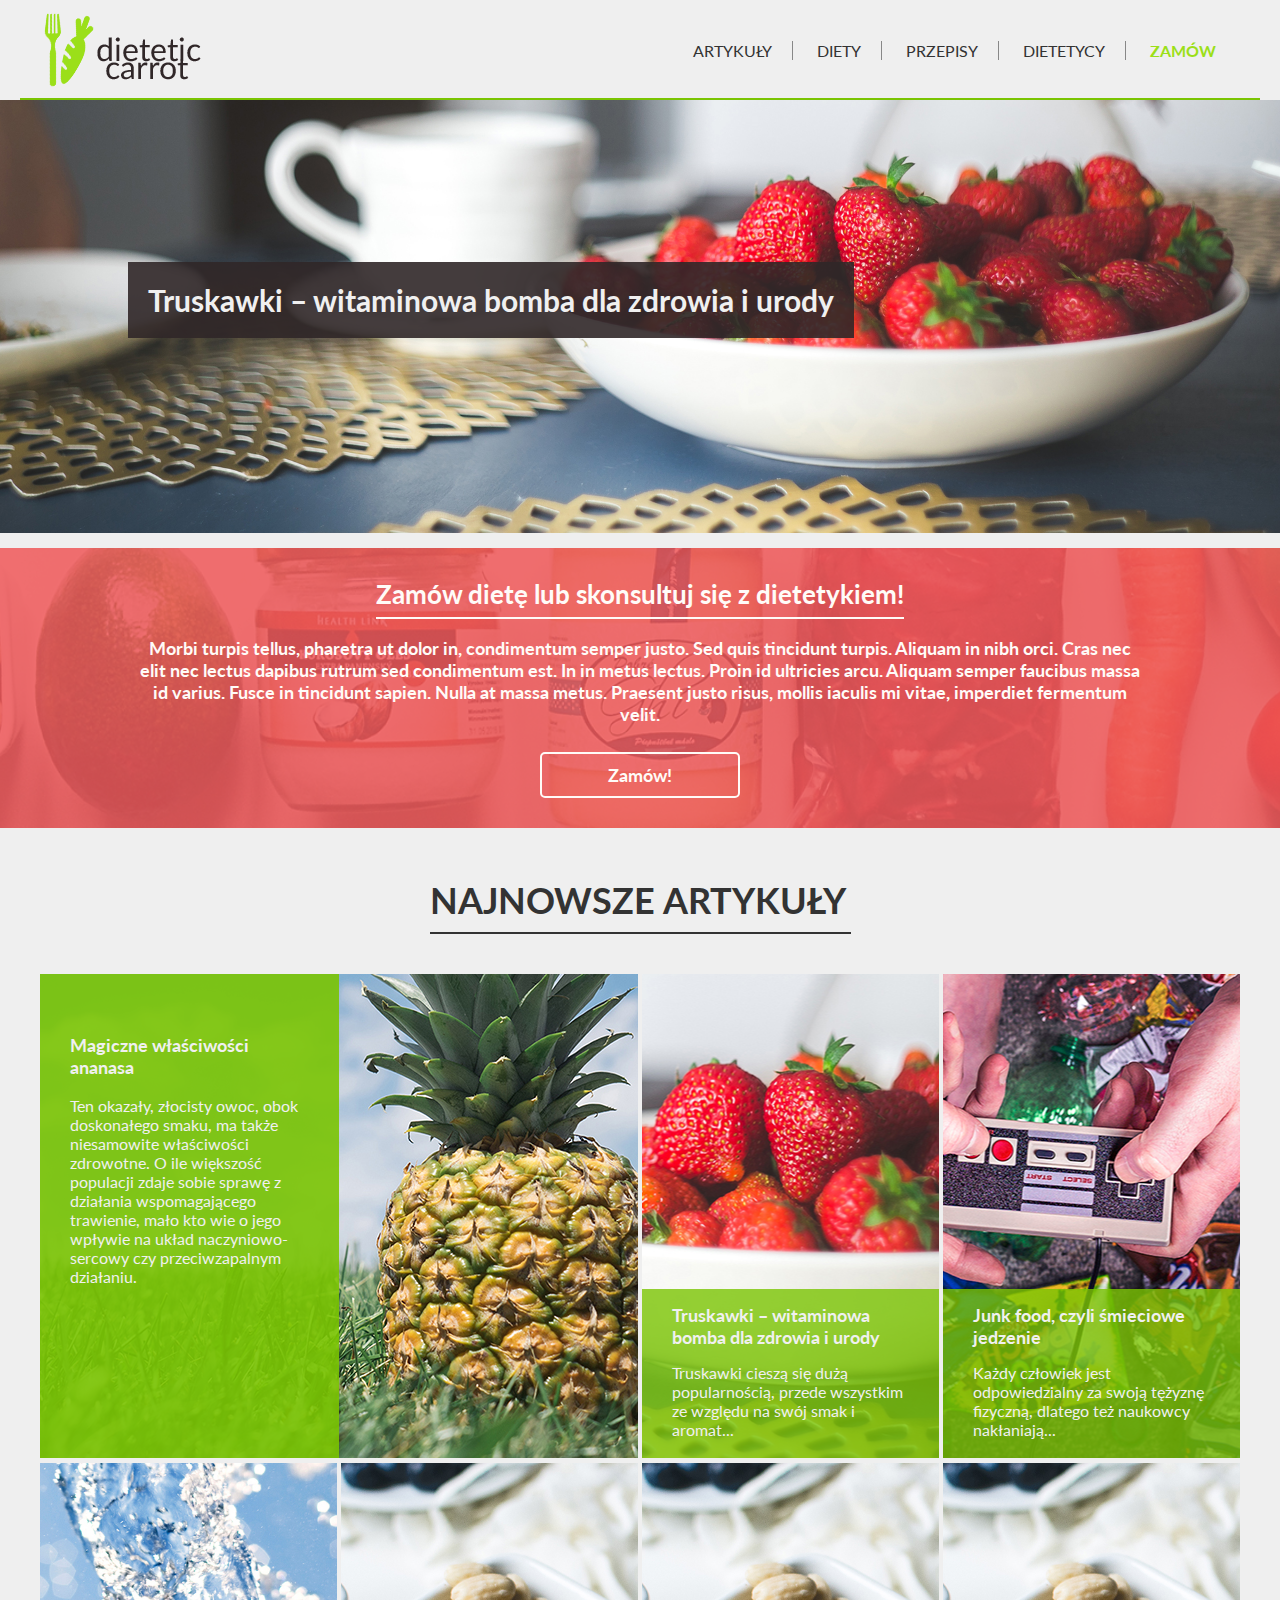
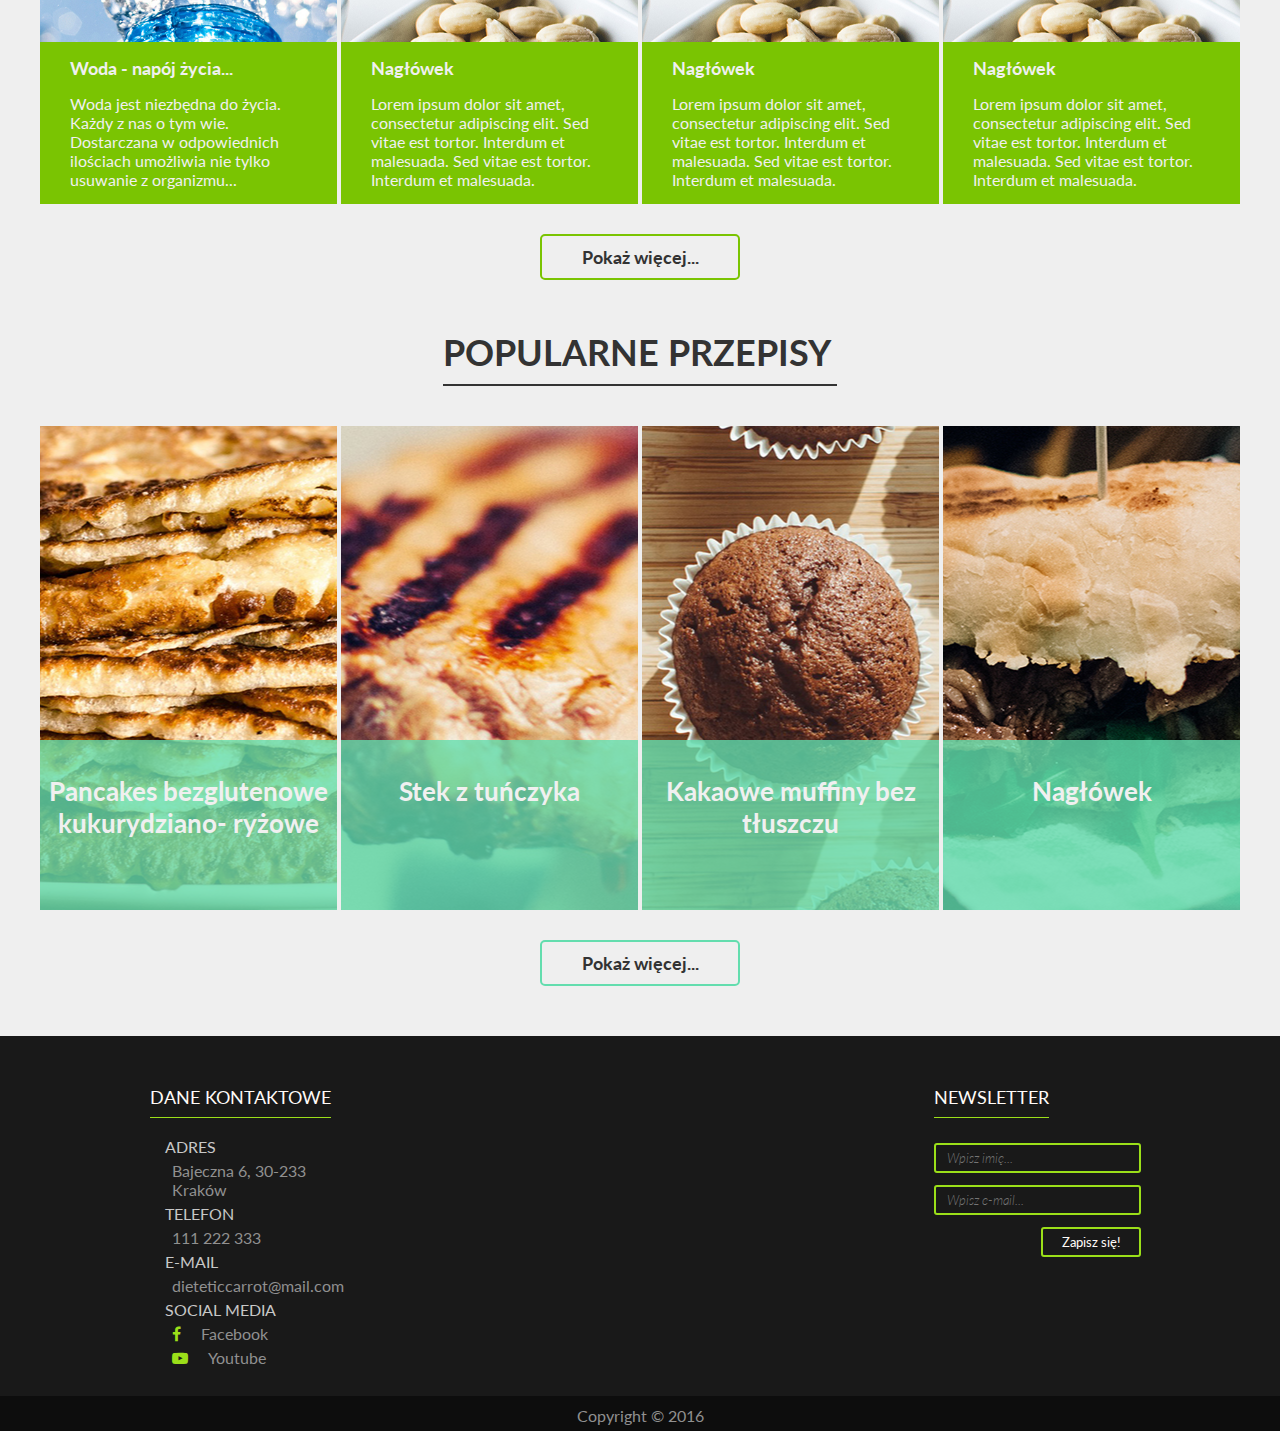
<file: index.html>
<!DOCTYPE html>
<html>
    <head>
        <title>Dietetic Carrot</title>
        <meta charset="UTF-8">
        <meta name="description" content="Strona poświęcona zdrowej żywności, zdrowemu odżywianiu, różnorodnym dietom i poradom dietetycznym.">
        <meta name="keywords" content="dieta, przepisy, zdrowa żywność, porady dietetyczne, zdrowe odżywianie">
        <meta name="author" content="Jakub Drozdowski">
        <meta name="viewport" content="width=device-width, initial-scale=1" />
        <link rel="stylesheet" href="style.css" media="all">
        <link href='https://fonts.googleapis.com/css?family=Lato&subset=latin,latin-ext' rel='stylesheet' type='text/css'>
        <link rel="stylesheet" href="https://maxcdn.bootstrapcdn.com/font-awesome/4.5.0/css/font-awesome.min.css">
        <link rel="stylesheet" href="Nivo-Slider-master/nivo-slider.css" type="text/css" media="screen" />
        <link rel="stylesheet" href="Nivo-Slider-master/themes/default/default.css" type="text/css" media="screen" />
        <script src="http://ajax.googleapis.com/ajax/libs/jquery/1.10.1/jquery.min.js" type="text/javascript"></script>
        <script src="Nivo-Slider-master/jquery.nivo.slider.pack.js" type="text/javascript"></script>
    </head>
    <body>
        <header>
            <div class="logo">
                <h1><a title="Przejdź na stronę główną" href="index.html"><img src="images/Logo.png" alt="Logotyp strony"></a></h1>
            </div>
            <nav class="top-nav">
                <a href="#" id="menu-icon"></a>
                <ul>
                    <li><a href="nav/articles.html">Artykuły</a></li>
                    <li><a href="nav/diets.html">Diety</a></li>
                    <li><a href="nav/recipes.html">Przepisy</a></li>
                    <li><a href="nav/dietitians.html">Dietetycy</a></li>
                    <li class="order"><a href="nav/order.html">Zamów</a></li>
                </ul>
            </nav>
        </header>
        
        <div class="slider-wrapper theme-default">
            <div id="slider" class="nivoSlider">
                <a href="articles/truskawki.html"><img src="images/articles/Truskawki.jpg" alt="Obrazek" title="#htmlcaption1" /></a>
                <a href="recipes/muffiny.html"><img src="images/recipes/Muffiny.jpg" alt="Obrazek" title="#htmlcaption2" /></a>
                <a href="articles/ananas.html"><img src="images/articles/Ananas.jpg" alt="Obrazek" title="#htmlcaption3" /></a>
                <a href="recipes/stek.html"><img src="images/recipes/Stek.jpg" alt="Obrazek" title="#htmlcaption4" /></a>
            </div>
        </div>
        <div id="htmlcaption1" class="nivo-html-caption">
            <h2><a href="articles/truskawki.html">Truskawki – witaminowa bomba dla zdrowia i urody</a></h2>
        </div>
        <div id="htmlcaption2" class="nivo-html-caption">    
            <h2><a href="recipes/muffiny.html">Kakaowe muffiny bez tłuszczu</a></h2>
        </div>
        <div id="htmlcaption3" class="nivo-html-caption">    
            <h2><a href="articles/ananas.html">Magiczne właściwości ananasa</a></h2>
        </div>
        <div id="htmlcaption4" class="nivo-html-caption">    
            <h2><a href="recipes/stek.html">Stek z tuńczyka</a></h2>
        </div>
        
        <section class="main-banner">
            <div class="banner-content">
                <div class="banner-text">
                    <h2>Zamów dietę lub skonsultuj się z dietetykiem!</h2>
                    <p>Morbi turpis tellus, pharetra ut dolor in, condimentum semper justo. Sed quis tincidunt turpis. Aliquam in nibh orci. Cras nec elit nec lectus dapibus rutrum sed condimentum est. In in metus lectus. Proin id ultricies arcu. Aliquam semper faucibus massa id varius. Fusce in tincidunt sapien. Nulla at massa metus. Praesent justo risus, mollis iaculis mi vitae, imperdiet fermentum velit.</p>
                </div>
                <a class="banner-button" title="Przejdź do formularza zamówienia" href="nav/order.html">Zamów!</a>
            </div>
        </section>
        
        <div class="container">
            <section class="newest-articles">
                <h1 class="headline">Najnowsze artykuły</h1>
                <article class="big-article article1 article-margin">
                    <a title="Przejdź do artykułu" href="articles/ananas.html">
                        <div class="caption">
                            <h2>Magiczne właściwości ananasa</h2>
                            <p>Ten okazały, złocisty owoc, obok doskonałego smaku, ma także niesamowite właściwości zdrowotne. O ile większość populacji zdaje sobie sprawę z działania wspomagającego trawienie, mało kto wie o jego wpływie na układ naczyniowo- sercowy czy przeciwzapalnym działaniu.</p>
                        </div>
                    </a>
                </article>
                <article class="medium-article article2 article-margin right-margin">
                    <a title="Przejdź do artykułu" href="articles/truskawki.html">
                        <div class="caption">
                            <h2>Truskawki – witaminowa bomba dla zdrowia i urody</h2>
                            <p>Truskawki cieszą się dużą popularnością, przede wszystkim ze względu na swój smak i aromat...</p>
                        </div>
                    </a>
                </article>
                <article class="medium-article article3">
                    <a title="Przejdź do artykułu" href="articles/fastfood.html">
                        <div class="caption">
                            <h2>Junk food, czyli śmieciowe jedzenie</h2>
                            <p>Każdy człowiek jest odpowiedzialny za swoją tężyznę fizyczną, dlatego też naukowcy nakłaniają...</p>
                        </div>
                    </a>
                </article>
                <div class="clear"></div>
                <article class="small-article article4 article-margin bottom-margin right-margin">
                    <a title="Przejdź do artykułu" href="articles/woda.html">
                        <div class="caption">
                            <h2>Woda - napój życia...</h2>
                            <p>Woda jest niezbędna do życia. Każdy z nas o tym wie. Dostarczana w odpowiednich ilościach umożliwia nie tylko usuwanie z organizmu...</p>
                        </div>
                    </a>
                </article>
                <article class="small-article article5 article-margin bottom-margin">
                    <a title="Przejdź do artykułu" href="articles/lorem.html">
                        <div class="caption">
                            <h2>Nagłówek</h2>
                            <p>Lorem ipsum dolor sit amet, consectetur adipiscing elit. Sed vitae est tortor. Interdum et malesuada. Sed vitae est tortor. Interdum et malesuada.</p>
                        </div>
                    </a>
                </article>
                <article class="small-article article5 article-margin bottom-margin right-margin">
                    <a title="Przejdź do artykułu" href="articles/lorem.html">
                        <div class="caption">
                            <h2>Nagłówek</h2>
                            <p>Lorem ipsum dolor sit amet, consectetur adipiscing elit. Sed vitae est tortor. Interdum et malesuada. Sed vitae est tortor. Interdum et malesuada.</p>
                        </div>
                    </a>
                </article>
                <article class="small-article article5 bottom-margin">
                    <a title="Przejdź do artykułu" href="articles/lorem.html">
                        <div class="caption">
                            <h2>Nagłówek</h2>
                            <p>Lorem ipsum dolor sit amet, consectetur adipiscing elit. Sed vitae est tortor. Interdum et malesuada. Sed vitae est tortor. Interdum et malesuada.</p>
                        </div>
                    </a>
                </article>
                <a class="articles-button" title="Zobacz więcej artykułów" href="nav/articles.html">Pokaż więcej...</a>
            </section>
            
            <section class="recommended-recipes">
                <h1 class="headline">Popularne przepisy</h1>
                <article class="medium-article recipe1 article-margin bottom-margin right-margin">
                    <a title="Przejdź do przepisu" href="recipes/pancakes.html">
                    <div class="short-caption">
                        <h2>Pancakes bezglutenowe kukurydziano- ryżowe</h2>
                    </div>
                    </a>
                </article>
                <article class="medium-article recipe2 article-margin bottom-margin">
                    <a title="Przejdź do przepisu" href="recipes/stek.html">
                    <div class="short-caption">
                        <h2>Stek z tuńczyka</h2>
                    </div>
                    </a>
                </article>
                <article class="medium-article recipe3 article-margin bottom-margin right-margin">
                    <a title="Przejdź do przepisu" href="recipes/muffiny.html">
                    <div class="short-caption">
                        <h2>Kakaowe muffiny bez tłuszczu</h2>
                    </div>
                    </a>
                </article>
                <article class="medium-article recipe4 bottom-margin">
                    <a title="Przejdź do przepisu" href="recipes/ipsum.html">
                    <div class="short-caption">
                        <h2>Nagłówek</h2>
                    </div>
                    </a>
                </article>
                <a class="recipes-button" title="Zobacz więcej przepisów" href="nav/recipes.html">Pokaż więcej...</a>
            </section>
        </div>
        
        <footer class="clear">
            <div class="main-footer">
                <div class="contact-details">
                    <h3>Dane kontaktowe</h3>
                    <dl>
                        <dt>Adres</dt>
                        <dd>Bajeczna 6, 30-233 Kraków</dd>
                        <dt>Telefon</dt>
                        <dd>111 222 333</dd>
                        <dt>E-mail</dt>
                        <dd>dieteticcarrot@mail.com</dd>
                        <dt>Social media</dt>
                        <dd><a href="https://facebook.com/"><p class="fa fa-facebook"></p>Facebook</a></dd>
                        <dd><a href="https://www.youtube.com"><p class="fa fa-youtube-play"></p>Youtube</a></dd>
                    </dl>
                </div>
                <div class="newsletter">
                    <form action="#" method="post" name="newsletter">
                        <fieldset>
                            <legend>Newsletter</legend>
                            <input type="text" name="username" placeholder="Wpisz imię..." required>
                            <input type="email" name="useremail" placeholder="Wpisz e-mail..." required>
                            <button type="submit">Zapisz się!</button>
                        </fieldset>
                    </form>
                </div>
            </div>
            <p class=copyright>Copyright &copy; 2016</p>
        </footer>
        <script type="text/javascript">
            $(window).load(function() {
                $('#slider').nivoSlider({
                    effect:'fade',
                    pauseTime:3500,
                    controlNav:false,
                });
            });
        </script>
    </body>
</html>
</file>
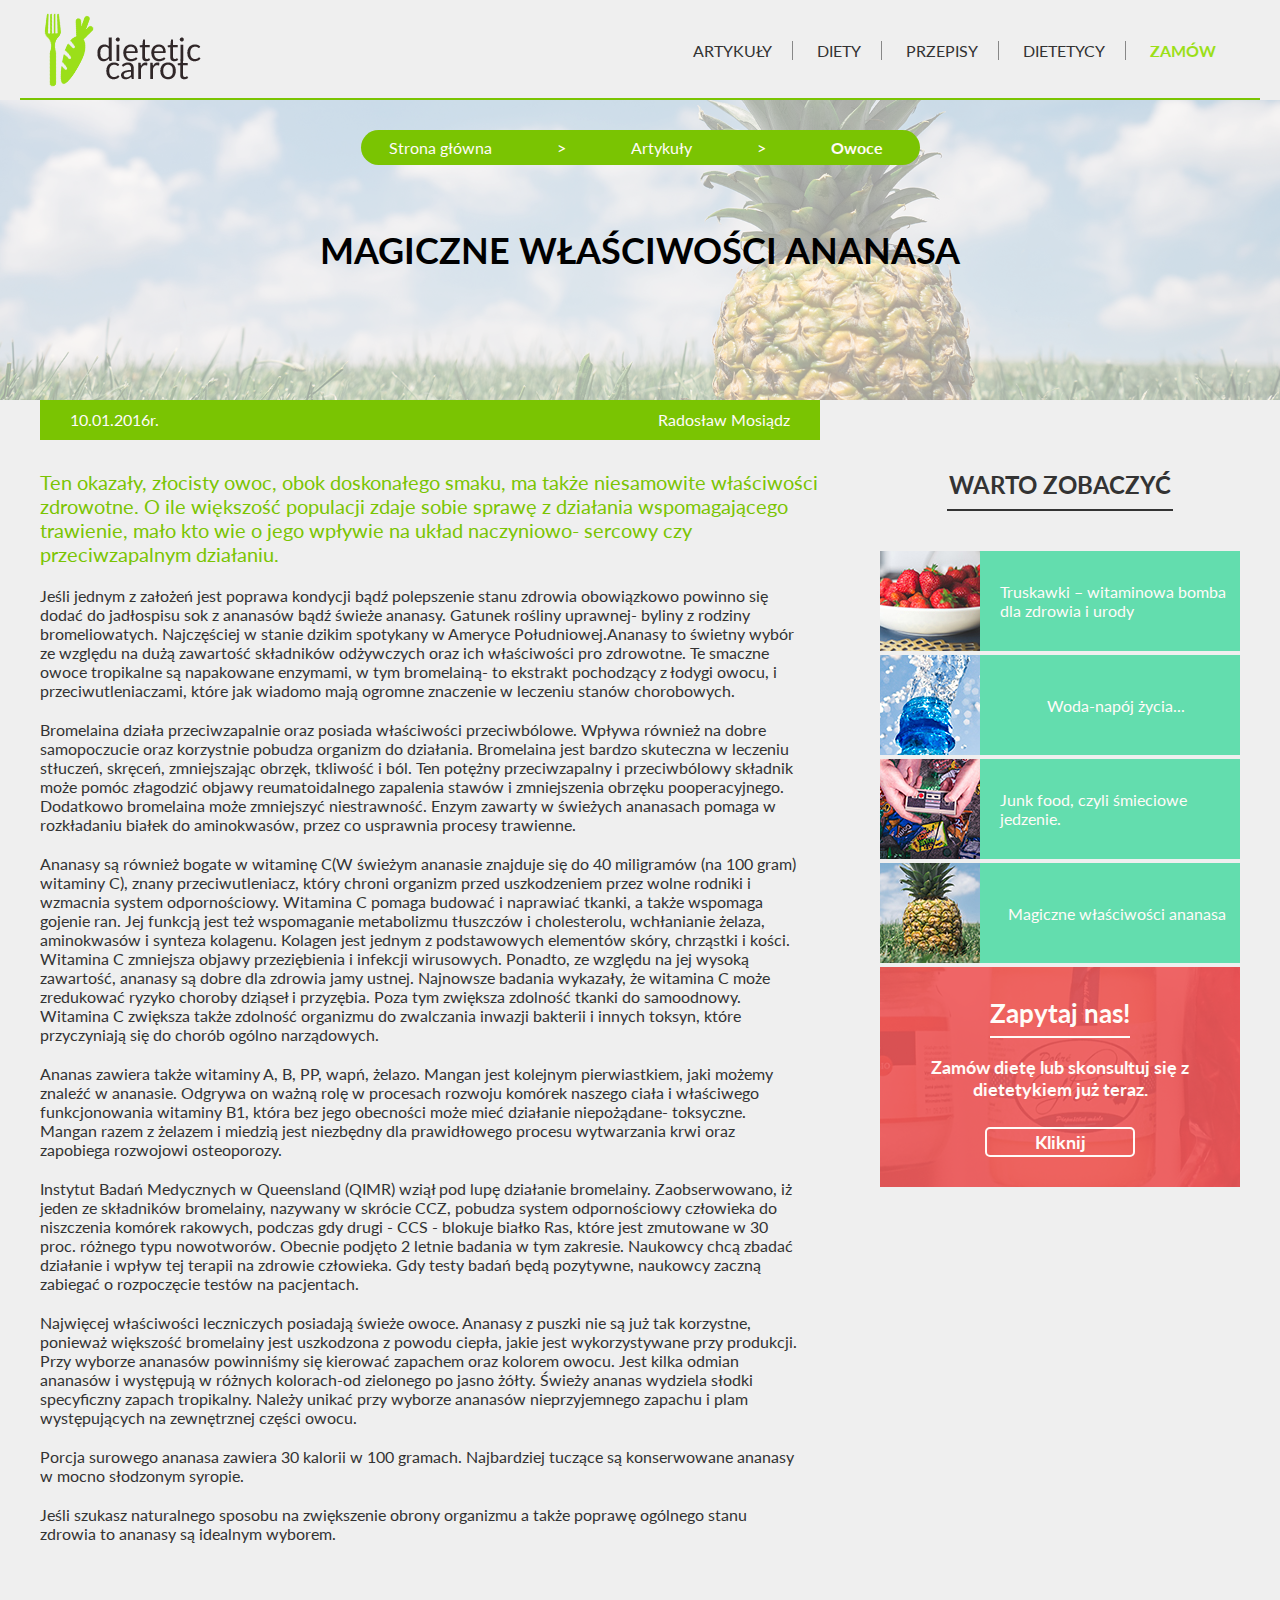
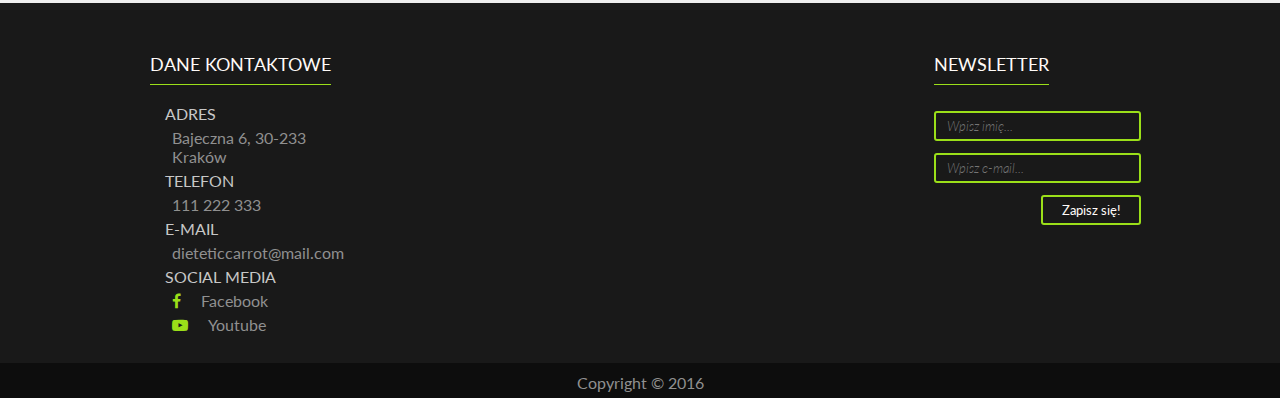
<file: articles/ananas.html>
<!DOCTYPE html>
<html>
    <head>
        <title>Dietetic Carrot</title>
        <meta charset="UTF-8">
        <meta name="description" content="Strona poświęcona zdrowej żywności, zdrowemu odżywianiu, różnorodnym dietom i poradom dietetycznym.">
        <meta name="keywords" content="dieta, przepisy, zdrowa żywność, porady dietetyczne, zdrowe odżywianie">
        <meta name="author" content="Jakub Drozdowski">
        <meta name="viewport" content="width=device-width, initial-scale=1" />
        <link rel="stylesheet" href="../style.css" media="all">
        <link href='https://fonts.googleapis.com/css?family=Lato&subset=latin,latin-ext' rel='stylesheet' type='text/css'>
        <link rel="stylesheet" href="https://maxcdn.bootstrapcdn.com/font-awesome/4.5.0/css/font-awesome.min.css">
    </head>
    <body>
        <header>
            <div class="logo">
                <h1><a title="Przejdź na stronę główną" href="../index.html"><img src="../images/Logo.png" alt="Logotyp strony"></a></h1>
            </div>
            <nav class="top-nav">
                <a href="#" id="menu-icon"></a>
                <ul>
                    <li><a href="../nav/articles.html">Artykuły</a></li>
                    <li><a href="../nav/diets.html">Diety</a></li>
                    <li><a href="../nav/recipes.html">Przepisy</a></li>
                    <li><a href="../nav/dietitians.html">Dietetycy</a></li>
                    <li class="order"><a href="../nav/order.html">Zamów</a></li>
                </ul>
            </nav>
        </header>
        
        <article class="main-article">
            <div class="article-banner pineapple">
                <div class="article-location">
                    <ul>
                        <li class="location-item">
                            <a href="../index.html" title="Przejdź na stronę główną">Strona główna</a>
                        </li>
                        <li class="location-separator">></li>
                        <li class="location-item">
                            <a href="../nav/articles.html" title="Przejdź na stronę główną">Artykuły</a>
                        </li>
                        <li class="location-separator">></li>
                        <li class="location-item">
                            <a href="../index.html" title="Przejdź na stronę główną">Owoce</a>
                        </li>
                    </ul>
                </div>
                <h1 class="title left">Magiczne właściwości ananasa</h1>
            </div>
            
            <div class="container">
                <div class="article-content">
                    <div class="article-details">
                        <p class="date">10.01.2016r.</p>
                        <p class="author">Radosław Mosiądz</p>
                    </div>
                        <h2 class="lead">Ten okazały, złocisty owoc, obok doskonałego smaku, ma także niesamowite właściwości zdrowotne. O ile większość populacji zdaje sobie sprawę z działania wspomagającego trawienie, mało kto wie o jego wpływie na układ naczyniowo- sercowy czy przeciwzapalnym działaniu.</h2>
                    <div class="paragraphs">
                        <p>Jeśli jednym z założeń jest poprawa kondycji bądź polepszenie stanu zdrowia obowiązkowo powinno się dodać do jadłospisu sok z ananasów bądź świeże ananasy. Gatunek rośliny uprawnej- byliny z rodziny bromeliowatych. Najczęściej w stanie dzikim spotykany w Ameryce Południowej.Ananasy to świetny wybór ze względu na dużą zawartość składników odżywczych oraz ich właściwości pro zdrowotne. Te smaczne owoce tropikalne są napakowane enzymami, w tym bromelainą- to ekstrakt pochodzący z łodygi owocu, i przeciwutleniaczami, które jak wiadomo mają ogromne znaczenie w leczeniu stanów chorobowych. </p>
                        <p>Bromelaina działa przeciwzapalnie oraz posiada właściwości przeciwbólowe. Wpływa również na dobre samopoczucie oraz korzystnie pobudza organizm do działania. Bromelaina jest bardzo skuteczna w leczeniu stłuczeń, skręceń, zmniejszając obrzęk, tkliwość i ból. Ten potężny przeciwzapalny i przeciwbólowy składnik może pomóc złagodzić objawy reumatoidalnego zapalenia stawów i zmniejszenia obrzęku pooperacyjnego. Dodatkowo bromelaina może zmniejszyć niestrawność. Enzym zawarty w świeżych ananasach pomaga w rozkładaniu białek do aminokwasów, przez co usprawnia procesy trawienne. </p>
                        <p>Ananasy są również bogate w witaminę C(W świeżym ananasie znajduje się do 40 miligramów (na 100 gram) witaminy C), znany przeciwutleniacz, który chroni organizm przed uszkodzeniem przez wolne rodniki i wzmacnia system odpornościowy. Witamina C pomaga budować i naprawiać tkanki, a także wspomaga gojenie ran. Jej funkcją jest też wspomaganie metabolizmu tłuszczów i cholesterolu, wchłanianie żelaza, aminokwasów i synteza kolagenu. Kolagen jest jednym z podstawowych elementów skóry, chrząstki i kości. Witamina C zmniejsza objawy przeziębienia i infekcji wirusowych. Ponadto, ze względu na jej wysoką zawartość, ananasy są dobre dla zdrowia jamy ustnej. Najnowsze badania wykazały, że witamina C może zredukować ryzyko choroby dziąseł i przyzębia. Poza tym zwiększa zdolność tkanki do samoodnowy. Witamina C zwiększa także zdolność organizmu do zwalczania inwazji bakterii i innych toksyn, które przyczyniają się do chorób ogólno narządowych. </p>
                        <p>Ananas zawiera także witaminy A, B, PP, wapń, żelazo. Mangan jest kolejnym pierwiastkiem, jaki możemy znaleźć w ananasie. Odgrywa on ważną rolę w procesach rozwoju komórek naszego ciała i właściwego funkcjonowania witaminy B1, która bez jego obecności może mieć działanie niepożądane- toksyczne. Mangan razem z żelazem i miedzią jest niezbędny dla prawidłowego procesu wytwarzania krwi oraz zapobiega rozwojowi osteoporozy.</p>
                        <p>Instytut Badań Medycznych w Queensland (QIMR) wziął pod lupę działanie bromelainy. Zaobserwowano, iż jeden ze składników bromelainy, nazywany w skrócie CCZ, pobudza system odpornościowy człowieka do niszczenia komórek rakowych, podczas gdy drugi - CCS - blokuje białko Ras, które jest zmutowane w 30 proc. różnego typu nowotworów. Obecnie podjęto 2 letnie badania w tym zakresie. Naukowcy chcą zbadać działanie i wpływ tej terapii na zdrowie człowieka. Gdy testy badań będą pozytywne, naukowcy zaczną zabiegać o rozpoczęcie testów na pacjentach.</p>
                        <p>Najwięcej właściwości leczniczych posiadają świeże owoce. Ananasy z puszki nie są już tak korzystne, ponieważ większość bromelainy jest uszkodzona z powodu ciepła, jakie jest wykorzystywane przy produkcji. Przy wyborze ananasów powinniśmy się kierować zapachem oraz kolorem owocu. Jest kilka odmian ananasów i występują w różnych kolorach-od zielonego po jasno żółty. Świeży ananas wydziela słodki specyficzny zapach tropikalny. Należy unikać przy wyborze ananasów nieprzyjemnego zapachu i plam występujących na zewnętrznej części owocu. </p>
                        <p>Porcja surowego ananasa zawiera 30 kalorii w 100 gramach. Najbardziej tuczące są konserwowane ananasy w mocno słodzonym syropie.</p>
                        <p>Jeśli szukasz naturalnego sposobu na zwiększenie obrony organizmu a także poprawę ogólnego stanu zdrowia to ananasy są idealnym wyborem.</p>
                    </div>
                </div>
            
                <aside class="sidebar">
                    <div class="worth-seeing">
                        <h2>Warto zobaczyć</h2>
                        <ul>
                            <li>
                                <a href="../articles/truskawki.html" title="Przejdź do artykułu o truskawkach">
                                    <img src="../images/sidebar/Truskawki-sidebar.jpg" alt="Truskawki">
                                    <span class="worth-seeing-caption">Truskawki – witaminowa bomba dla zdrowia i urody</span>
                                </a>
                            </li>
                            <li>
                                <a href="../articles/woda.html" title="Przejdź do artykułu o śmieciowym jedzeniu">
                                    <img src="../images/sidebar/Woda-sidebar.jpg" alt="Woda-napój życia...">
                                    <span class="worth-seeing-caption">Woda-napój życia...</span>
                                </a>
                            </li>
                            <li>
                                <a href="../articles/fastfood.html" title="Przejdź do artykułu o śmieciowym jedzeniu">
                                    <img src="../images/sidebar/FastFood-sidebar.jpg" alt="Śmieciowe jedzenie">
                                    <span class="worth-seeing-caption">Junk food, czyli śmieciowe jedzenie.</span>
                                </a>
                            </li>
                            <li>
                                <a href="../articles/ananas.html" title="Przejdź do artykułu o śmieciowym jedzeniu">
                                    <img src="../images/sidebar/Ananas-sidebar.jpg" alt="Ananas">
                                    <span class="worth-seeing-caption">Magiczne właściwości ananasa</span>
                                </a>
                            </li>
                        </ul>
                    </div>
                    <div class="sidebar-banner">
                        <div class="sidebar-content">
                            <div class="sidebar-banner-text">
                                <h3 class=sidebar-banner-headline>Zapytaj nas!</h3>
                                <p class="sidebar-banner-caption">Zamów dietę lub skonsultuj się z dietetykiem już teraz.</p>
                            </div>
                            <a class="sidebar-banner-button" href="../nav/order.html" title="Przejdź do formularza zamówienia">Kliknij</a> 
                        </div>
                    </div>
                </aside>
                <div class="clear"></div>
            </div>
        
        </article>
        
        
        <footer class="clear">
            <div class="main-footer">
                <div class="contact-details">
                    <h3>Dane kontaktowe</h3>
                    <dl>
                        <dt>Adres</dt>
                        <dd>Bajeczna 6, 30-233 Kraków</dd>
                        <dt>Telefon</dt>
                        <dd>111 222 333</dd>
                        <dt>E-mail</dt>
                        <dd>dieteticcarrot@mail.com</dd>
                        <dt>Social media</dt>
                        <dd><a href="https://facebook.com/"><p class="fa fa-facebook"></p>Facebook</a></dd>
                        <dd><a href="https://www.youtube.com"><p class="fa fa-youtube-play"></p>Youtube</a></dd>
                    </dl>
                </div>
                <div class="newsletter">
                    <form action="#" method="post" name="newsletter">
                        <fieldset>
                            <legend>Newsletter</legend>
                            <input type="text" name="username" placeholder="Wpisz imię..." required>
                            <input type="email" name="useremail" placeholder="Wpisz e-mail..." required>
                            <button type="submit">Zapisz się!</button>
                        </fieldset>
                    </form>
                </div>
            </div>
            <p class=copyright>Copyright &copy; 2016</p>
        </footer>
        
    </body>
</html>
</file>
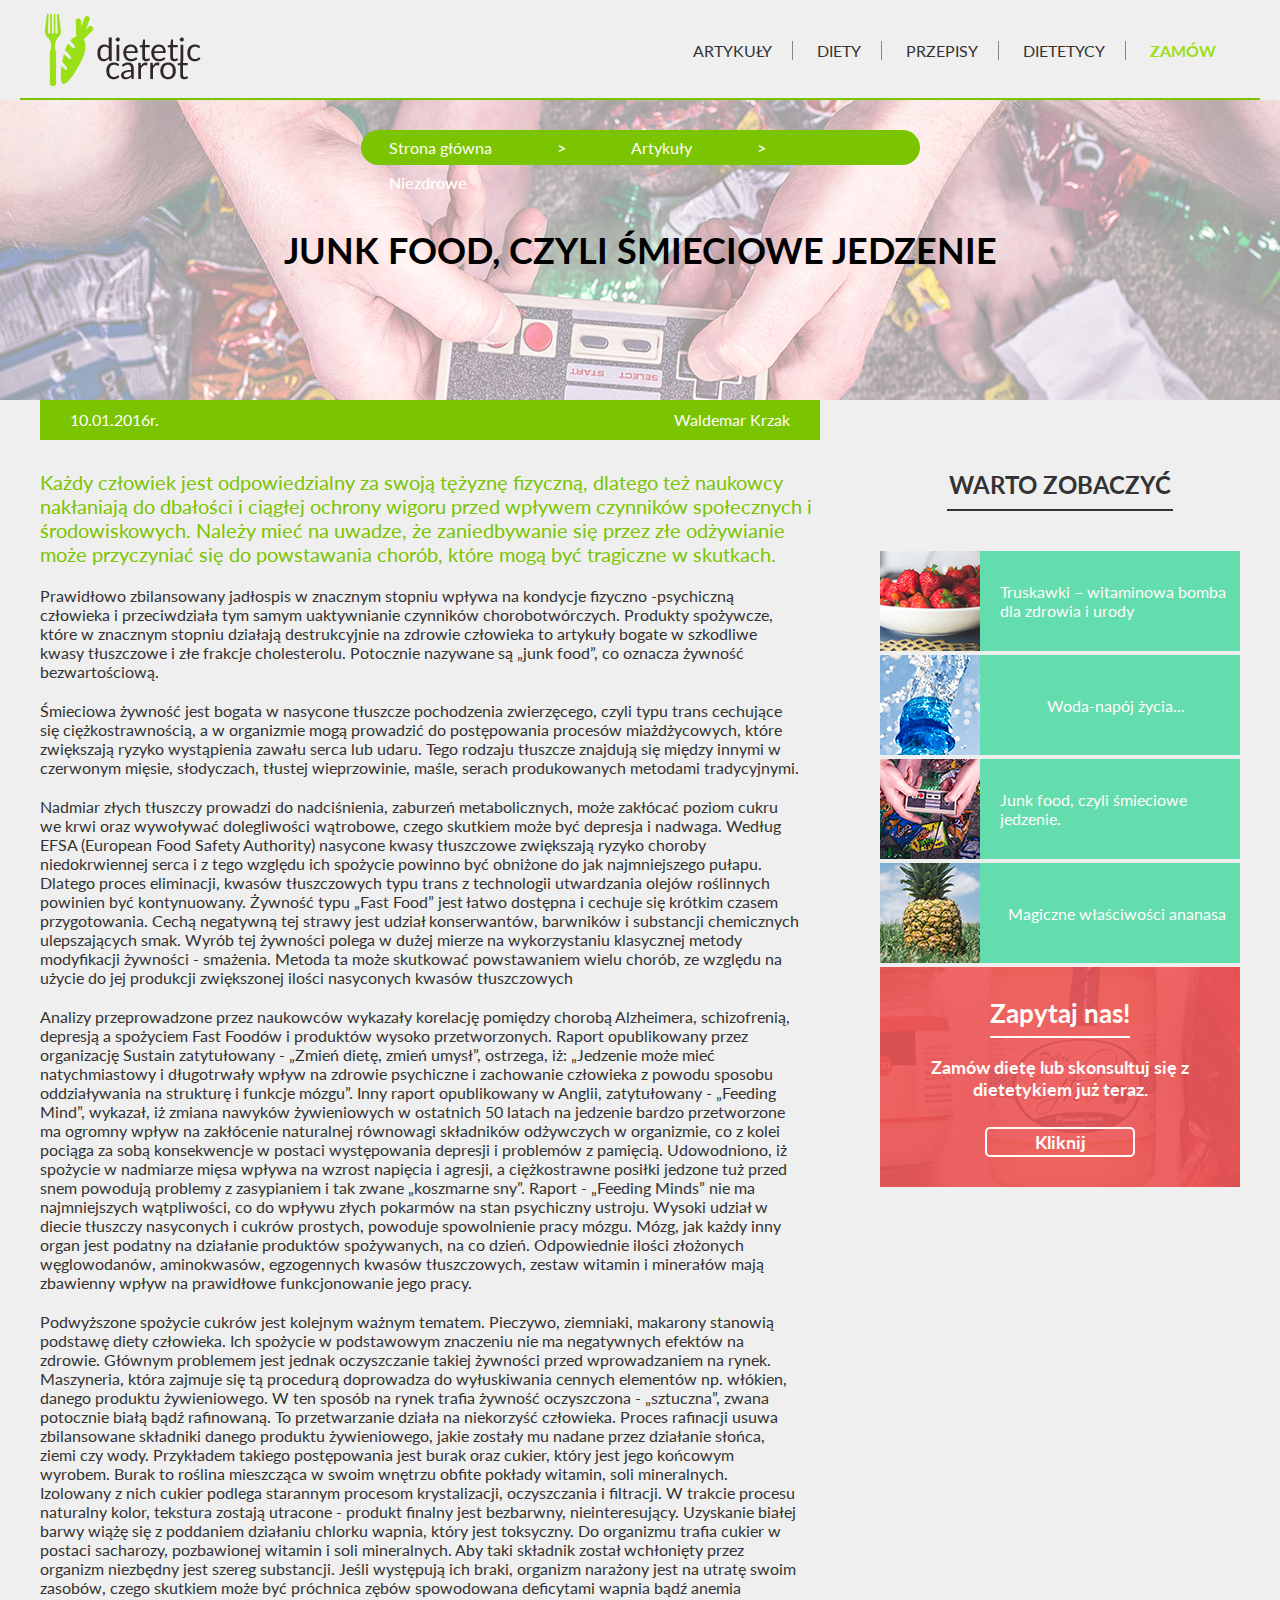
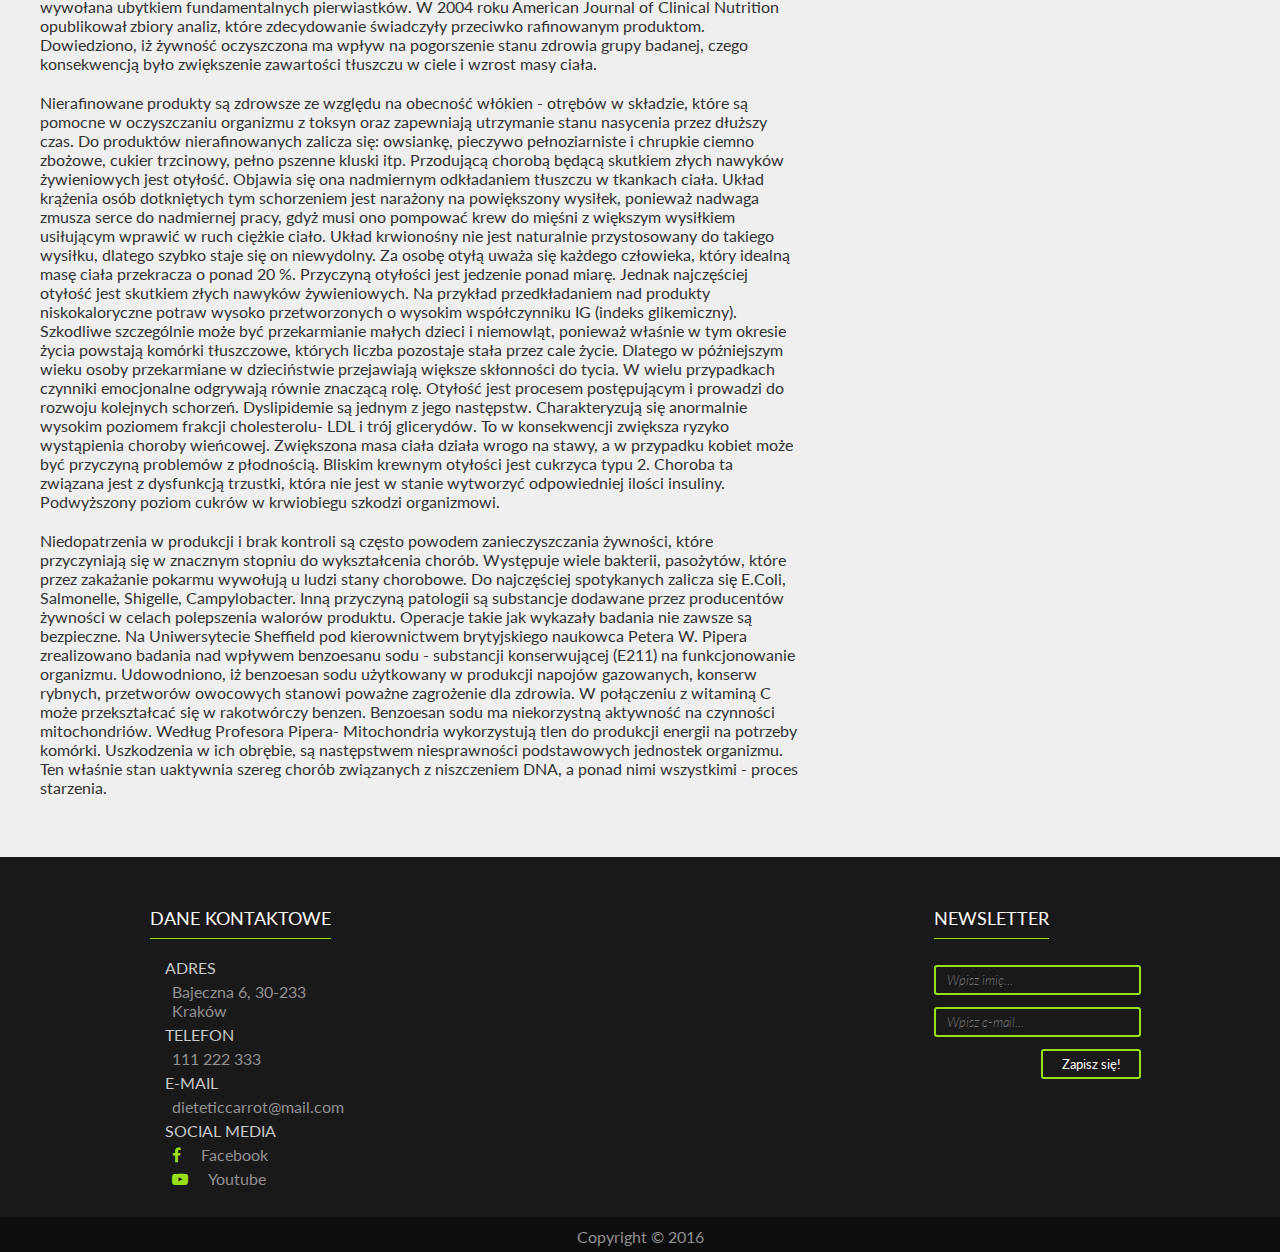
<file: articles/fastfood.html>
<!DOCTYPE html>
<html>
    <head>
        <title>Dietetic Carrot</title>
        <meta charset="UTF-8">
        <meta name="description" content="Strona poświęcona zdrowej żywności, zdrowemu odżywianiu, różnorodnym dietom i poradom dietetycznym.">
        <meta name="keywords" content="dieta, przepisy, zdrowa żywność, porady dietetyczne, zdrowe odżywianie">
        <meta name="author" content="Jakub Drozdowski">
        <meta name="viewport" content="width=device-width, initial-scale=1" />
        <link rel="stylesheet" href="../style.css" media="all">
        <link href='https://fonts.googleapis.com/css?family=Lato&subset=latin,latin-ext' rel='stylesheet' type='text/css'>
        <link rel="stylesheet" href="https://maxcdn.bootstrapcdn.com/font-awesome/4.5.0/css/font-awesome.min.css">
    </head>
    <body>
        <header>
            <div class="logo">
                <h1><a title="Przejdź na stronę główną" href="../index.html"><img src="../images/Logo.png" alt="Logotyp strony"></a></h1>
            </div>
            <nav class="top-nav">
                <a href="#" id="menu-icon"></a>
                <ul>
                    <li><a href="../nav/articles.html">Artykuły</a></li>
                    <li><a href="../nav/diets.html">Diety</a></li>
                    <li><a href="../nav/recipes.html">Przepisy</a></li>
                    <li><a href="../nav/dietitians.html">Dietetycy</a></li>
                    <li class="order"><a href="../nav/order.html">Zamów</a></li>
                </ul>
            </nav>
        </header>
        
        <article class="main-article">
            <div class="article-banner fastfood">
                <div class="article-location">
                    <ul>
                        <li class="location-item">
                            <a href="../index.html" title="Przejdź na stronę główną">Strona główna</a>
                        </li>
                        <li class="location-separator">></li>
                        <li class="location-item">
                            <a href="../nav/articles.html" title="Przejdź na stronę główną">Artykuły</a>
                        </li>
                        <li class="location-separator">></li>
                        <li class="location-item">
                            <a href="../index.html" title="Przejdź na stronę główną">Niezdrowe</a>
                        </li>
                    </ul>
                </div>
                <h1 class="title left">Junk food, czyli śmieciowe jedzenie</h1>
            </div>
            
            <div class="container">
                <div class="article-content">
                    <div class="article-details">
                        <p class="date">10.01.2016r.</p>
                        <p class="author">Waldemar Krzak</p>
                    </div>
                        <h2 class="lead">Każdy człowiek jest odpowiedzialny za swoją tężyznę fizyczną, dlatego też naukowcy nakłaniają do dbałości i ciągłej ochrony wigoru przed wpływem czynników społecznych i środowiskowych. Należy mieć na uwadze, że zaniedbywanie się przez złe odżywianie może przyczyniać się do powstawania chorób, które mogą być tragiczne w skutkach.</h2>
                    <div class="paragraphs">
                        <p>Prawidłowo zbilansowany jadłospis w znacznym stopniu wpływa na kondycje fizyczno -psychiczną człowieka i przeciwdziała tym samym uaktywnianie czynników chorobotwórczych. Produkty spożywcze, które w znacznym stopniu działają destrukcyjnie na zdrowie człowieka to artykuły bogate w szkodliwe kwasy tłuszczowe i złe frakcje cholesterolu. Potocznie nazywane są „junk food”, co oznacza żywność bezwartościową.</p>
                        <p>Śmieciowa żywność jest bogata w nasycone tłuszcze pochodzenia zwierzęcego, czyli typu trans cechujące się ciężkostrawnością, a w organizmie mogą prowadzić do postępowania procesów miażdżycowych, które zwiększają ryzyko wystąpienia zawału serca lub udaru. Tego rodzaju tłuszcze znajdują się między innymi w czerwonym mięsie, słodyczach, tłustej wieprzowinie, maśle, serach produkowanych metodami tradycyjnymi. </p>
                        <p>Nadmiar złych tłuszczy prowadzi do nadciśnienia, zaburzeń metabolicznych, może zakłócać poziom cukru we krwi oraz wywoływać dolegliwości wątrobowe, czego skutkiem może być depresja i nadwaga. Według EFSA (European Food Safety Authority) nasycone kwasy tłuszczowe zwiększają ryzyko choroby niedokrwiennej serca i z tego względu ich spożycie powinno być obniżone do jak najmniejszego pułapu. Dlatego proces eliminacji, kwasów tłuszczowych typu trans z technologii utwardzania olejów roślinnych powinien być kontynuowany. Żywność typu „Fast Food” jest łatwo dostępna i cechuje się krótkim czasem przygotowania. Cechą negatywną tej strawy jest udział konserwantów, barwników i substancji chemicznych ulepszających smak. Wyrób tej żywności polega w dużej mierze na wykorzystaniu klasycznej metody modyfikacji żywności - smażenia. Metoda ta może skutkować powstawaniem wielu chorób, ze względu na użycie do jej produkcji zwiększonej ilości nasyconych kwasów tłuszczowych</p>
                        <p>Analizy przeprowadzone przez naukowców wykazały korelację pomiędzy chorobą Alzheimera, schizofrenią, depresją a spożyciem Fast Foodów i produktów wysoko przetworzonych. Raport opublikowany przez organizację Sustain zatytułowany - „Zmień dietę, zmień umysł”, ostrzega, iż: „Jedzenie może mieć natychmiastowy i długotrwały wpływ na zdrowie psychiczne i zachowanie człowieka z powodu sposobu oddziaływania na strukturę i funkcje mózgu”. Inny raport opublikowany w Anglii, zatytułowany - „Feeding Mind”, wykazał, iż zmiana nawyków żywieniowych w ostatnich 50 latach na jedzenie bardzo przetworzone ma ogromny wpływ na zakłócenie naturalnej równowagi składników odżywczych w organizmie, co z kolei pociąga za sobą konsekwencje w postaci występowania depresji i problemów z pamięcią. Udowodniono, iż spożycie w nadmiarze mięsa wpływa na wzrost napięcia i agresji, a ciężkostrawne posiłki jedzone tuż przed snem powodują problemy z zasypianiem i tak zwane „koszmarne sny”. Raport - „Feeding Minds” nie ma najmniejszych wątpliwości, co do wpływu złych pokarmów na stan psychiczny ustroju. Wysoki udział w diecie tłuszczy nasyconych i cukrów prostych, powoduje spowolnienie pracy mózgu. Mózg, jak każdy inny organ jest podatny na działanie produktów spożywanych, na co dzień. Odpowiednie ilości złożonych węglowodanów, aminokwasów, egzogennych kwasów tłuszczowych, zestaw witamin i minerałów mają zbawienny wpływ na prawidłowe funkcjonowanie jego pracy. </p>
                        <p>Podwyższone spożycie cukrów jest kolejnym ważnym tematem. Pieczywo, ziemniaki, makarony stanowią podstawę diety człowieka. Ich spożycie w podstawowym znaczeniu nie ma negatywnych efektów na zdrowie. Głównym problemem jest jednak oczyszczanie takiej żywności przed wprowadzaniem na rynek. Maszyneria, która zajmuje się tą procedurą doprowadza do wyłuskiwania cennych elementów np. włókien, danego produktu żywieniowego. W ten sposób na rynek trafia żywność oczyszczona - „sztuczna”, zwana potocznie białą bądź rafinowaną. To przetwarzanie działa na niekorzyść człowieka. Proces rafinacji usuwa zbilansowane składniki danego produktu żywieniowego, jakie zostały mu nadane przez działanie słońca, ziemi czy wody. Przykładem takiego postępowania jest burak oraz cukier, który jest jego końcowym wyrobem. Burak to roślina mieszcząca w swoim wnętrzu obfite pokłady witamin, soli mineralnych. Izolowany z nich cukier podlega starannym procesom krystalizacji, oczyszczania i filtracji. W trakcie procesu naturalny kolor, tekstura zostają utracone - produkt finalny jest bezbarwny, nieinteresujący. Uzyskanie białej barwy wiążę się z poddaniem działaniu chlorku wapnia, który jest toksyczny. Do organizmu trafia cukier w postaci sacharozy, pozbawionej witamin i soli mineralnych. Aby taki składnik został wchłonięty przez organizm niezbędny jest szereg substancji. Jeśli występują ich braki, organizm narażony jest na utratę swoim zasobów, czego skutkiem może być próchnica zębów spowodowana deficytami wapnia bądź anemia wywołana ubytkiem fundamentalnych pierwiastków. W 2004 roku American Journal of Clinical Nutrition opublikował zbiory analiz, które zdecydowanie świadczyły przeciwko rafinowanym produktom. Dowiedziono, iż żywność oczyszczona ma wpływ na pogorszenie stanu zdrowia grupy badanej, czego konsekwencją było zwiększenie zawartości tłuszczu w ciele i wzrost masy ciała.</p>
                        <p>Nierafinowane produkty są zdrowsze ze względu na obecność włókien - otrębów w składzie, które są pomocne w oczyszczaniu organizmu z toksyn oraz zapewniają utrzymanie stanu nasycenia przez dłuższy czas. Do produktów nierafinowanych zalicza się: owsiankę, pieczywo pełnoziarniste i chrupkie ciemno zbożowe, cukier trzcinowy, pełno pszenne kluski itp. Przodującą chorobą będącą skutkiem złych nawyków żywieniowych jest otyłość. Objawia się ona nadmiernym odkładaniem tłuszczu w tkankach ciała. Układ krążenia osób dotkniętych tym schorzeniem jest narażony na powiększony wysiłek, ponieważ nadwaga zmusza serce do nadmiernej pracy, gdyż musi ono pompować krew do mięśni z większym wysiłkiem usiłującym wprawić w ruch ciężkie ciało. Układ krwionośny nie jest naturalnie przystosowany do takiego wysiłku, dlatego szybko staje się on niewydolny. Za osobę otyłą uważa się każdego człowieka, który idealną masę ciała przekracza o ponad 20 %. Przyczyną otyłości jest jedzenie ponad miarę. Jednak najczęściej otyłość jest skutkiem złych nawyków żywieniowych. Na przykład przedkładaniem nad produkty niskokaloryczne potraw wysoko przetworzonych o wysokim współczynniku IG (indeks glikemiczny). Szkodliwe szczególnie może być przekarmianie małych dzieci i niemowląt, ponieważ właśnie w tym okresie życia powstają komórki tłuszczowe, których liczba pozostaje stała przez cale życie. Dlatego w późniejszym wieku osoby przekarmiane w dzieciństwie przejawiają większe skłonności do tycia. W wielu przypadkach czynniki emocjonalne odgrywają równie znaczącą rolę. Otyłość jest procesem postępującym i prowadzi do rozwoju kolejnych schorzeń. Dyslipidemie są jednym z jego następstw. Charakteryzują się anormalnie wysokim poziomem frakcji cholesterolu- LDL i trój glicerydów. To w konsekwencji zwiększa ryzyko wystąpienia choroby wieńcowej. Zwiększona masa ciała działa wrogo na stawy, a w przypadku kobiet może być przyczyną problemów z płodnością. Bliskim krewnym otyłości jest cukrzyca typu 2. Choroba ta związana jest z dysfunkcją trzustki, która nie jest w stanie wytworzyć odpowiedniej ilości insuliny. Podwyższony poziom cukrów w krwiobiegu szkodzi organizmowi. </p>
                        <p>Niedopatrzenia w produkcji i brak kontroli są często powodem zanieczyszczania żywności, które przyczyniają się w znacznym stopniu do wykształcenia chorób. Występuje wiele bakterii, pasożytów, które przez zakażanie pokarmu wywołują u ludzi stany chorobowe. Do najczęściej spotykanych zalicza się E.Coli, Salmonelle, Shigelle, Campylobacter. Inną przyczyną patologii są substancje dodawane przez producentów żywności w celach polepszenia walorów produktu. Operacje takie jak wykazały badania nie zawsze są bezpieczne. Na Uniwersytecie Sheffield pod kierownictwem brytyjskiego naukowca Petera W. Pipera zrealizowano badania nad wpływem benzoesanu sodu - substancji konserwującej (E211) na funkcjonowanie organizmu. Udowodniono, iż benzoesan sodu użytkowany w produkcji napojów gazowanych, konserw rybnych, przetworów owocowych stanowi poważne zagrożenie dla zdrowia. W połączeniu z witaminą C może przekształcać się w rakotwórczy benzen. Benzoesan sodu ma niekorzystną aktywność na czynności mitochondriów. Według Profesora Pipera- Mitochondria wykorzystują tlen do produkcji energii na potrzeby komórki. Uszkodzenia w ich obrębie, są następstwem niesprawności podstawowych jednostek organizmu. Ten właśnie stan uaktywnia szereg chorób związanych z niszczeniem DNA, a ponad nimi wszystkimi - proces starzenia.</p>
                    </div>
                </div>
            
                <aside class="sidebar">
                    <div class="worth-seeing">
                        <h2>Warto zobaczyć</h2>
                        <ul>
                            <li>
                                <a href="../articles/truskawki.html" title="Przejdź do artykułu o truskawkach">
                                    <img src="../images/sidebar/Truskawki-sidebar.jpg" alt="Truskawki">
                                    <span class="worth-seeing-caption">Truskawki – witaminowa bomba dla zdrowia i urody</span>
                                </a>
                            </li>
                            <li>
                                <a href="../articles/woda.html" title="Przejdź do artykułu o śmieciowym jedzeniu">
                                    <img src="../images/sidebar/Woda-sidebar.jpg" alt="Woda-napój życia...">
                                    <span class="worth-seeing-caption">Woda-napój życia...</span>
                                </a>
                            </li>
                            <li>
                                <a href="../articles/fastfood.html" title="Przejdź do artykułu o śmieciowym jedzeniu">
                                    <img src="../images/sidebar/FastFood-sidebar.jpg" alt="Śmieciowe jedzenie">
                                    <span class="worth-seeing-caption">Junk food, czyli śmieciowe jedzenie.</span>
                                </a>
                            </li>
                            <li>
                                <a href="../articles/ananas.html" title="Przejdź do artykułu o śmieciowym jedzeniu">
                                    <img src="../images/sidebar/Ananas-sidebar.jpg" alt="Ananas">
                                    <span class="worth-seeing-caption">Magiczne właściwości ananasa</span>
                                </a>
                            </li>
                        </ul>
                    </div>
                    <div class="sidebar-banner">
                        <div class="sidebar-content">
                            <div class="sidebar-banner-text">
                                <h3 class=sidebar-banner-headline>Zapytaj nas!</h3>
                                <p class="sidebar-banner-caption">Zamów dietę lub skonsultuj się z dietetykiem już teraz.</p>
                            </div>
                            <a class="sidebar-banner-button" href="../nav/order.html" title="Przejdź do formularza zamówienia">Kliknij</a> 
                        </div>
                    </div>
                </aside>
                <div class="clear"></div>
            </div>
        
        </article>
        
        
        <footer class="clear">
            <div class="main-footer">
                <div class="contact-details">
                    <h3>Dane kontaktowe</h3>
                    <dl>
                        <dt>Adres</dt>
                        <dd>Bajeczna 6, 30-233 Kraków</dd>
                        <dt>Telefon</dt>
                        <dd>111 222 333</dd>
                        <dt>E-mail</dt>
                        <dd>dieteticcarrot@mail.com</dd>
                        <dt>Social media</dt>
                        <dd><a href="https://facebook.com/"><p class="fa fa-facebook"></p>Facebook</a></dd>
                        <dd><a href="https://www.youtube.com"><p class="fa fa-youtube-play"></p>Youtube</a></dd>
                    </dl>
                </div>
                <div class="newsletter">
                    <form action="#" method="post" name="newsletter">
                        <fieldset>
                            <legend>Newsletter</legend>
                            <input type="text" name="username" placeholder="Wpisz imię..." required>
                            <input type="email" name="useremail" placeholder="Wpisz e-mail..." required>
                            <button type="submit">Zapisz się!</button>
                        </fieldset>
                    </form>
                </div>
            </div>
            <p class=copyright>Copyright &copy; 2016</p>
        </footer>
        
    </body>
</html>
</file>
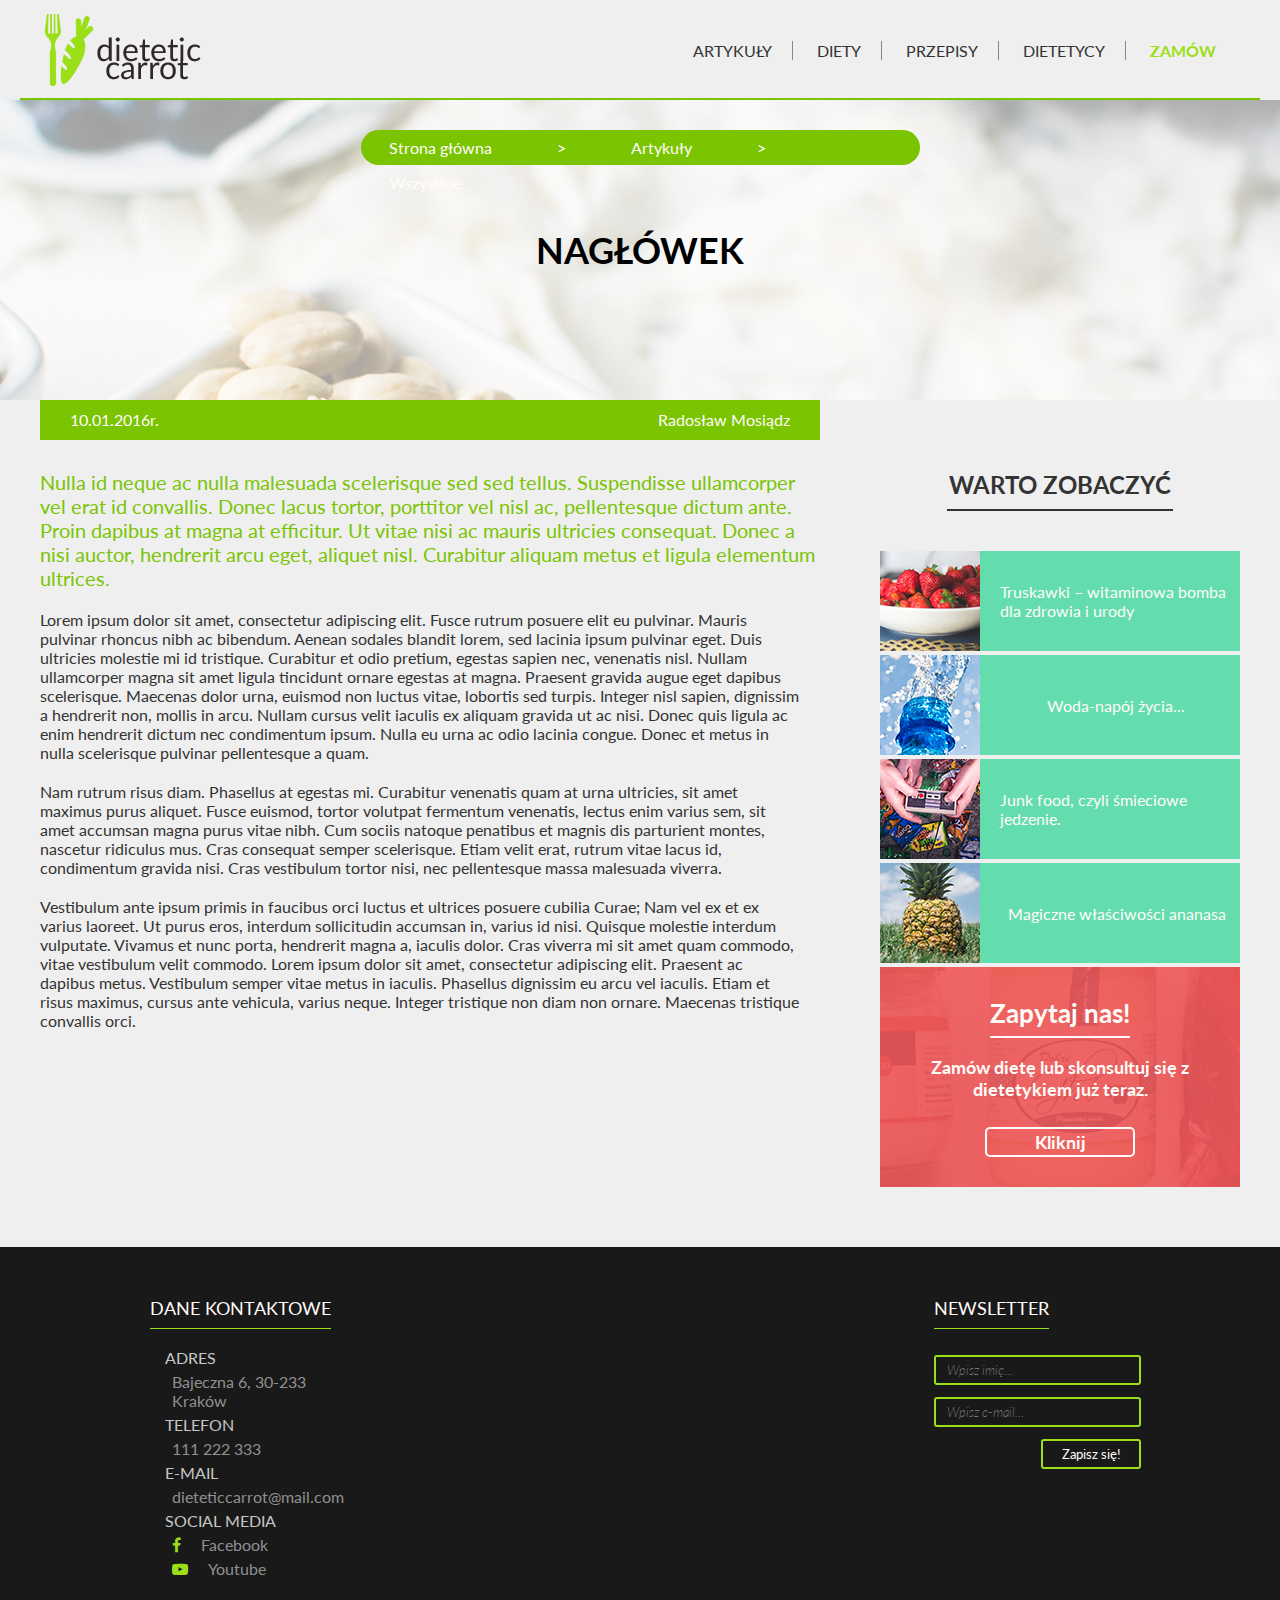
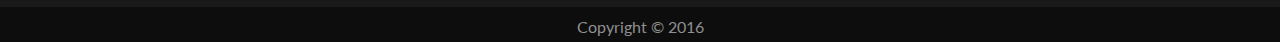
<file: articles/lorem.html>
<!DOCTYPE html>
<html>
    <head>
        <title>Dietetic Carrot</title>
        <meta charset="UTF-8">
        <meta name="description" content="Strona poświęcona zdrowej żywności, zdrowemu odżywianiu, różnorodnym dietom i poradom dietetycznym.">
        <meta name="keywords" content="dieta, przepisy, zdrowa żywność, porady dietetyczne, zdrowe odżywianie">
        <meta name="author" content="Jakub Drozdowski">
        <meta name="viewport" content="width=device-width, initial-scale=1" />
        <link rel="stylesheet" href="../style.css" media="all">
        <link href='https://fonts.googleapis.com/css?family=Lato&subset=latin,latin-ext' rel='stylesheet' type='text/css'>
        <link rel="stylesheet" href="https://maxcdn.bootstrapcdn.com/font-awesome/4.5.0/css/font-awesome.min.css">
    </head>
    <body>
        <header>
            <div class="logo">
                <h1><a title="Przejdź na stronę główną" href="../index.html"><img src="../images/Logo.png" alt="Logotyp strony"></a></h1>
            </div>
            <nav class="top-nav">
                <a href="#" id="menu-icon"></a>
                <ul>
                    <li><a href="../nav/articles.html">Artykuły</a></li>
                    <li><a href="../nav/diets.html">Diety</a></li>
                    <li><a href="../nav/recipes.html">Przepisy</a></li>
                    <li><a href="../nav/dietitians.html">Dietetycy</a></li>
                    <li class="order"><a href="../nav/order.html">Zamów</a></li>
                </ul>
            </nav>
        </header>
        
        <article class="main-article">
            <div class="article-banner lorem">
                <div class="article-location">
                    <ul>
                        <li class="location-item">
                            <a href="../index.html" title="Przejdź na stronę główną">Strona główna</a>
                        </li>
                        <li class="location-separator">></li>
                        <li class="location-item">
                            <a href="../nav/articles.html" title="Przejdź na stronę główną">Artykuły</a>
                        </li>
                        <li class="location-separator">></li>
                        <li class="location-item">
                            <a href="../index.html" title="Przejdź na stronę główną">Wszystkie</a>
                        </li>
                    </ul>
                </div>
                <h1 class="title left">Nagłówek</h1>
            </div>
            
            <div class="container">
                <div class="article-content">
                    <div class="article-details">
                        <p class="date">10.01.2016r.</p>
                        <p class="author">Radosław Mosiądz</p>
                    </div>
                        <h2 class="lead">Nulla id neque ac nulla malesuada scelerisque sed sed tellus. Suspendisse ullamcorper vel erat id convallis. Donec lacus tortor, porttitor vel nisl ac, pellentesque dictum ante. Proin dapibus at magna at efficitur. Ut vitae nisi ac mauris ultricies consequat. Donec a nisi auctor, hendrerit arcu eget, aliquet nisl. Curabitur aliquam metus et ligula elementum ultrices.</h2>
                    <div class="paragraphs">
                        <p>Lorem ipsum dolor sit amet, consectetur adipiscing elit. Fusce rutrum posuere elit eu pulvinar. Mauris pulvinar rhoncus nibh ac bibendum. Aenean sodales blandit lorem, sed lacinia ipsum pulvinar eget. Duis ultricies molestie mi id tristique. Curabitur et odio pretium, egestas sapien nec, venenatis nisl. Nullam ullamcorper magna sit amet ligula tincidunt ornare egestas at magna. Praesent gravida augue eget dapibus scelerisque. Maecenas dolor urna, euismod non luctus vitae, lobortis sed turpis. Integer nisl sapien, dignissim a hendrerit non, mollis in arcu. Nullam cursus velit iaculis ex aliquam gravida ut ac nisi. Donec quis ligula ac enim hendrerit dictum nec condimentum ipsum. Nulla eu urna ac odio lacinia congue. Donec et metus in nulla scelerisque pulvinar pellentesque a quam.</p>
                        <p>Nam rutrum risus diam. Phasellus at egestas mi. Curabitur venenatis quam at urna ultricies, sit amet maximus purus aliquet. Fusce euismod, tortor volutpat fermentum venenatis, lectus enim varius sem, sit amet accumsan magna purus vitae nibh. Cum sociis natoque penatibus et magnis dis parturient montes, nascetur ridiculus mus. Cras consequat semper scelerisque. Etiam velit erat, rutrum vitae lacus id, condimentum gravida nisi. Cras vestibulum tortor nisi, nec pellentesque massa malesuada viverra.</p>
                        <p>Vestibulum ante ipsum primis in faucibus orci luctus et ultrices posuere cubilia Curae; Nam vel ex et ex varius laoreet. Ut purus eros, interdum sollicitudin accumsan in, varius id nisi. Quisque molestie interdum vulputate. Vivamus et nunc porta, hendrerit magna a, iaculis dolor. Cras viverra mi sit amet quam commodo, vitae vestibulum velit commodo. Lorem ipsum dolor sit amet, consectetur adipiscing elit. Praesent ac dapibus metus. Vestibulum semper vitae metus in iaculis. Phasellus dignissim eu arcu vel iaculis. Etiam et risus maximus, cursus ante vehicula, varius neque. Integer tristique non diam non ornare. Maecenas tristique convallis orci.</p>
                    </div>
                </div>
            
                <aside class="sidebar">
                    <div class="worth-seeing">
                        <h2>Warto zobaczyć</h2>
                        <ul>
                            <li>
                                <a href="../articles/truskawki.html" title="Przejdź do artykułu o truskawkach">
                                    <img src="../images/sidebar/Truskawki-sidebar.jpg" alt="Truskawki">
                                    <span class="worth-seeing-caption">Truskawki – witaminowa bomba dla zdrowia i urody</span>
                                </a>
                            </li>
                            <li>
                                <a href="../articles/woda.html" title="Przejdź do artykułu o śmieciowym jedzeniu">
                                    <img src="../images/sidebar/Woda-sidebar.jpg" alt="Woda-napój życia...">
                                    <span class="worth-seeing-caption">Woda-napój życia...</span>
                                </a>
                            </li>
                            <li>
                                <a href="../articles/fastfood.html" title="Przejdź do artykułu o śmieciowym jedzeniu">
                                    <img src="../images/sidebar/FastFood-sidebar.jpg" alt="Śmieciowe jedzenie">
                                    <span class="worth-seeing-caption">Junk food, czyli śmieciowe jedzenie.</span>
                                </a>
                            </li>
                            <li>
                                <a href="../articles/ananas.html" title="Przejdź do artykułu o śmieciowym jedzeniu">
                                    <img src="../images/sidebar/Ananas-sidebar.jpg" alt="Ananas">
                                    <span class="worth-seeing-caption">Magiczne właściwości ananasa</span>
                                </a>
                            </li>
                        </ul>
                    </div>
                    <div class="sidebar-banner">
                        <div class="sidebar-content">
                            <div class="sidebar-banner-text">
                                <h3 class=sidebar-banner-headline>Zapytaj nas!</h3>
                                <p class="sidebar-banner-caption">Zamów dietę lub skonsultuj się z dietetykiem już teraz.</p>
                            </div>
                            <a class="sidebar-banner-button" href="../nav/order.html" title="Przejdź do formularza zamówienia">Kliknij</a> 
                        </div>
                    </div>
                </aside>
                <div class="clear"></div>
            </div>
        
        </article>
        
        
        <footer class="clear">
            <div class="main-footer">
                <div class="contact-details">
                    <h3>Dane kontaktowe</h3>
                    <dl>
                        <dt>Adres</dt>
                        <dd>Bajeczna 6, 30-233 Kraków</dd>
                        <dt>Telefon</dt>
                        <dd>111 222 333</dd>
                        <dt>E-mail</dt>
                        <dd>dieteticcarrot@mail.com</dd>
                        <dt>Social media</dt>
                        <dd><a href="https://facebook.com/"><p class="fa fa-facebook"></p>Facebook</a></dd>
                        <dd><a href="https://www.youtube.com"><p class="fa fa-youtube-play"></p>Youtube</a></dd>
                    </dl>
                </div>
                <div class="newsletter">
                    <form action="#" method="post" name="newsletter">
                        <fieldset>
                            <legend>Newsletter</legend>
                            <input type="text" name="username" placeholder="Wpisz imię..." required>
                            <input type="email" name="useremail" placeholder="Wpisz e-mail..." required>
                            <button type="submit">Zapisz się!</button>
                        </fieldset>
                    </form>
                </div>
            </div>
            <p class=copyright>Copyright &copy; 2016</p>
        </footer>
        
    </body>
</html>
</file>
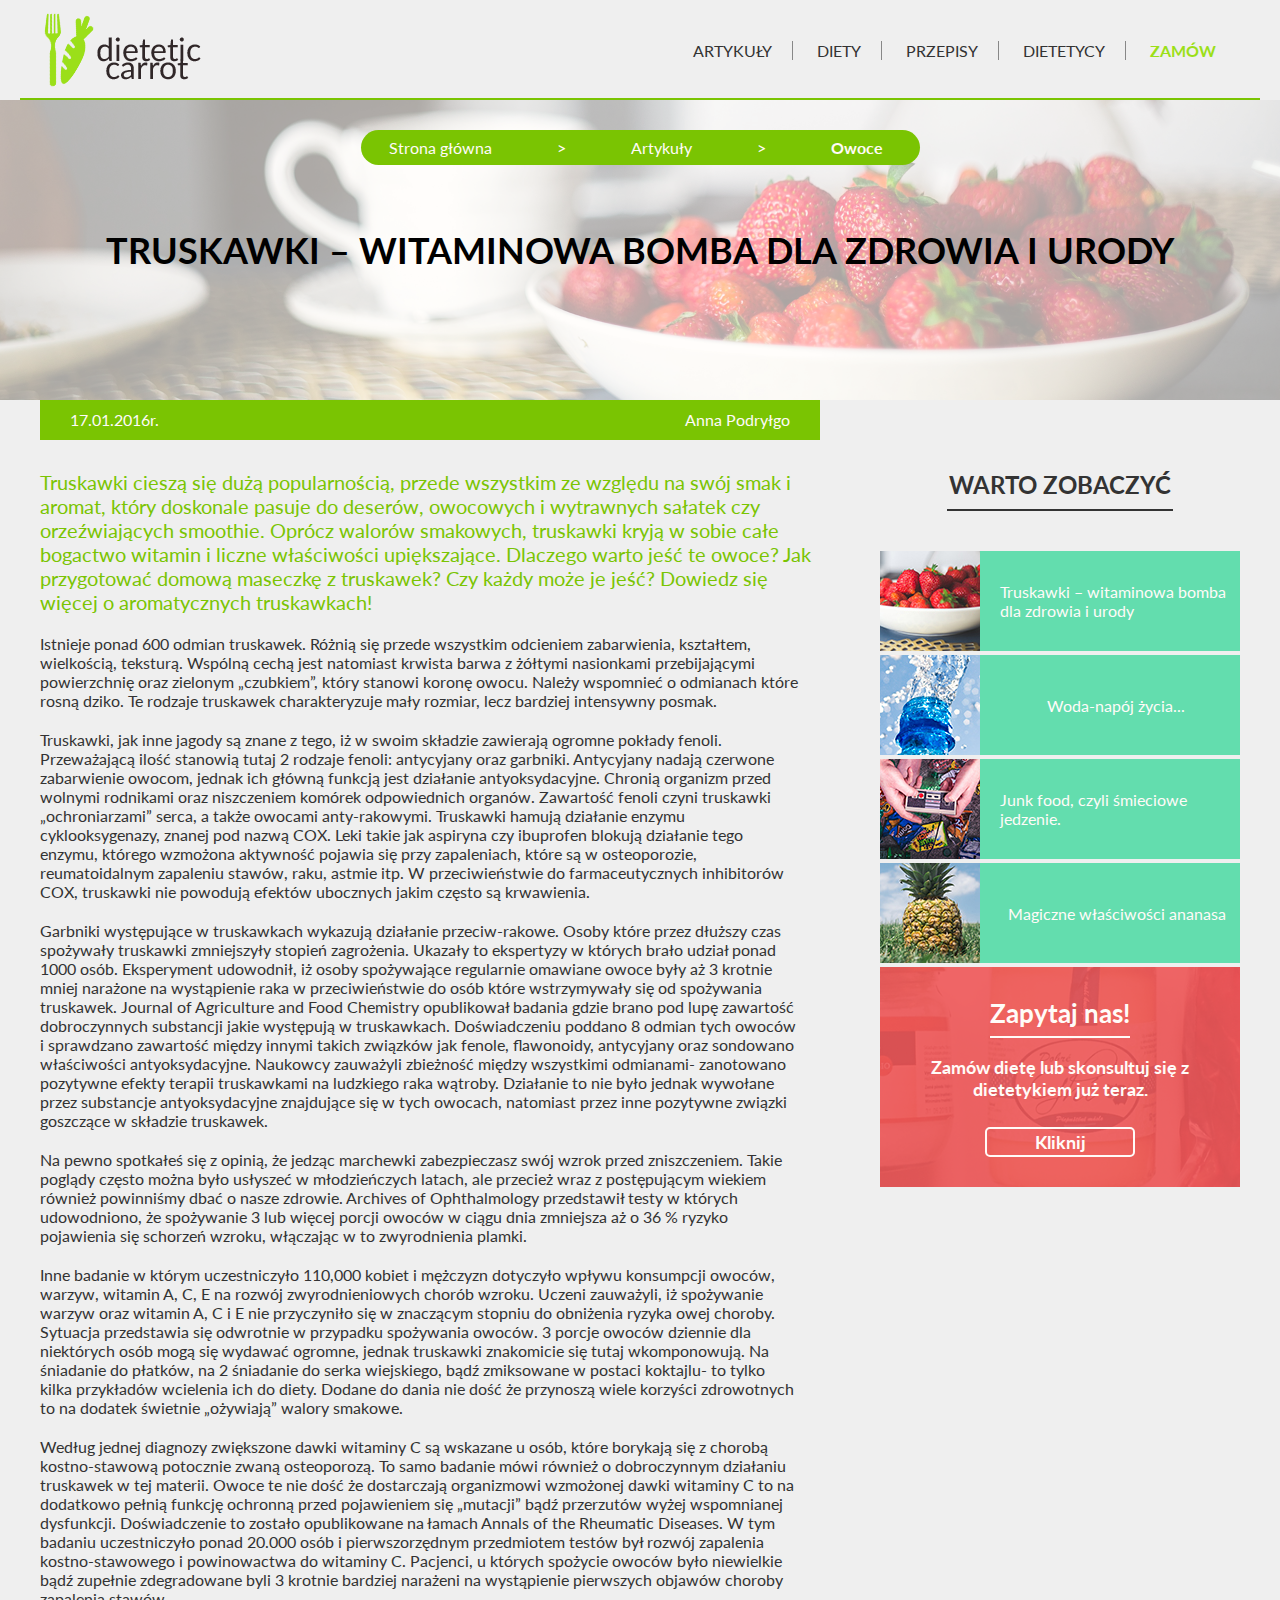
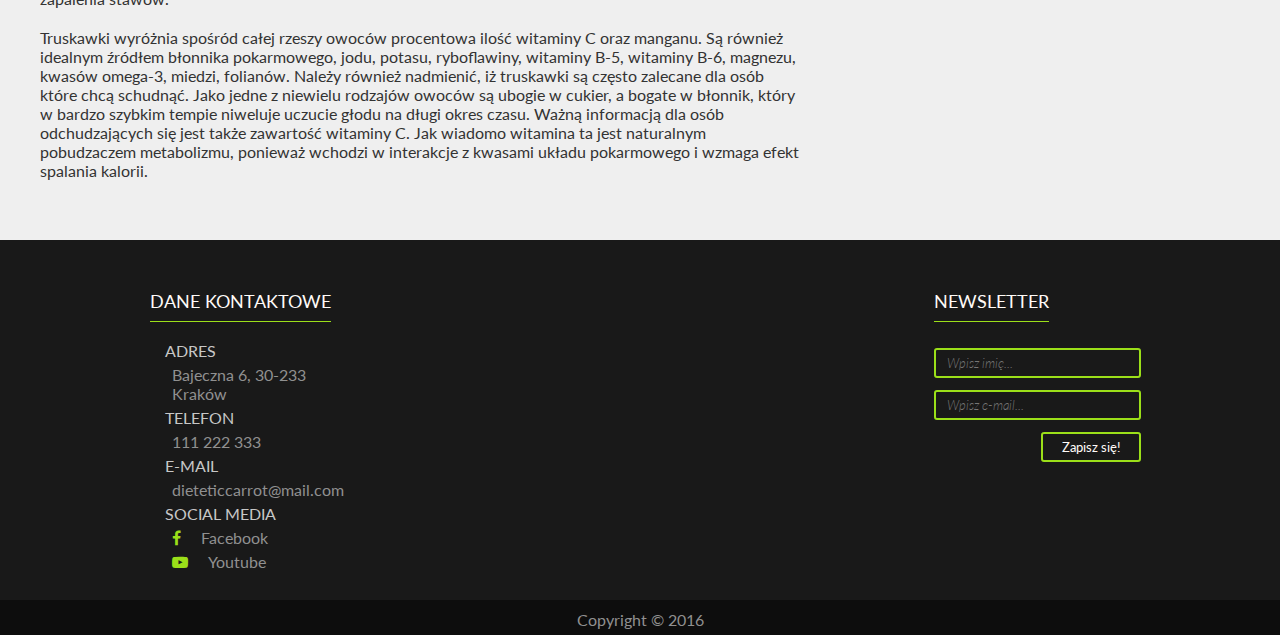
<file: articles/truskawki.html>
<!DOCTYPE html>
<html>
    <head>
        <title>Dietetic Carrot</title>
        <meta charset="UTF-8">
        <meta name="description" content="Strona poświęcona zdrowej żywności, zdrowemu odżywianiu, różnorodnym dietom i poradom dietetycznym.">
        <meta name="keywords" content="dieta, przepisy, zdrowa żywność, porady dietetyczne, zdrowe odżywianie">
        <meta name="author" content="Jakub Drozdowski">
        <meta name="viewport" content="width=device-width, initial-scale=1" />
        <link rel="stylesheet" href="../style.css" media="all">
        <link href='https://fonts.googleapis.com/css?family=Lato&subset=latin,latin-ext' rel='stylesheet' type='text/css'>
        <link rel="stylesheet" href="https://maxcdn.bootstrapcdn.com/font-awesome/4.5.0/css/font-awesome.min.css">
    </head>
    <body>
        <header>
            <div class="logo">
                <h1><a title="Przejdź na stronę główną" href="../index.html"><img src="../images/Logo.png" alt="Logotyp strony"></a></h1>
            </div>
            <nav class="top-nav">
                <a href="#" id="menu-icon"></a>
                <ul>
                    <li><a href="../nav/articles.html">Artykuły</a></li>
                    <li><a href="../nav/diets.html">Diety</a></li>
                    <li><a href="../nav/recipes.html">Przepisy</a></li>
                    <li><a href="../nav/dietitians.html">Dietetycy</a></li>
                    <li class="order"><a href="../nav/order.html">Zamów</a></li>
                </ul>
            </nav>
        </header>
        
        <article class="main-article">
            <div class="article-banner strawberry">
                <div class="article-location">
                    <ul>
                        <li class="location-item">
                            <a href="../index.html" title="Przejdź na stronę główną">Strona główna</a>
                        </li>
                        <li class="location-separator">></li>
                        <li class="location-item">
                            <a href="../nav/articles.html" title="Przejdź na stronę główną">Artykuły</a>
                        </li>
                        <li class="location-separator">></li>
                        <li class="location-item">
                            <a href="../index.html" title="Przejdź na stronę główną">Owoce</a>
                        </li>
                    </ul>
                </div>
                <h1 class="title left">Truskawki – witaminowa bomba dla zdrowia i urody</h1>
            </div>
            
            <div class="container">
                <div class="article-content">
                    <div class="article-details">
                        <p class="date">17.01.2016r.</p>
                        <p class="author">Anna Podryłgo</p>
                    </div>
                        <h2 class="lead">Truskawki cieszą się dużą popularnością, przede wszystkim ze względu na swój smak i aromat, który doskonale pasuje do deserów, owocowych i wytrawnych sałatek czy orzeźwiających smoothie. Oprócz walorów smakowych, truskawki kryją w sobie całe bogactwo witamin i liczne właściwości upiększające. Dlaczego warto jeść te owoce? Jak przygotować domową maseczkę z truskawek? Czy każdy może je jeść? Dowiedz się więcej o aromatycznych truskawkach!</h2>
                    <div class="paragraphs">
                        Istnieje ponad 600 odmian truskawek. Różnią się przede wszystkim odcieniem zabarwienia, kształtem, wielkością, teksturą. Wspólną cechą jest natomiast krwista barwa z żółtymi nasionkami przebijającymi powierzchnię oraz zielonym „czubkiem”, który stanowi koronę owocu. Należy wspomnieć o odmianach które rosną dziko. Te rodzaje truskawek charakteryzuje mały rozmiar, lecz bardziej intensywny posmak.</p>
                        <p>Truskawki, jak inne jagody są znane z tego, iż w swoim składzie zawierają ogromne pokłady fenoli. Przeważającą ilość stanowią tutaj 2 rodzaje fenoli: antycyjany oraz garbniki. Antycyjany nadają czerwone zabarwienie owocom, jednak ich główną funkcją jest działanie antyoksydacyjne. Chronią organizm przed wolnymi rodnikami oraz niszczeniem komórek odpowiednich organów. Zawartość fenoli czyni truskawki „ochroniarzami” serca, a także owocami anty-rakowymi. Truskawki hamują działanie enzymu cyklooksygenazy, znanej pod nazwą COX. Leki takie jak aspiryna czy ibuprofen blokują działanie tego enzymu, którego wzmożona aktywność pojawia się przy zapaleniach, które są w osteoporozie, reumatoidalnym zapaleniu stawów, raku, astmie itp. W przeciwieństwie do farmaceutycznych inhibitorów COX, truskawki nie powodują efektów ubocznych jakim często są krwawienia.</p>
                        <p>Garbniki występujące w truskawkach wykazują działanie przeciw-rakowe. Osoby które przez dłuższy czas spożywały truskawki zmniejszyły stopień zagrożenia. Ukazały to ekspertyzy w których brało udział ponad 1000 osób. Eksperyment udowodnił, iż osoby spożywające regularnie omawiane owoce były aż 3 krotnie mniej narażone na wystąpienie raka w przeciwieństwie do osób które wstrzymywały się od spożywania truskawek. Journal of Agriculture and Food Chemistry opublikował badania gdzie brano pod lupę zawartość dobroczynnych substancji jakie występują w truskawkach. Doświadczeniu poddano 8 odmian tych owoców i sprawdzano zawartość między innymi takich związków jak fenole, flawonoidy, antycyjany oraz sondowano właściwości antyoksydacyjne. Naukowcy zauważyli zbieżność między wszystkimi odmianami- zanotowano pozytywne efekty terapii truskawkami na ludzkiego raka wątroby. Działanie to nie było jednak wywołane przez substancje antyoksydacyjne znajdujące się w tych owocach, natomiast przez inne pozytywne związki goszczące w składzie truskawek.</p>
                        <p>Na pewno spotkałeś się z opinią, że jedząc marchewki zabezpieczasz swój wzrok przed zniszczeniem. Takie poglądy często można było usłyszeć w młodzieńczych latach, ale przecież wraz z postępującym wiekiem również powinniśmy dbać o nasze zdrowie. Archives of Ophthalmology przedstawił testy w których udowodniono, że spożywanie 3 lub więcej porcji owoców w ciągu dnia zmniejsza aż o 36 % ryzyko pojawienia się schorzeń wzroku, włączając w to zwyrodnienia plamki.</p>
                        <p>Inne badanie w którym uczestniczyło 110,000 kobiet i mężczyzn dotyczyło wpływu konsumpcji owoców, warzyw, witamin A, C, E na rozwój zwyrodnieniowych chorób wzroku. Uczeni zauważyli, iż spożywanie warzyw oraz witamin A, C i E nie przyczyniło się w znaczącym stopniu do obniżenia ryzyka owej choroby. Sytuacja przedstawia się odwrotnie w przypadku spożywania owoców. 3 porcje owoców dziennie dla niektórych osób mogą się wydawać ogromne, jednak truskawki znakomicie się tutaj wkomponowują. Na śniadanie do płatków, na 2 śniadanie do serka wiejskiego, bądź zmiksowane w postaci koktajlu- to tylko kilka przykładów wcielenia ich do diety. Dodane do dania nie dość że przynoszą wiele korzyści zdrowotnych to na dodatek świetnie „ożywiają” walory smakowe.</p>
                        <p>Według jednej diagnozy zwiększone dawki witaminy C są wskazane u osób, które borykają się z chorobą kostno-stawową potocznie zwaną osteoporozą. To samo badanie mówi również o dobroczynnym działaniu truskawek w tej materii. Owoce te nie dość że dostarczają organizmowi wzmożonej dawki witaminy C to na dodatkowo pełnią funkcję ochronną przed pojawieniem się „mutacji” bądź przerzutów wyżej wspomnianej dysfunkcji. Doświadczenie to zostało opublikowane na łamach Annals of the Rheumatic Diseases. W tym badaniu uczestniczyło ponad 20.000 osób i pierwszorzędnym przedmiotem testów był rozwój zapalenia kostno-stawowego i powinowactwa do witaminy C. Pacjenci, u których spożycie owoców było niewielkie bądź zupełnie zdegradowane byli 3 krotnie bardziej narażeni na wystąpienie pierwszych objawów choroby zapalenia stawów. </p>
                        <p>Truskawki wyróżnia spośród całej rzeszy owoców procentowa ilość witaminy C oraz manganu. Są również idealnym źródłem błonnika pokarmowego, jodu, potasu, ryboflawiny, witaminy B-5, witaminy B-6, magnezu, kwasów omega-3, miedzi, folianów. Należy również nadmienić, iż truskawki są często zalecane dla osób które chcą schudnąć. Jako jedne z niewielu rodzajów owoców są ubogie w cukier, a bogate w błonnik, który w bardzo szybkim tempie niweluje uczucie głodu na długi okres czasu. Ważną informacją dla osób odchudzających się jest także zawartość witaminy C. Jak wiadomo witamina ta jest naturalnym pobudzaczem metabolizmu, ponieważ wchodzi w interakcje z kwasami układu pokarmowego i wzmaga efekt spalania kalorii.</p>
                    </div>
                </div>
            
                <aside class="sidebar">
                    <div class="worth-seeing">
                        <h2>Warto zobaczyć</h2>
                        <ul>
                            <li>
                                <a href="../articles/truskawki.html" title="Przejdź do artykułu o truskawkach">
                                    <img src="../images/sidebar/Truskawki-sidebar.jpg" alt="Truskawki">
                                    <span class="worth-seeing-caption">Truskawki – witaminowa bomba dla zdrowia i urody</span>
                                </a>
                            </li>
                            <li>
                                <a href="../articles/woda.html" title="Przejdź do artykułu o śmieciowym jedzeniu">
                                    <img src="../images/sidebar/Woda-sidebar.jpg" alt="Woda-napój życia...">
                                    <span class="worth-seeing-caption">Woda-napój życia...</span>
                                </a>
                            </li>
                            <li>
                                <a href="../articles/fastfood.html" title="Przejdź do artykułu o śmieciowym jedzeniu">
                                    <img src="../images/sidebar/FastFood-sidebar.jpg" alt="Śmieciowe jedzenie">
                                    <span class="worth-seeing-caption">Junk food, czyli śmieciowe jedzenie.</span>
                                </a>
                            </li>
                            <li>
                                <a href="../articles/ananas.html" title="Przejdź do artykułu o śmieciowym jedzeniu">
                                    <img src="../images/sidebar/Ananas-sidebar.jpg" alt="Ananas">
                                    <span class="worth-seeing-caption">Magiczne właściwości ananasa</span>
                                </a>
                            </li>
                        </ul>
                    </div>
                    <div class="sidebar-banner">
                        <div class="sidebar-content">
                            <div class="sidebar-banner-text">
                                <h3 class=sidebar-banner-headline>Zapytaj nas!</h3>
                                <p class="sidebar-banner-caption">Zamów dietę lub skonsultuj się z dietetykiem już teraz.</p>
                            </div>
                            <a class="sidebar-banner-button" href="../nav/order.html" title="Przejdź do formularza zamówienia">Kliknij</a> 
                        </div>
                    </div>
                </aside>
                <div class="clear"></div>
            </div>
        
        </article>
        
        
        <footer class="clear">
            <div class="main-footer">
                <div class="contact-details">
                    <h3>Dane kontaktowe</h3>
                    <dl>
                        <dt>Adres</dt>
                        <dd>Bajeczna 6, 30-233 Kraków</dd>
                        <dt>Telefon</dt>
                        <dd>111 222 333</dd>
                        <dt>E-mail</dt>
                        <dd>dieteticcarrot@mail.com</dd>
                        <dt>Social media</dt>
                        <dd><a href="https://facebook.com/"><p class="fa fa-facebook"></p>Facebook</a></dd>
                        <dd><a href="https://www.youtube.com"><p class="fa fa-youtube-play"></p>Youtube</a></dd>
                    </dl>
                </div>
                <div class="newsletter">
                    <form action="#" method="post" name="newsletter">
                        <fieldset>
                            <legend>Newsletter</legend>
                            <input type="text" name="username" placeholder="Wpisz imię..." required>
                            <input type="email" name="useremail" placeholder="Wpisz e-mail..." required>
                            <button type="submit">Zapisz się!</button>
                        </fieldset>
                    </form>
                </div>
            </div>
            <p class=copyright>Copyright &copy; 2016</p>
        </footer>
        
    </body>
</html>
</file>
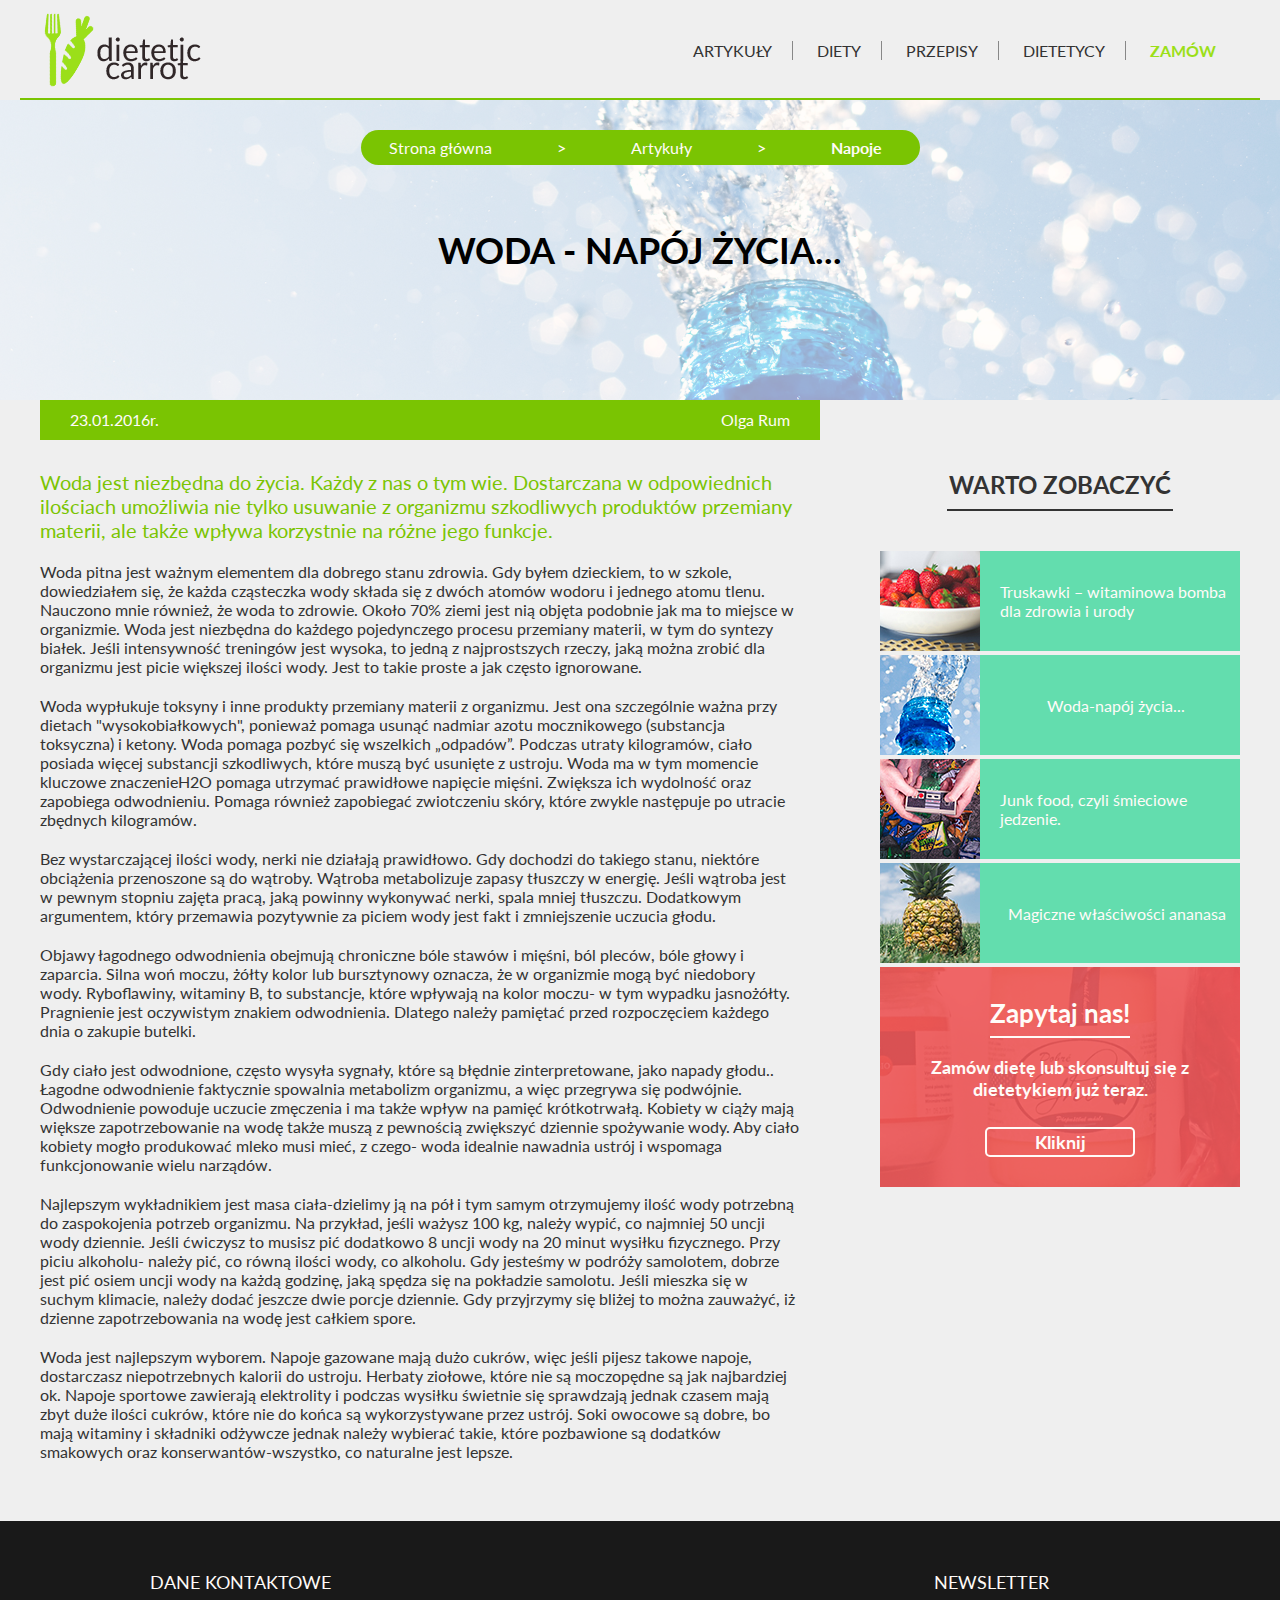
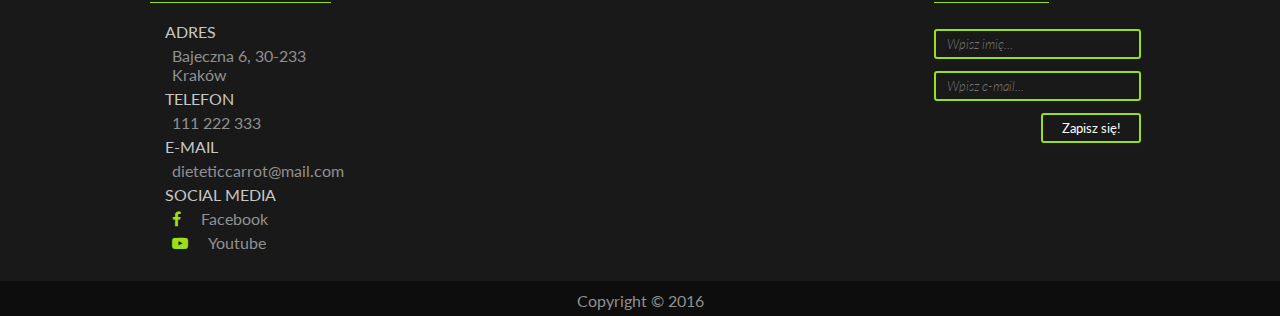
<file: articles/woda.html>
<!DOCTYPE html>
<html>
    <head>
        <title>Dietetic Carrot</title>
        <meta charset="UTF-8">
        <meta name="description" content="Strona poświęcona zdrowej żywności, zdrowemu odżywianiu, różnorodnym dietom i poradom dietetycznym.">
        <meta name="keywords" content="dieta, przepisy, zdrowa żywność, porady dietetyczne, zdrowe odżywianie">
        <meta name="author" content="Jakub Drozdowski">
        <meta name="viewport" content="width=device-width, initial-scale=1" />
        <link rel="stylesheet" href="../style.css" media="all">
        <link href='https://fonts.googleapis.com/css?family=Lato&subset=latin,latin-ext' rel='stylesheet' type='text/css'>
        <link rel="stylesheet" href="https://maxcdn.bootstrapcdn.com/font-awesome/4.5.0/css/font-awesome.min.css">
    </head>
    <body>
        <header>
            <div class="logo">
                <h1><a title="Przejdź na stronę główną" href="../index.html"><img src="../images/Logo.png" alt="Logotyp strony"></a></h1>
            </div>
            <nav class="top-nav">
                <a href="#" id="menu-icon"></a>
                <ul>
                    <li><a href="../nav/articles.html">Artykuły</a></li>
                    <li><a href="../nav/diets.html">Diety</a></li>
                    <li><a href="../nav/recipes.html">Przepisy</a></li>
                    <li><a href="../nav/dietitians.html">Dietetycy</a></li>
                    <li class="order"><a href="../nav/order.html">Zamów</a></li>
                </ul>
            </nav>
        </header>
        
        <article class="main-article">
            <div class="article-banner water">
                <div class="article-location">
                    <ul>
                        <li class="location-item">
                            <a href="../index.html" title="Przejdź na stronę główną">Strona główna</a>
                        </li>
                        <li class="location-separator">></li>
                        <li class="location-item">
                            <a href="../nav/articles.html" title="Przejdź na stronę główną">Artykuły</a>
                        </li>
                        <li class="location-separator">></li>
                        <li class="location-item">
                            <a href="../index.html" title="Przejdź na stronę główną">Napoje</a>
                        </li>
                    </ul>
                </div>
                <h1 class="title left">Woda - napój życia...</h1>
            </div>
            
            <div class="container">
                <div class="article-content">
                    <div class="article-details">
                        <p class="date">23.01.2016r.</p>
                        <p class="author">Olga Rum</p>
                    </div>
                        <h2 class="lead">Woda jest niezbędna do życia. Każdy z nas o tym wie. Dostarczana w odpowiednich ilościach umożliwia nie tylko usuwanie z organizmu szkodliwych produktów przemiany materii, ale także wpływa korzystnie na różne jego funkcje.</h2>
                    <div class="paragraphs">
                        <p>Woda pitna jest ważnym elementem dla dobrego stanu zdrowia. Gdy byłem dzieckiem, to w szkole, dowiedziałem się, że każda cząsteczka wody składa się z dwóch atomów wodoru i jednego atomu tlenu. Nauczono mnie również, że woda to zdrowie. Około 70% ziemi jest nią objęta podobnie jak ma to miejsce w organizmie. Woda jest niezbędna do każdego pojedynczego procesu przemiany materii, w tym do syntezy białek. Jeśli intensywność treningów jest wysoka, to jedną z najprostszych rzeczy, jaką można zrobić dla organizmu jest picie większej ilości wody. Jest to takie proste a jak często ignorowane.</p>
                        <p>Woda wypłukuje toksyny i inne produkty przemiany materii z organizmu. Jest ona szczególnie ważna przy dietach "wysokobiałkowych", ponieważ pomaga usunąć nadmiar azotu mocznikowego (substancja toksyczna) i ketony. Woda pomaga pozbyć się wszelkich „odpadów”. Podczas utraty kilogramów, ciało posiada więcej substancji szkodliwych, które muszą być usunięte z ustroju. Woda ma w tym momencie kluczowe znaczenieH2O pomaga utrzymać prawidłowe napięcie mięśni. Zwiększa ich wydolność oraz zapobiega odwodnieniu. Pomaga również zapobiegać zwiotczeniu skóry, które zwykle następuje po utracie zbędnych kilogramów.</p>
                        <p>Bez wystarczającej ilości wody, nerki nie działają prawidłowo. Gdy dochodzi do takiego stanu, niektóre obciążenia przenoszone są do wątroby. Wątroba metabolizuje zapasy tłuszczy w energię. Jeśli wątroba jest w pewnym stopniu zajęta pracą, jaką powinny wykonywać nerki, spala mniej tłuszczu. Dodatkowym argumentem, który przemawia pozytywnie za piciem wody jest fakt i zmniejszenie uczucia głodu.</p>
                        <p>Objawy łagodnego odwodnienia obejmują chroniczne bóle stawów i mięśni, ból pleców, bóle głowy i zaparcia. Silna woń moczu, żółty kolor lub bursztynowy oznacza, że w organizmie mogą być niedobory wody. Ryboflawiny, witaminy B, to substancje, które wpływają na kolor moczu- w tym wypadku jasnożółty. Pragnienie jest oczywistym znakiem odwodnienia. Dlatego należy pamiętać przed rozpoczęciem każdego dnia o zakupie butelki.</p>
                        <p>Gdy ciało jest odwodnione, często wysyła sygnały, które są błędnie zinterpretowane, jako napady głodu.. Łagodne odwodnienie faktycznie spowalnia metabolizm organizmu, a więc przegrywa się podwójnie. Odwodnienie powoduje uczucie zmęczenia i ma także wpływ na pamięć krótkotrwałą. Kobiety w ciąży mają większe zapotrzebowanie na wodę także muszą z pewnością zwiększyć dziennie spożywanie wody. Aby ciało kobiety mogło produkować mleko musi mieć, z czego- woda idealnie nawadnia ustrój i wspomaga funkcjonowanie wielu narządów.</p>
                        <p>Najlepszym wykładnikiem jest masa ciała-dzielimy ją na pół i tym samym otrzymujemy ilość wody potrzebną do zaspokojenia potrzeb organizmu. Na przykład, jeśli ważysz 100 kg, należy wypić, co najmniej 50 uncji wody dziennie. Jeśli ćwiczysz to musisz pić dodatkowo 8 uncji wody na 20 minut wysiłku fizycznego. Przy piciu alkoholu- należy pić, co równą ilości wody, co alkoholu. Gdy jesteśmy w podróży samolotem, dobrze jest pić osiem uncji wody na każdą godzinę, jaką spędza się na pokładzie samolotu. Jeśli mieszka się w suchym klimacie, należy dodać jeszcze dwie porcje dziennie. Gdy przyjrzymy się bliżej to można zauważyć, iż dzienne zapotrzebowania na wodę jest całkiem spore. </p>
                        <p>Woda jest najlepszym wyborem. Napoje gazowane mają dużo cukrów, więc jeśli pijesz takowe napoje, dostarczasz niepotrzebnych kalorii do ustroju. Herbaty ziołowe, które nie są moczopędne są jak najbardziej ok. Napoje sportowe zawierają elektrolity i podczas wysiłku świetnie się sprawdzają jednak czasem mają zbyt duże ilości cukrów, które nie do końca są wykorzystywane przez ustrój. Soki owocowe są dobre, bo mają witaminy i składniki odżywcze jednak należy wybierać takie, które pozbawione są dodatków smakowych oraz konserwantów-wszystko, co naturalne jest lepsze.</p>
                    </div>
                </div>
            
                <aside class="sidebar">
                    <div class="worth-seeing">
                        <h2>Warto zobaczyć</h2>
                        <ul>
                            <li>
                                <a href="../articles/truskawki.html" title="Przejdź do artykułu o truskawkach">
                                    <img src="../images/sidebar/Truskawki-sidebar.jpg" alt="Truskawki">
                                    <span class="worth-seeing-caption">Truskawki – witaminowa bomba dla zdrowia i urody</span>
                                </a>
                            </li>
                            <li>
                                <a href="../articles/woda.html" title="Przejdź do artykułu o śmieciowym jedzeniu">
                                    <img src="../images/sidebar/Woda-sidebar.jpg" alt="Woda-napój życia...">
                                    <span class="worth-seeing-caption">Woda-napój życia...</span>
                                </a>
                            </li>
                            <li>
                                <a href="../articles/fastfood.html" title="Przejdź do artykułu o śmieciowym jedzeniu">
                                    <img src="../images/sidebar/FastFood-sidebar.jpg" alt="Śmieciowe jedzenie">
                                    <span class="worth-seeing-caption">Junk food, czyli śmieciowe jedzenie.</span>
                                </a>
                            </li>
                            <li>
                                <a href="../articles/ananas.html" title="Przejdź do artykułu o śmieciowym jedzeniu">
                                    <img src="../images/sidebar/Ananas-sidebar.jpg" alt="Ananas">
                                    <span class="worth-seeing-caption">Magiczne właściwości ananasa</span>
                                </a>
                            </li>
                        </ul>
                    </div>
                    <div class="sidebar-banner">
                        <div class="sidebar-content">
                            <div class="sidebar-banner-text">
                                <h3 class=sidebar-banner-headline>Zapytaj nas!</h3>
                                <p class="sidebar-banner-caption">Zamów dietę lub skonsultuj się z dietetykiem już teraz.</p>
                            </div>
                            <a class="sidebar-banner-button" href="../nav/order.html" title="Przejdź do formularza zamówienia">Kliknij</a> 
                        </div>
                    </div>
                </aside>
                <div class="clear"></div>
            </div>
        
        </article>
        
        
        <footer class="clear">
            <div class="main-footer">
                <div class="contact-details">
                    <h3>Dane kontaktowe</h3>
                    <dl>
                        <dt>Adres</dt>
                        <dd>Bajeczna 6, 30-233 Kraków</dd>
                        <dt>Telefon</dt>
                        <dd>111 222 333</dd>
                        <dt>E-mail</dt>
                        <dd>dieteticcarrot@mail.com</dd>
                        <dt>Social media</dt>
                        <dd><a href="https://facebook.com/"><p class="fa fa-facebook"></p>Facebook</a></dd>
                        <dd><a href="https://www.youtube.com"><p class="fa fa-youtube-play"></p>Youtube</a></dd>
                    </dl>
                </div>
                <div class="newsletter">
                    <form action="#" method="post" name="newsletter">
                        <fieldset>
                            <legend>Newsletter</legend>
                            <input type="text" name="username" placeholder="Wpisz imię..." required>
                            <input type="email" name="useremail" placeholder="Wpisz e-mail..." required>
                            <button type="submit">Zapisz się!</button>
                        </fieldset>
                    </form>
                </div>
            </div>
            <p class=copyright>Copyright &copy; 2016</p>
        </footer>
    </body>
</html>
</file>
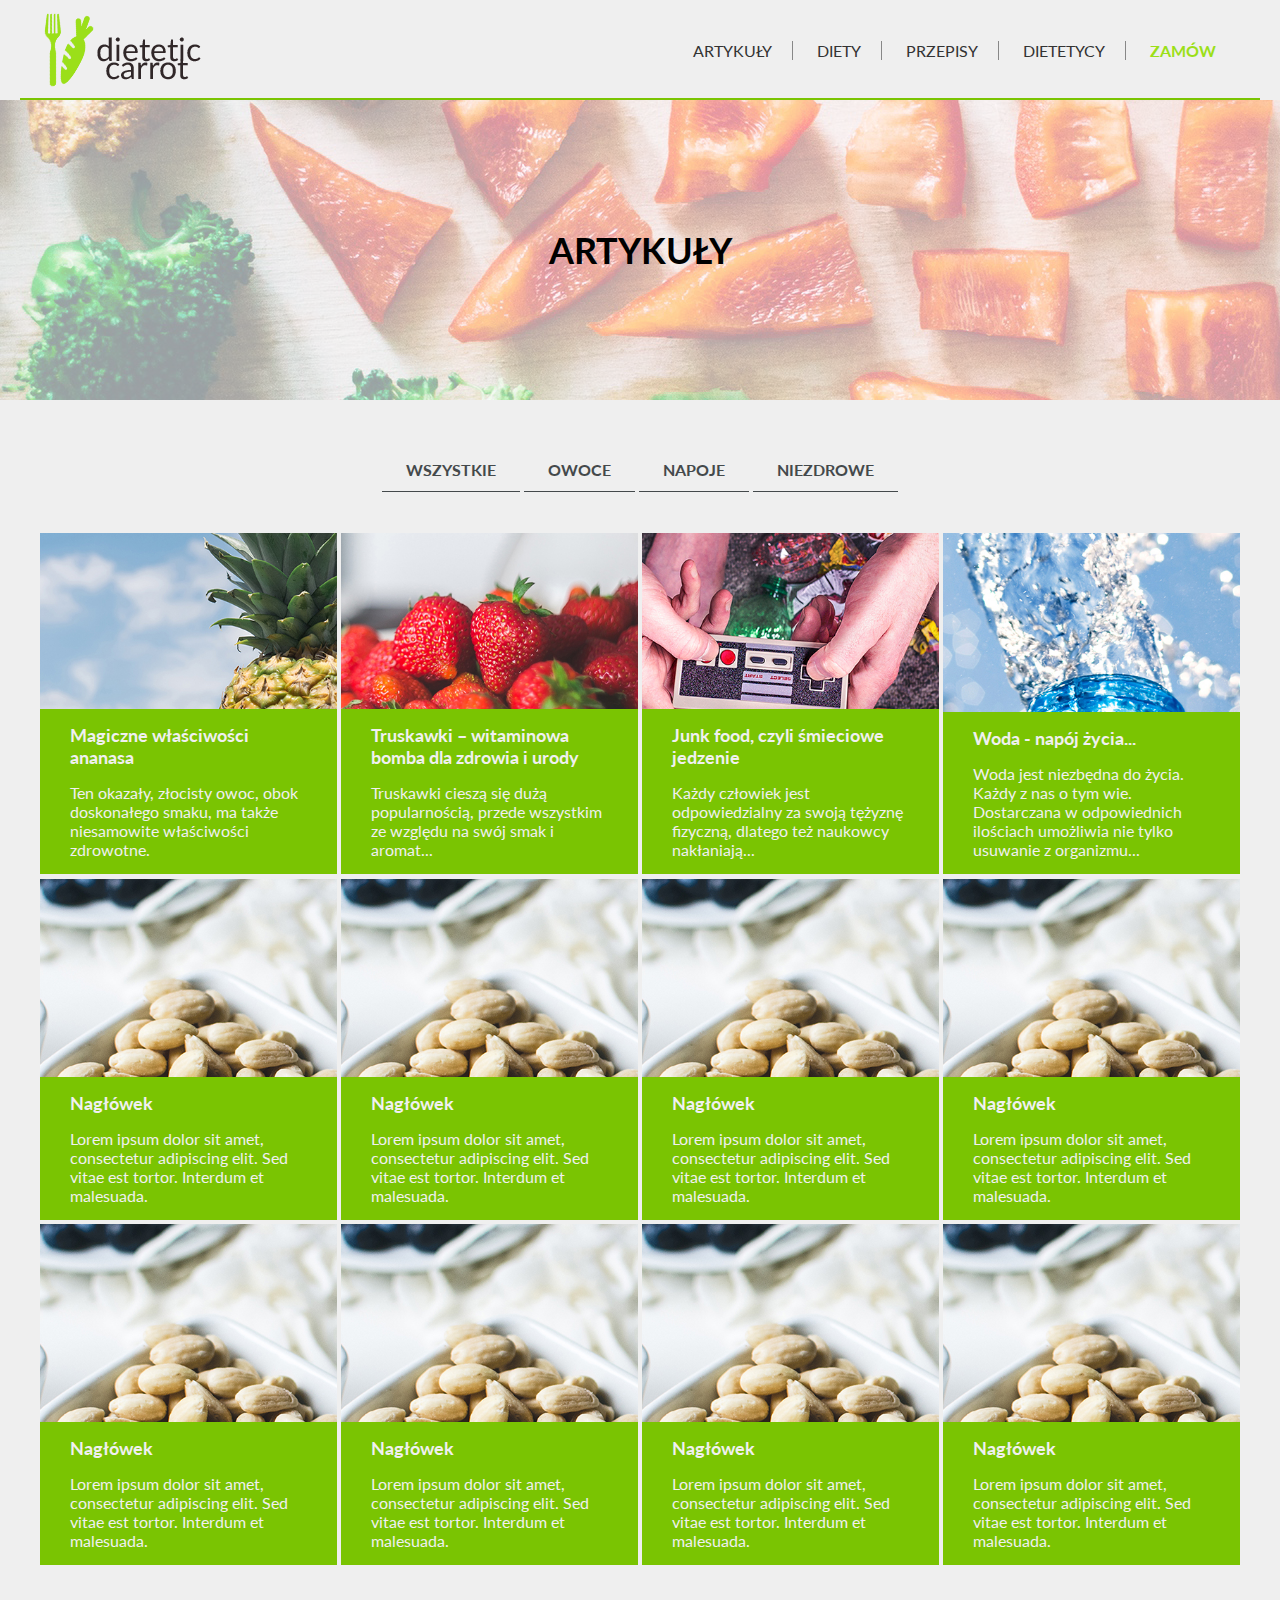
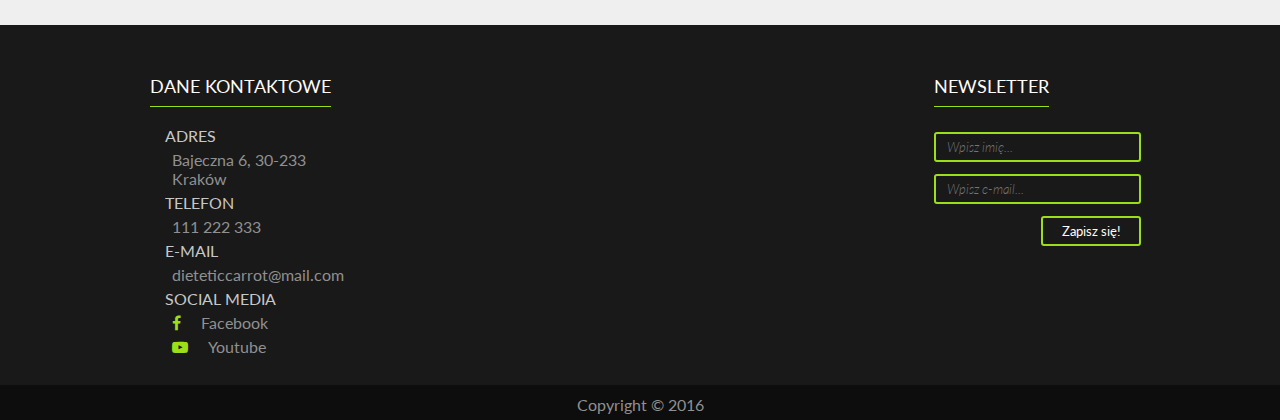
<file: nav/articles.html>
<!DOCTYPE html>
<html>
    <head>
        <title>Dietetic Carrot</title>
        <meta charset="UTF-8">
        <meta name="description" content="Strona poświęcona zdrowej żywności, zdrowemu odżywianiu, różnorodnym dietom i poradom dietetycznym.">
        <meta name="keywords" content="dieta, przepisy, zdrowa żywność, porady dietetyczne, zdrowe odżywianie">
        <meta name="author" content="Jakub Drozdowski">
        <meta name="viewport" content="width=device-width, initial-scale=1" />
        <link rel="stylesheet" href="../style.css" media="all">
        <link href='https://fonts.googleapis.com/css?family=Lato&subset=latin,latin-ext' rel='stylesheet' type='text/css'>
        <link rel="stylesheet" href="https://maxcdn.bootstrapcdn.com/font-awesome/4.5.0/css/font-awesome.min.css">
    </head>
    <body>
        <header>
            <div class="logo">
                <h1><a title="Przejdź na stronę główną" href="../index.html"><img src="../images/Logo.png" alt="Logotyp strony"></a></h1>
            </div>
            <nav class="top-nav">
                <a href="#" id="menu-icon"></a>
                <ul>
                    <li><a href="../nav/articles.html">Artykuły</a></li>
                    <li><a href="../nav/diets.html">Diety</a></li>
                    <li><a href="../nav/recipes.html">Przepisy</a></li>
                    <li><a href="../nav/dietitians.html">Dietetycy</a></li>
                    <li class="order"><a href="../nav/order.html">Zamów</a></li>
                </ul>
            </nav>
        </header>
        
        <div class="article-banner articles">
            <h1 class="title">Artykuły</h1>
        </div>
        
        <div class="container">
            <div class="categories">
                <ul>
                    <li><a href="">Wszystkie</a></li>
                    <li><a href="">Owoce</a></li>
                    <li><a href="">Napoje</a></li>
                    <li><a href="">Niezdrowe</a></li>
                </ul>
            </div>
            <section class="newest-articles">
                <article class="small-article article1 article-margin right-margin">
                    <a title="Przejdź do artykułu" href="../articles/ananas.html">
                        <div class="caption">
                            <h2>Magiczne właściwości ananasa</h2>
                            <p>Ten okazały, złocisty owoc, obok doskonałego smaku, ma także niesamowite właściwości zdrowotne.</p>
                        </div>   
                        </a>
                </article>
                <article class="small-article article2 article-margin">
                    <a title="Przejdź do artykułu" href="../articles/truskawki.html">
                        <div class="caption">
                            <h2>Truskawki – witaminowa bomba dla zdrowia i urody</h2>
                            <p>Truskawki cieszą się dużą popularnością, przede wszystkim ze względu na swój smak i aromat...</p>
                        </div>
                    </a>
                </article>
                <article class="small-article article3 article-margin right-margin">
                    <a title="Przejdź do artykułu" href="../articles/fastfood.html">
                        <div class="caption">
                            <h2>Junk food, czyli śmieciowe jedzenie</h2>
                            <p>Każdy człowiek jest odpowiedzialny za swoją tężyznę fizyczną, dlatego też naukowcy nakłaniają...</p>
                        </div>
                    </a>
                </article>
                <article class="small-article article4">
                    <a title="Przejdź do artykułu" href="../articles/woda.html">
                        <div class="caption">
                            <h2>Woda - napój życia...</h2>
                            <p>Woda jest niezbędna do życia. Każdy z nas o tym wie. Dostarczana w odpowiednich ilościach umożliwia nie tylko usuwanie z organizmu...</p>
                        </div>
                    </a>
                </article>
                <article class="small-article article5 article-margin right-margin">
                    <a title="Przejdź do artykułu" href="../articles/lorem.html">
                        <div class="caption">
                            <h2>Nagłówek</h2>
                            <p>Lorem ipsum dolor sit amet, consectetur adipiscing elit. Sed vitae est tortor. Interdum et malesuada.</p>
                        </div>
                    </a>
                </article>
                <article class="small-article article5 article-margin">
                    <a title="Przejdź do artykułu" href="../articles/lorem.html">
                        <div class="caption">
                            <h2>Nagłówek</h2>
                            <p>Lorem ipsum dolor sit amet, consectetur adipiscing elit. Sed vitae est tortor. Interdum et malesuada.</p>
                        </div>
                    </a>
                </article>
                <article class="small-article article5 article-margin right-margin">
                    <a title="Przejdź do artykułu" href="../articles/lorem.html">
                        <div class="caption">
                            <h2>Nagłówek</h2>
                            <p>Lorem ipsum dolor sit amet, consectetur adipiscing elit. Sed vitae est tortor. Interdum et malesuada.</p>
                        </div>
                    </a>
                </article>
                <article class="small-article article5">
                    <a title="Przejdź do artykułu" href="../articles/lorem.html">
                        <div class="caption">
                            <h2>Nagłówek</h2>
                            <p>Lorem ipsum dolor sit amet, consectetur adipiscing elit. Sed vitae est tortor. Interdum et malesuada.</p>
                        </div>
                    </a>
                </article>
                <article class="small-article article5 article-margin right-margin">
                    <a title="Przejdź do artykułu" href="../articles/lorem.html">
                        <div class="caption">
                            <h2>Nagłówek</h2>
                            <p>Lorem ipsum dolor sit amet, consectetur adipiscing elit. Sed vitae est tortor. Interdum et malesuada.</p>
                        </div>
                    </a>
                </article>
                <article class="small-article article5 article-margin">
                    <a title="Przejdź do artykułu" href="../articles/lorem.html">
                        <div class="caption">
                            <h2>Nagłówek</h2>
                            <p>Lorem ipsum dolor sit amet, consectetur adipiscing elit. Sed vitae est tortor. Interdum et malesuada.
                        </div>
                    </a>
                </article>
                <article class="small-article article5 article-margin right-margin">
                    <a title="Przejdź do artykułu" href="../articles/lorem.html">
                        <div class="caption">
                            <h2>Nagłówek</h2>
                            <p>Lorem ipsum dolor sit amet, consectetur adipiscing elit. Sed vitae est tortor. Interdum et malesuada.</p>
                        </div>
                    </a>
                </article>
                <article class="small-article article5 big-bottom-margin">
                    <a title="Przejdź do artykułu" href="../articles/lorem.html">
                        <div class="caption">
                            <h2>Nagłówek</h2>
                            <p>Lorem ipsum dolor sit amet, consectetur adipiscing elit. Sed vitae est tortor. Interdum et malesuada.</p>
                        </div>
                    </a>
                </article>
        </section>  
        </div>
        <footer class="clear">
            <div class="main-footer">
                <div class="contact-details">
                    <h3>Dane kontaktowe</h3>
                    <dl>
                        <dt>Adres</dt>
                        <dd>Bajeczna 6, 30-233 Kraków</dd>
                        <dt>Telefon</dt>
                        <dd>111 222 333</dd>
                        <dt>E-mail</dt>
                        <dd>dieteticcarrot@mail.com</dd>
                        <dt>Social media</dt>
                        <dd><a href="https://facebook.com/"><p class="fa fa-facebook"></p>Facebook</a></dd>
                        <dd><a href="https://www.youtube.com"><p class="fa fa-youtube-play"></p>Youtube</a></dd>
                    </dl>
                </div>
                <div class="newsletter">
                    <form action="#" method="post" name="newsletter">
                        <fieldset>
                            <legend>Newsletter</legend>
                            <input type="text" name="username" placeholder="Wpisz imię..." required>
                            <input type="email" name="useremail" placeholder="Wpisz e-mail..." required>
                            <button type="submit">Zapisz się!</button>
                        </fieldset>
                    </form>
                </div>
            </div>
            <p class=copyright>Copyright &copy; 2016</p>
        </footer>
    </body>
</html>
</file>
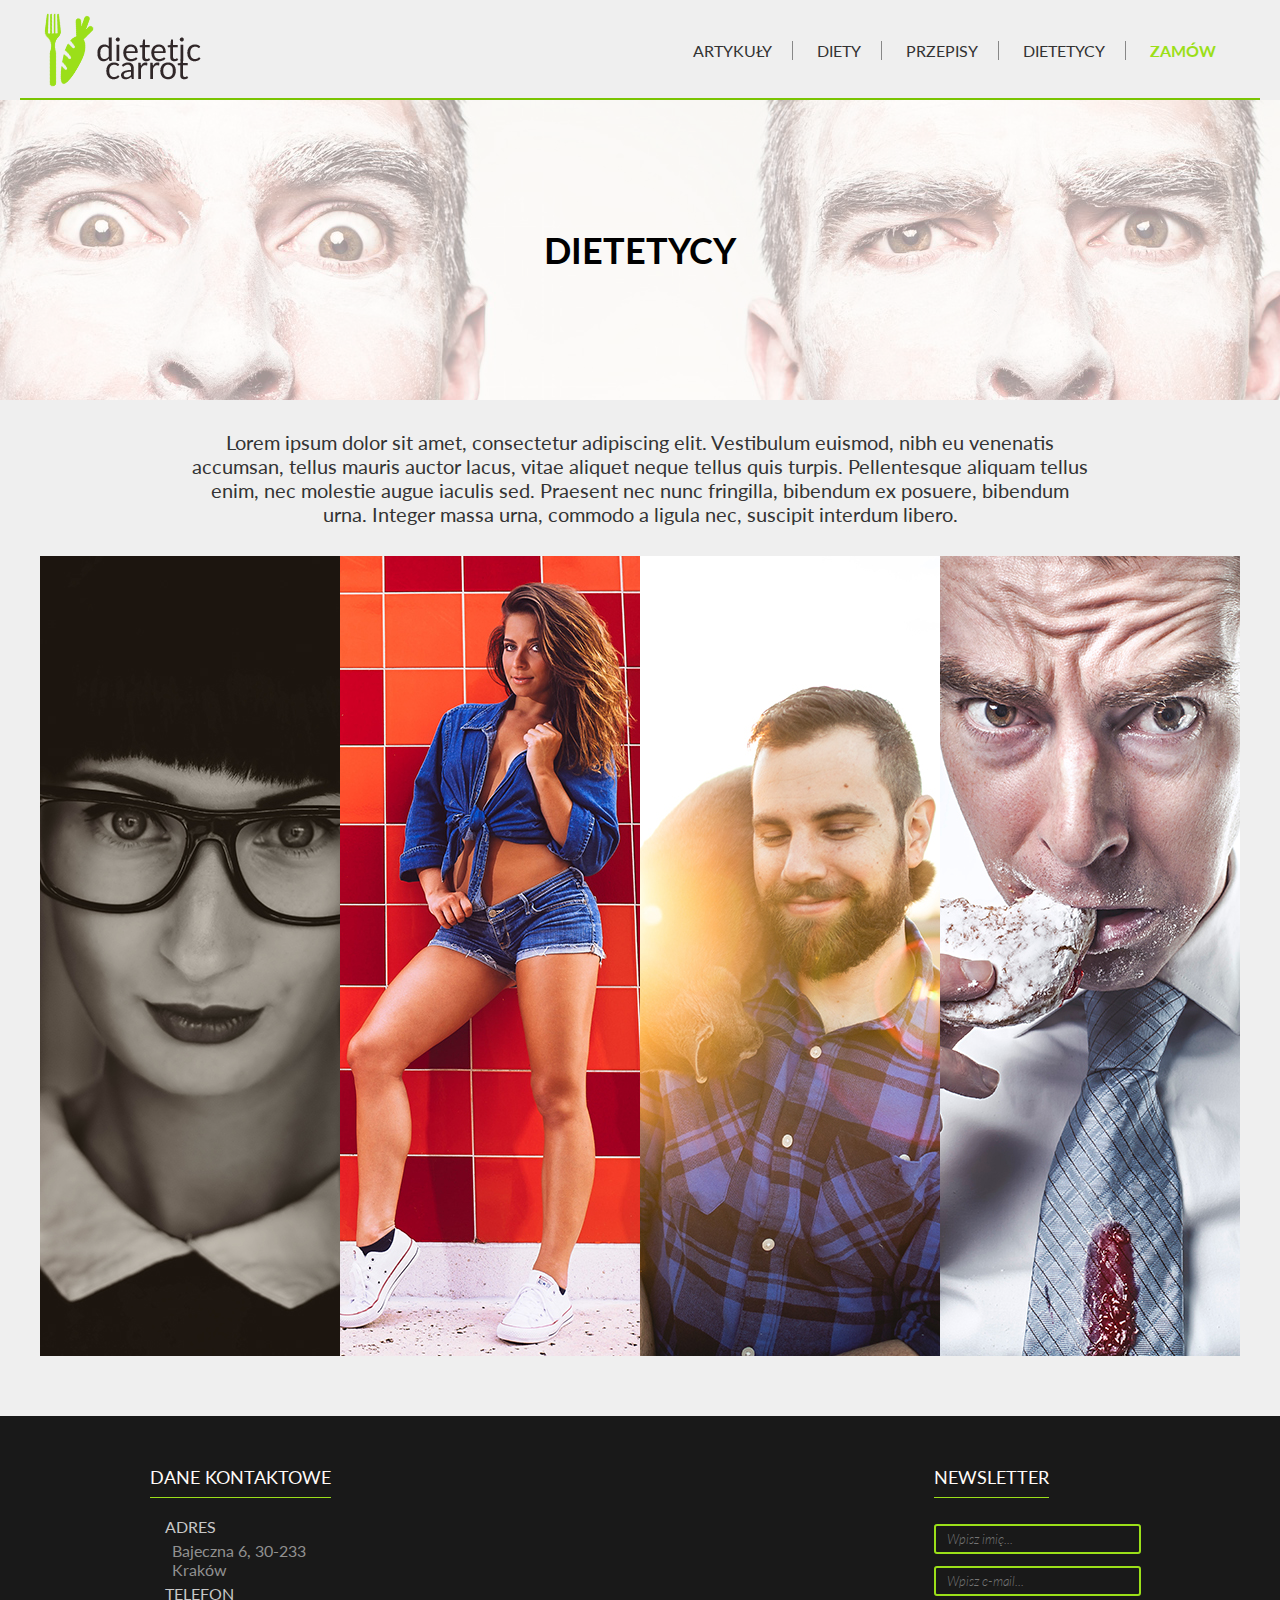
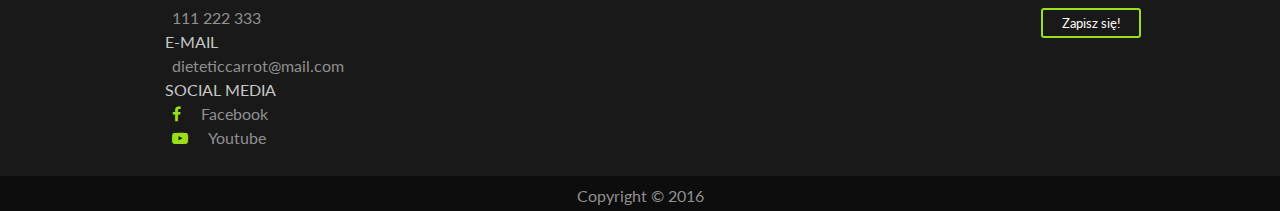
<file: nav/dietitians.html>
<!DOCTYPE html>
<html>
    <head>
        <title>Dietetic Carrot</title>
        <meta charset="UTF-8">
        <meta name="description" content="Strona poświęcona zdrowej żywności, zdrowemu odżywianiu, różnorodnym dietom i poradom dietetycznym.">
        <meta name="keywords" content="dieta, przepisy, zdrowa żywność, porady dietetyczne, zdrowe odżywianie">
        <meta name="author" content="Jakub Drozdowski">
        <meta name="viewport" content="width=device-width, initial-scale=1" />
        <link rel="stylesheet" href="../style.css" media="all">
        <link href='https://fonts.googleapis.com/css?family=Lato&subset=latin,latin-ext' rel='stylesheet' type='text/css'>
        <link rel="stylesheet" href="https://maxcdn.bootstrapcdn.com/font-awesome/4.5.0/css/font-awesome.min.css">
    </head>
    <body>
        <header>
            <div class="logo">
                <h1><a title="Przejdź na stronę główną" href="../index.html"><img src="../images/Logo.png" alt="Logotyp strony"></a></h1>
            </div>
            <nav class="top-nav">
                <a href="#" id="menu-icon"></a>
                <ul>
                    <li><a href="../nav/articles.html">Artykuły</a></li>
                    <li><a href="../nav/diets.html">Diety</a></li>
                    <li><a href="../nav/recipes.html">Przepisy</a></li>
                    <li><a href="../nav/dietitians.html">Dietetycy</a></li>
                    <li class="order"><a href="../nav/order.html">Zamów</a></li>
                </ul>
            </nav>
        </header>
        
        <div class="article-banner dietitians-banner">
            <h1 class="title">Dietetycy</h1>
        </div>
        
        <div class="container">
            <div class="dietitians">
                <p class="description">Lorem ipsum dolor sit amet, consectetur adipiscing elit. Vestibulum euismod, nibh eu venenatis accumsan, tellus mauris auctor lacus, vitae aliquet neque tellus quis turpis. Pellentesque aliquam tellus enim, nec molestie augue iaculis sed. Praesent nec nunc fringilla, bibendum ex posuere, bibendum urna. Integer massa urna, commodo a ligula nec, suscipit interdum libero. </p>
                <div class="photos">
                <div class="member big-bottom-margin">
                        <img src="../images/dietetycy/dietetyk1.jpg" alt="">
                    <div class="back">
                        <div class="description-text">
                        <h2>Anna Podryłgo</h2>
                        <p>Lorem ipsum dolor sit amet, consectetur adipiscing elit. Vestibulum euismod, nibh eu venenatis accumsan, tellus mauris auctor lacus, vitae aliquet neque tellus quis turpis. Pellentesque aliquam tellus enim, nec molestie augue iaculis sed. Praesent nec nunc fringilla, bibendum ex posuere, bibendum urna. Integer massa urna, commodo a ligula nec, suscipit interdum libero. </p>
                        <a href="">Przejdź do artykułów</a>
                        </div>
                    </div>
                </div>
                <div class="member big-bottom-margin">
                        <img src="../images/dietetycy/dietetyk3.jpg" alt="">
                    <div class="back">
                        <div class="description-text">
                        <h2>Olga Rum</h2>
                        <p>Lorem ipsum dolor sit amet, consectetur adipiscing elit. Vestibulum euismod, nibh eu venenatis accumsan, tellus mauris auctor lacus, vitae aliquet neque tellus quis turpis. Pellentesque aliquam tellus enim, nec molestie augue iaculis sed. Praesent nec nunc fringilla, bibendum ex posuere, bibendum urna. Integer massa urna, commodo a ligula nec, suscipit interdum libero. </p>
                        <a href="">Przejdź do artykułów</a>
                        </div>
                    </div>
                </div>
                <div class="member big-bottom-margin">
                        <img src="../images/dietetycy/dietetyk2.jpg" alt="">
                    <div class="back">
                        <div class="description-text">
                        <h2>Waldemar Krzak</h2>
                        <p>Lorem ipsum dolor sit amet, consectetur adipiscing elit. Vestibulum euismod, nibh eu venenatis accumsan, tellus mauris auctor lacus, vitae aliquet neque tellus quis turpis. Pellentesque aliquam tellus enim, nec molestie augue iaculis sed. Praesent nec nunc fringilla, bibendum ex posuere, bibendum urna. Integer massa urna, commodo a ligula nec, suscipit interdum libero. </p>
                        <a href="">Przejdź do artykułów</a>
                        </div>
                    </div>
                </div>
                <div class="member big-bottom-margin">
                        <img src="../images/dietetycy/dietetyk4.jpg" alt="">
                    <div class="back">
                        <div class="description-text">
                        <h2>Radosław Mosiądz</h2>
                        <p>Lorem ipsum dolor sit amet, consectetur adipiscing elit. Vestibulum euismod, nibh eu venenatis accumsan, tellus mauris auctor lacus, vitae aliquet neque tellus quis turpis. Pellentesque aliquam tellus enim, nec molestie augue iaculis sed. Praesent nec nunc fringilla, bibendum ex posuere, bibendum urna. Integer massa urna, commodo a ligula nec, suscipit interdum libero. </p>
                        <a href="">Przejdź do artykułów</a>
                        </div>
                    </div>
                </div>
                </div>
            </div>
        </div>
        <footer class="clear">
            <div class="main-footer">
                <div class="contact-details">
                    <h3>Dane kontaktowe</h3>
                    <dl>
                        <dt>Adres</dt>
                        <dd>Bajeczna 6, 30-233 Kraków</dd>
                        <dt>Telefon</dt>
                        <dd>111 222 333</dd>
                        <dt>E-mail</dt>
                        <dd>dieteticcarrot@mail.com</dd>
                        <dt>Social media</dt>
                        <dd><a href="https://facebook.com/"><p class="fa fa-facebook"></p>Facebook</a></dd>
                        <dd><a href="https://www.youtube.com"><p class="fa fa-youtube-play"></p>Youtube</a></dd>
                    </dl>
                </div>
                <div class="newsletter">
                    <form action="#" method="post" name="newsletter">
                        <fieldset>
                            <legend>Newsletter</legend>
                            <input type="text" name="username" placeholder="Wpisz imię..." required>
                            <input type="email" name="useremail" placeholder="Wpisz e-mail..." required>
                            <button type="submit">Zapisz się!</button>
                        </fieldset>
                    </form>
                </div>
            </div>
            <p class=copyright>Copyright &copy; 2016</p>
        </footer>
    </body>
</html>
</file>
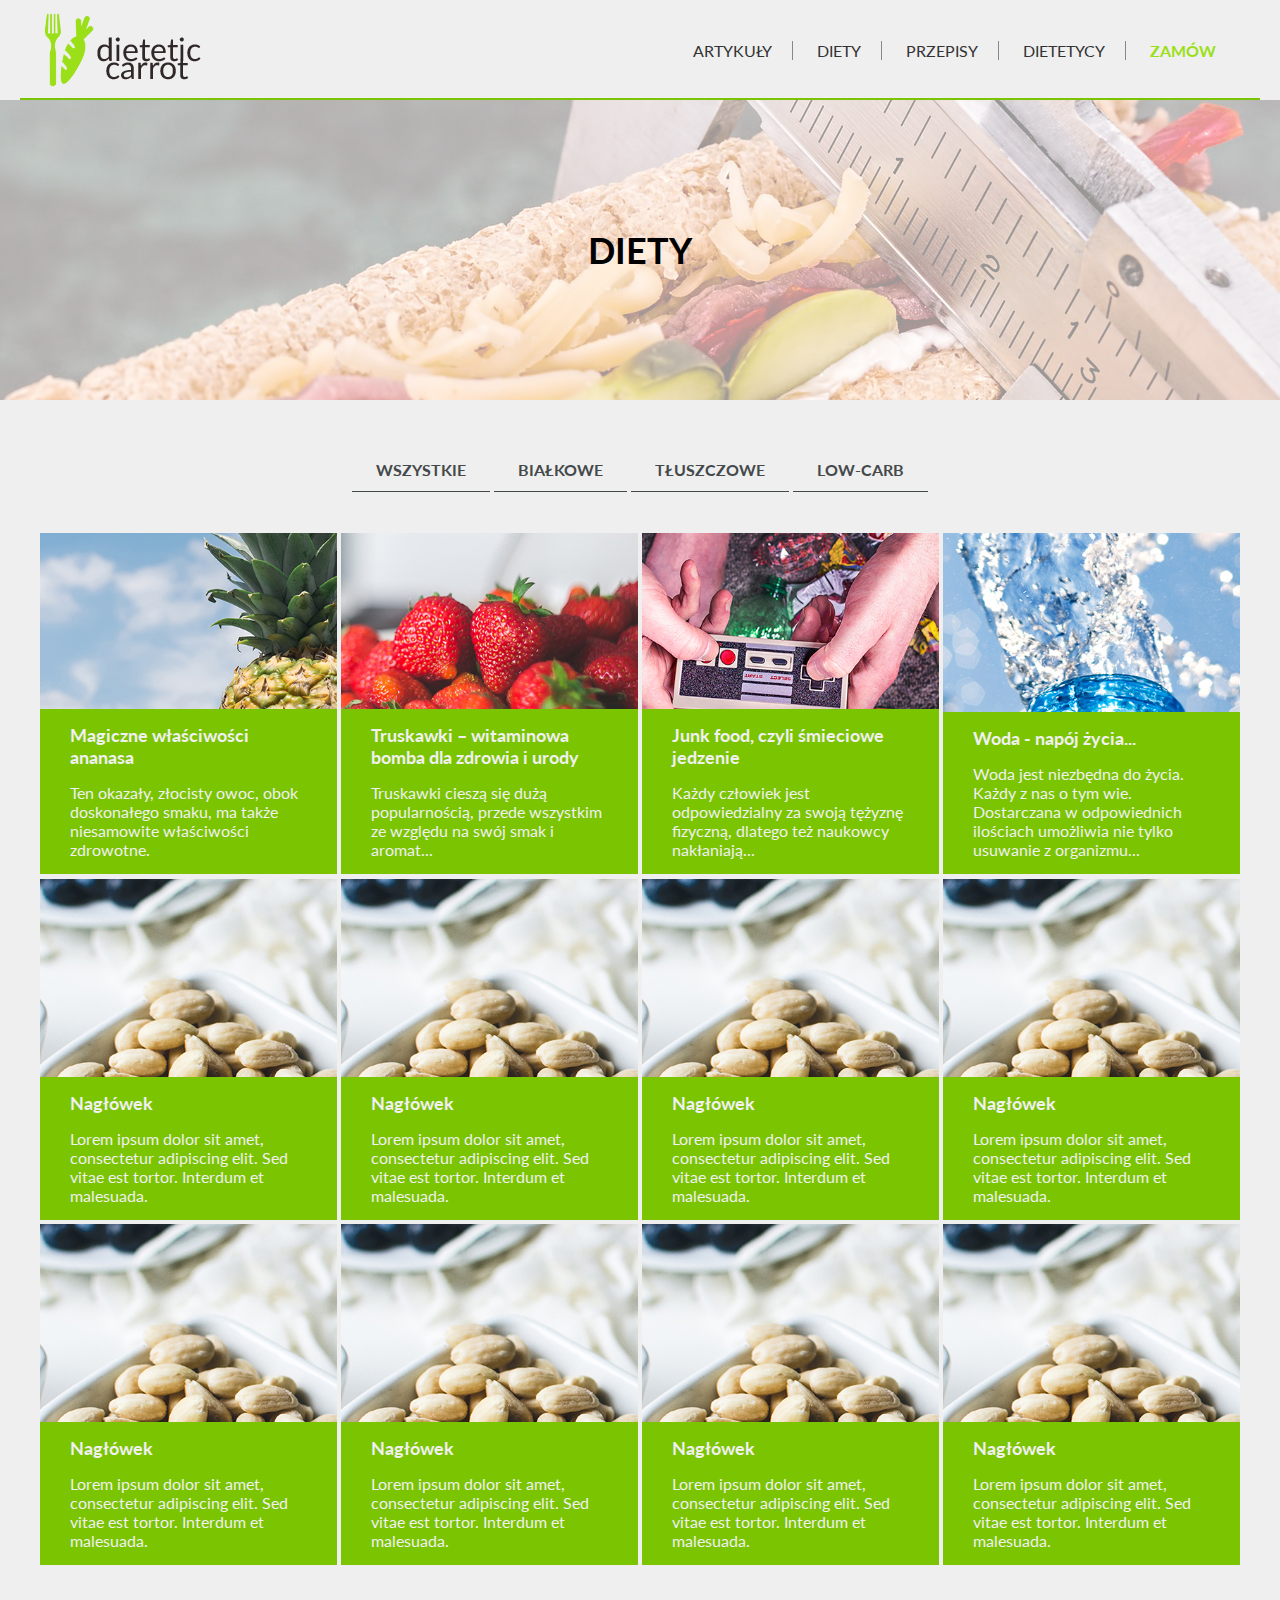
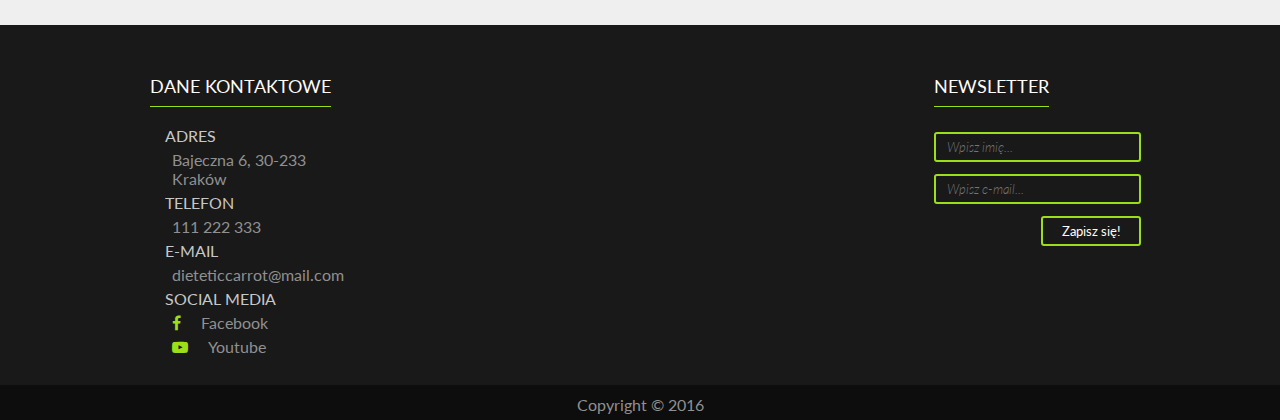
<file: nav/diets.html>
<!DOCTYPE html>
<html>
    <head>
        <title>Dietetic Carrot</title>
        <meta charset="UTF-8">
        <meta name="description" content="Strona poświęcona zdrowej żywności, zdrowemu odżywianiu, różnorodnym dietom i poradom dietetycznym.">
        <meta name="keywords" content="dieta, przepisy, zdrowa żywność, porady dietetyczne, zdrowe odżywianie">
        <meta name="author" content="Jakub Drozdowski">
        <meta name="viewport" content="width=device-width, initial-scale=1" />
        <link rel="stylesheet" href="../style.css" media="all">
        <link href='https://fonts.googleapis.com/css?family=Lato&subset=latin,latin-ext' rel='stylesheet' type='text/css'>
        <link rel="stylesheet" href="https://maxcdn.bootstrapcdn.com/font-awesome/4.5.0/css/font-awesome.min.css">
    </head>
    <body>
        <header>
            <div class="logo">
                <h1><a title="Przejdź na stronę główną" href="../index.html"><img src="../images/Logo.png" alt="Logotyp strony"></a></h1>
            </div>
            <nav class="top-nav">
                <a href="#" id="menu-icon"></a>
                <ul>
                    <li><a href="../nav/articles.html">Artykuły</a></li>
                    <li><a href="../nav/diets.html">Diety</a></li>
                    <li><a href="../nav/recipes.html">Przepisy</a></li>
                    <li><a href="../nav/dietitians.html">Dietetycy</a></li>
                    <li class="order"><a href="../nav/order.html">Zamów</a></li>
                </ul>
            </nav>
        </header>
        
        <div class="article-banner diets">
            <h1 class="title">Diety</h1>
        </div>
        
        <div class="container">
            <div class="categories">
                <ul>
                    <li><a href="">Wszystkie</a></li>
                    <li><a href="">Białkowe</a></li>
                    <li><a href="">Tłuszczowe</a></li>
                    <li><a href="">Low-Carb</a></li>
                </ul>
            </div>
            <section class="newest-articles">
                <article class="small-article article1 article-margin right-margin">
                    <a title="Przejdź do artykułu" href="">
                        <div class="caption">
                            <h2>Magiczne właściwości ananasa</h2>
                            <p>Ten okazały, złocisty owoc, obok doskonałego smaku, ma także niesamowite właściwości zdrowotne.</p>
                        </div>   
                        </a>
                </article>
                <article class="small-article article2 article-margin">
                    <a title="Przejdź do artykułu" href="">
                        <div class="caption">
                            <h2>Truskawki – witaminowa bomba dla zdrowia i urody</h2>
                            <p>Truskawki cieszą się dużą popularnością, przede wszystkim ze względu na swój smak i aromat...</p>
                        </div>
                    </a>
                </article>
                <article class="small-article article3 article-margin right-margin">
                    <a title="Przejdź do artykułu" href="">
                        <div class="caption">
                            <h2>Junk food, czyli śmieciowe jedzenie</h2>
                            <p>Każdy człowiek jest odpowiedzialny za swoją tężyznę fizyczną, dlatego też naukowcy nakłaniają...</p>
                        </div>
                    </a>
                </article>
                <article class="small-article article4">
                    <a title="Przejdź do artykułu" href="">
                        <div class="caption">
                            <h2>Woda - napój życia...</h2>
                            <p>Woda jest niezbędna do życia. Każdy z nas o tym wie. Dostarczana w odpowiednich ilościach umożliwia nie tylko usuwanie z organizmu...</p>
                        </div>
                    </a>
                </article>
                <article class="small-article article5 article-margin right-margin">
                    <a title="Przejdź do artykułu" href="">
                        <div class="caption">
                            <h2>Nagłówek</h2>
                            <p>Lorem ipsum dolor sit amet, consectetur adipiscing elit. Sed vitae est tortor. Interdum et malesuada.</p>
                        </div>
                    </a>
                </article>
                <article class="small-article article5 article-margin">
                    <a title="Przejdź do artykułu" href="">
                        <div class="caption">
                            <h2>Nagłówek</h2>
                            <p>Lorem ipsum dolor sit amet, consectetur adipiscing elit. Sed vitae est tortor. Interdum et malesuada.</p>
                        </div>
                    </a>
                </article>
                <article class="small-article article5 article-margin right-margin">
                    <a title="Przejdź do artykułu" href="">
                        <div class="caption">
                            <h2>Nagłówek</h2>
                            <p>Lorem ipsum dolor sit amet, consectetur adipiscing elit. Sed vitae est tortor. Interdum et malesuada.</p>
                        </div>
                    </a>
                </article>
                <article class="small-article article5">
                    <a title="Przejdź do artykułu" href="">
                        <div class="caption">
                            <h2>Nagłówek</h2>
                            <p>Lorem ipsum dolor sit amet, consectetur adipiscing elit. Sed vitae est tortor. Interdum et malesuada.</p>
                        </div>
                    </a>
                </article>
                <article class="small-article article5 article-margin right-margin">
                    <a title="Przejdź do artykułu" href="">
                        <div class="caption">
                            <h2>Nagłówek</h2>
                            <p>Lorem ipsum dolor sit amet, consectetur adipiscing elit. Sed vitae est tortor. Interdum et malesuada.</p>
                        </div>
                    </a>
                </article>
                <article class="small-article article5 article-margin">
                    <a title="Przejdź do artykułu" href="">
                        <div class="caption">
                            <h2>Nagłówek</h2>
                            <p>Lorem ipsum dolor sit amet, consectetur adipiscing elit. Sed vitae est tortor. Interdum et malesuada.
                        </div>
                    </a>
                </article>
                <article class="small-article article5 article-margin right-margin">
                    <a title="Przejdź do artykułu" href="">
                        <div class="caption">
                            <h2>Nagłówek</h2>
                            <p>Lorem ipsum dolor sit amet, consectetur adipiscing elit. Sed vitae est tortor. Interdum et malesuada.</p>
                        </div>
                    </a>
                </article>
                <article class="small-article article5 big-bottom-margin">
                    <a title="Przejdź do artykułu" href="">
                        <div class="caption">
                            <h2>Nagłówek</h2>
                            <p>Lorem ipsum dolor sit amet, consectetur adipiscing elit. Sed vitae est tortor. Interdum et malesuada.</p>
                        </div>
                    </a>
                </article>
        </section>  
        </div>
        <footer class="clear">
            <div class="main-footer">
                <div class="contact-details">
                    <h3>Dane kontaktowe</h3>
                    <dl>
                        <dt>Adres</dt>
                        <dd>Bajeczna 6, 30-233 Kraków</dd>
                        <dt>Telefon</dt>
                        <dd>111 222 333</dd>
                        <dt>E-mail</dt>
                        <dd>dieteticcarrot@mail.com</dd>
                        <dt>Social media</dt>
                        <dd><a href="https://facebook.com/"><p class="fa fa-facebook"></p>Facebook</a></dd>
                        <dd><a href="https://www.youtube.com"><p class="fa fa-youtube-play"></p>Youtube</a></dd>
                    </dl>
                </div>
                <div class="newsletter">
                    <form action="#" method="post" name="newsletter">
                        <fieldset>
                            <legend>Newsletter</legend>
                            <input type="text" name="username" placeholder="Wpisz imię..." required>
                            <input type="email" name="useremail" placeholder="Wpisz e-mail..." required>
                            <button type="submit">Zapisz się!</button>
                        </fieldset>
                    </form>
                </div>
            </div>
            <p class=copyright>Copyright &copy; 2016</p>
        </footer>
    </body>
</html>
</file>
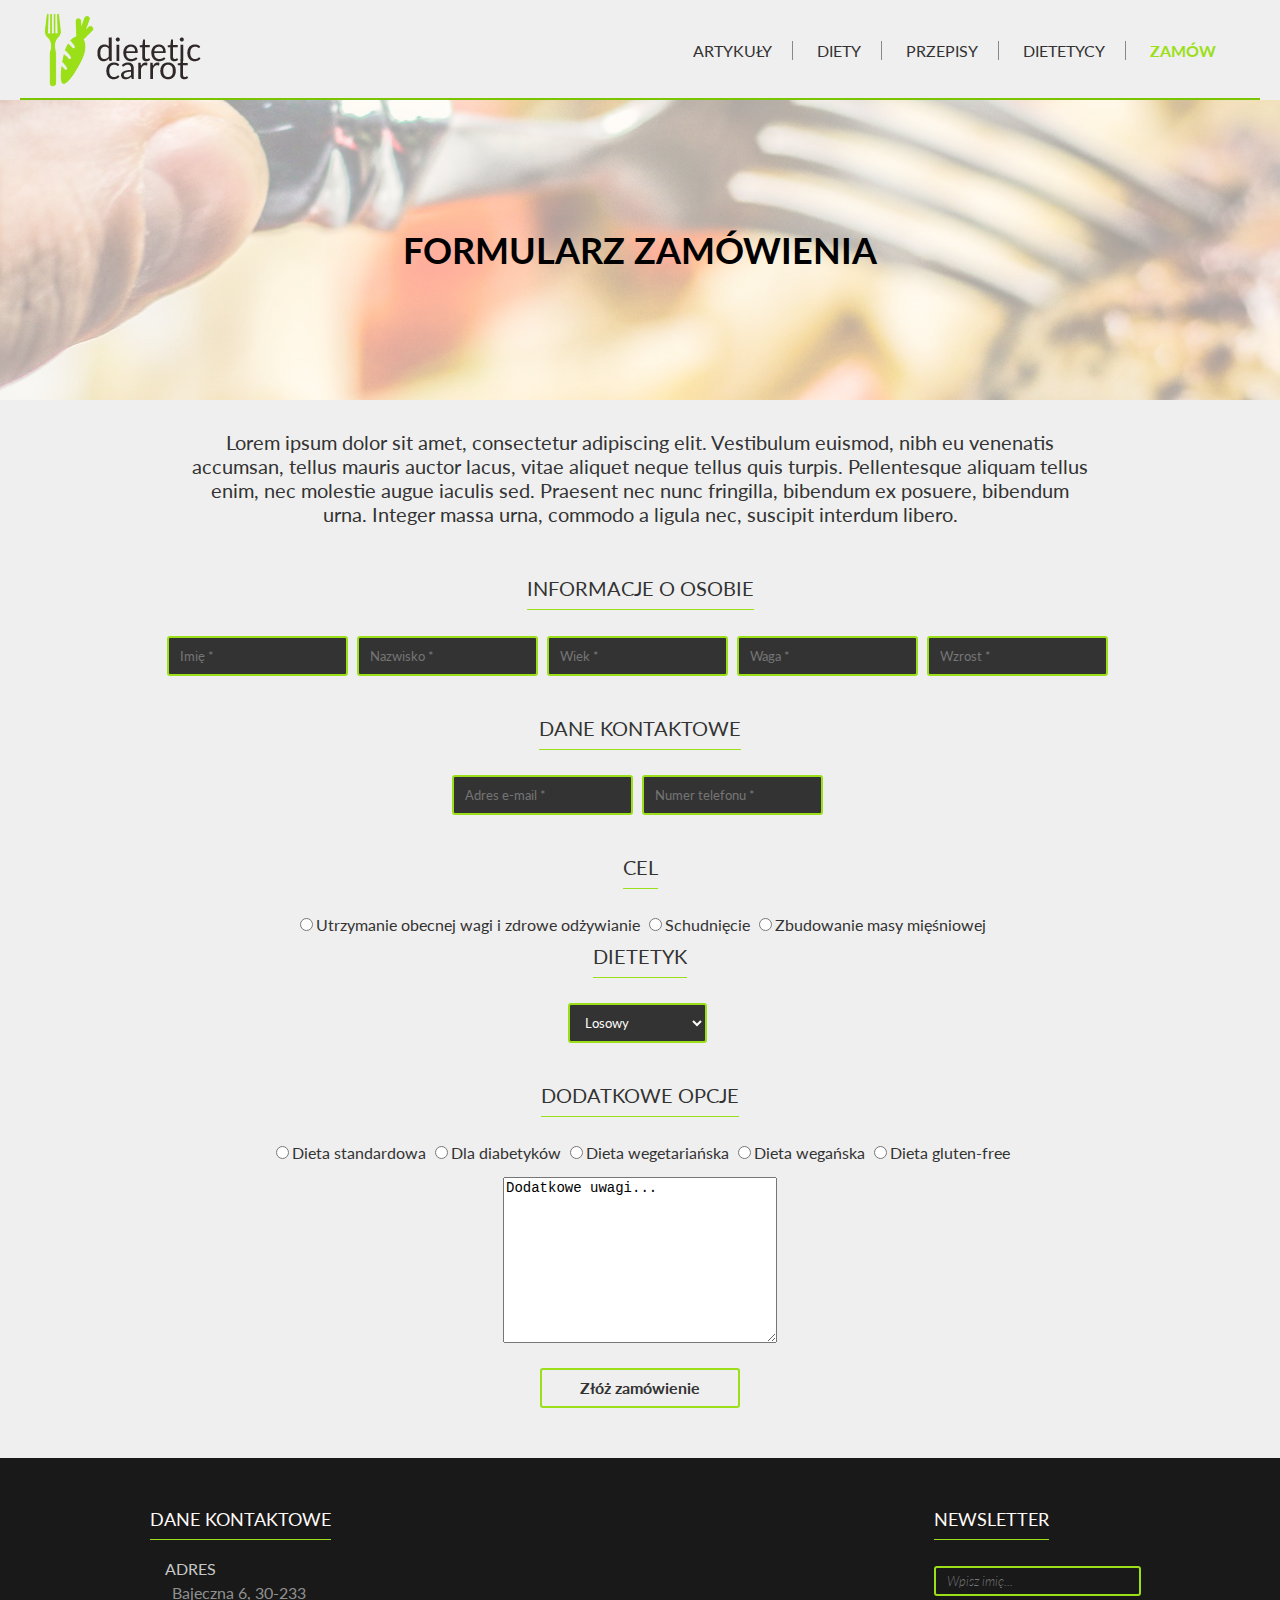
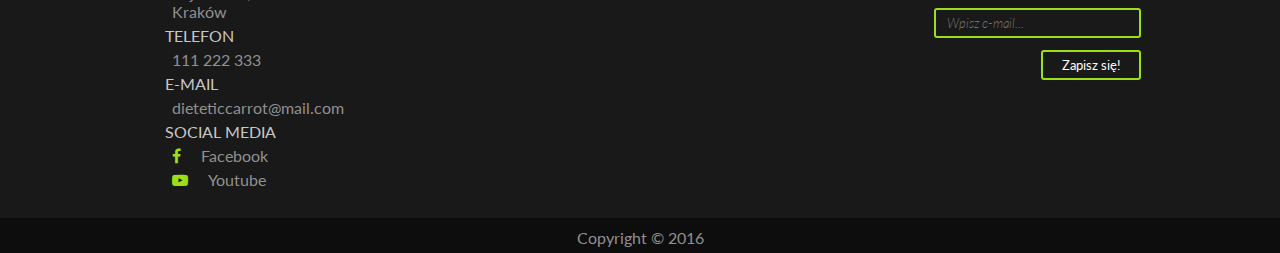
<file: nav/order.html>
<!DOCTYPE html>
<html>
    <head>
        <title>Dietetic Carrot</title>
        <meta charset="UTF-8">
        <meta name="description" content="Strona poświęcona zdrowej żywności, zdrowemu odżywianiu, różnorodnym dietom i poradom dietetycznym.">
        <meta name="keywords" content="dieta, przepisy, zdrowa żywność, porady dietetyczne, zdrowe odżywianie">
        <meta name="author" content="Jakub Drozdowski">
        <meta name="viewport" content="width=device-width, initial-scale=1" />
        <link rel="stylesheet" href="../style.css" media="all">
        <link href='https://fonts.googleapis.com/css?family=Lato&subset=latin,latin-ext' rel='stylesheet' type='text/css'>
        <link rel="stylesheet" href="https://maxcdn.bootstrapcdn.com/font-awesome/4.5.0/css/font-awesome.min.css">
    </head>
    <body>
        <header>
            <div class="logo">
                <h1><a title="Przejdź na stronę główną" href="../index.html"><img src="../images/Logo.png" alt="Logotyp strony"></a></h1>
            </div>
            <nav class="top-nav">
                <a href="#" id="menu-icon"></a>
                <ul>
                    <li><a href="../nav/articles.html">Artykuły</a></li>
                    <li><a href="../nav/diets.html">Diety</a></li>
                    <li><a href="../nav/recipes.html">Przepisy</a></li>
                    <li><a href="../nav/dietitians.html">Dietetycy</a></li>
                    <li class="order"><a href="../nav/order.html">Zamów</a></li>
                </ul>
            </nav>
        </header>
        
        <div class="article-banner orders">
                <h1 class="title">Formularz zamówienia</h1>
            </div>
        <div class="container">
            <p class="description">Lorem ipsum dolor sit amet, consectetur adipiscing elit. Vestibulum euismod, nibh eu venenatis accumsan, tellus mauris auctor lacus, vitae aliquet neque tellus quis turpis. Pellentesque aliquam tellus enim, nec molestie augue iaculis sed. Praesent nec nunc fringilla, bibendum ex posuere, bibendum urna. Integer massa urna, commodo a ligula nec, suscipit interdum libero. </p>  
            <form class="order-form">
                <fieldset class="input-text">
                    <legend>Informacje o osobie</legend>
                    <input type="text" name="name" placeholder="Imię *" required>
                    <input type="text" name="surname" placeholder="Nazwisko *" required>
                    <input type="number" name="age" placeholder="Wiek *" required>
                    <input type="number" name="weight" placeholder="Waga *" required>
                    <input type="number" name="height" placeholder="Wzrost *" required>
                </fieldset>
                <fieldset class="input-text">
                    <legend>Dane kontaktowe</legend>
                    <input type="email" name="email" placeholder="Adres e-mail *" required>
                    <input type="tel" name="telephone" placeholder="Numer telefonu *" required>
                </fieldset>
                <fieldset class="goal">
                    <legend>Cel</legend> 
                    <input type="radio" name="goal" value="health">Utrzymanie obecnej wagi i zdrowe odżywianie
                    <input type="radio" name="goal" value="lose-weight">Schudnięcie
                    <input type="radio" name="goal" value="body-building">Zbudowanie masy mięśniowej
                </fieldset>
                <fieldset>
                    <legend>Dietetyk</legend>
                    <select name="dietitian">
                        <option value="random">Losowy</option>
                        <option value="mosiadz">Radosław Mosiądz</option>
                        <option value="mosiadz">Radosław Mosiądz</option>
                        <option value="mosiadz">Radosław Mosiądz</option>
                    </select>
                </fieldset>
                <fieldset>
                    <legend class="options">Dodatkowe opcje</legend>
                    <input type="radio" name="type-diet" value="standart">Dieta standardowa
                    <input type="radio" name="type-diet" value="diabetic">Dla diabetyków
                    <input type="radio" name="type-diet" value="vegetarian">Dieta wegetariańska
                    <input type="radio" name="type-diet" value="vegan">Dieta wegańska
                    <input type="radio" name="type-diet" value="gluten-free">Dieta gluten-free
                    <textarea rows="10" cols="30" name="comment">Dodatkowe uwagi...</textarea>
                </fieldset>
                <button type="submit">Złóż zamówienie</button>
            </form>
        
        </div>
        
        <footer class="clear">
            <div class="main-footer">
                <div class="contact-details">
                    <h3>Dane kontaktowe</h3>
                    <dl>
                        <dt>Adres</dt>
                        <dd>Bajeczna 6, 30-233 Kraków</dd>
                        <dt>Telefon</dt>
                        <dd>111 222 333</dd>
                        <dt>E-mail</dt>
                        <dd>dieteticcarrot@mail.com</dd>
                        <dt>Social media</dt>
                        <dd><a href="https://facebook.com/"><p class="fa fa-facebook"></p>Facebook</a></dd>
                        <dd><a href="https://www.youtube.com"><p class="fa fa-youtube-play"></p>Youtube</a></dd>
                    </dl>
                </div>
                <div class="newsletter">
                    <form action="#" method="post" name="newsletter">
                        <fieldset>
                            <legend>Newsletter</legend>
                            <input type="text" name="username" placeholder="Wpisz imię..." required>
                            <input type="email" name="useremail" placeholder="Wpisz e-mail..." required>
                            <button type="submit">Zapisz się!</button>
                        </fieldset>
                    </form>
                </div>
            </div>
            <p class=copyright>Copyright &copy; 2016</p>
        </footer>
    </body>
</html>
</file>
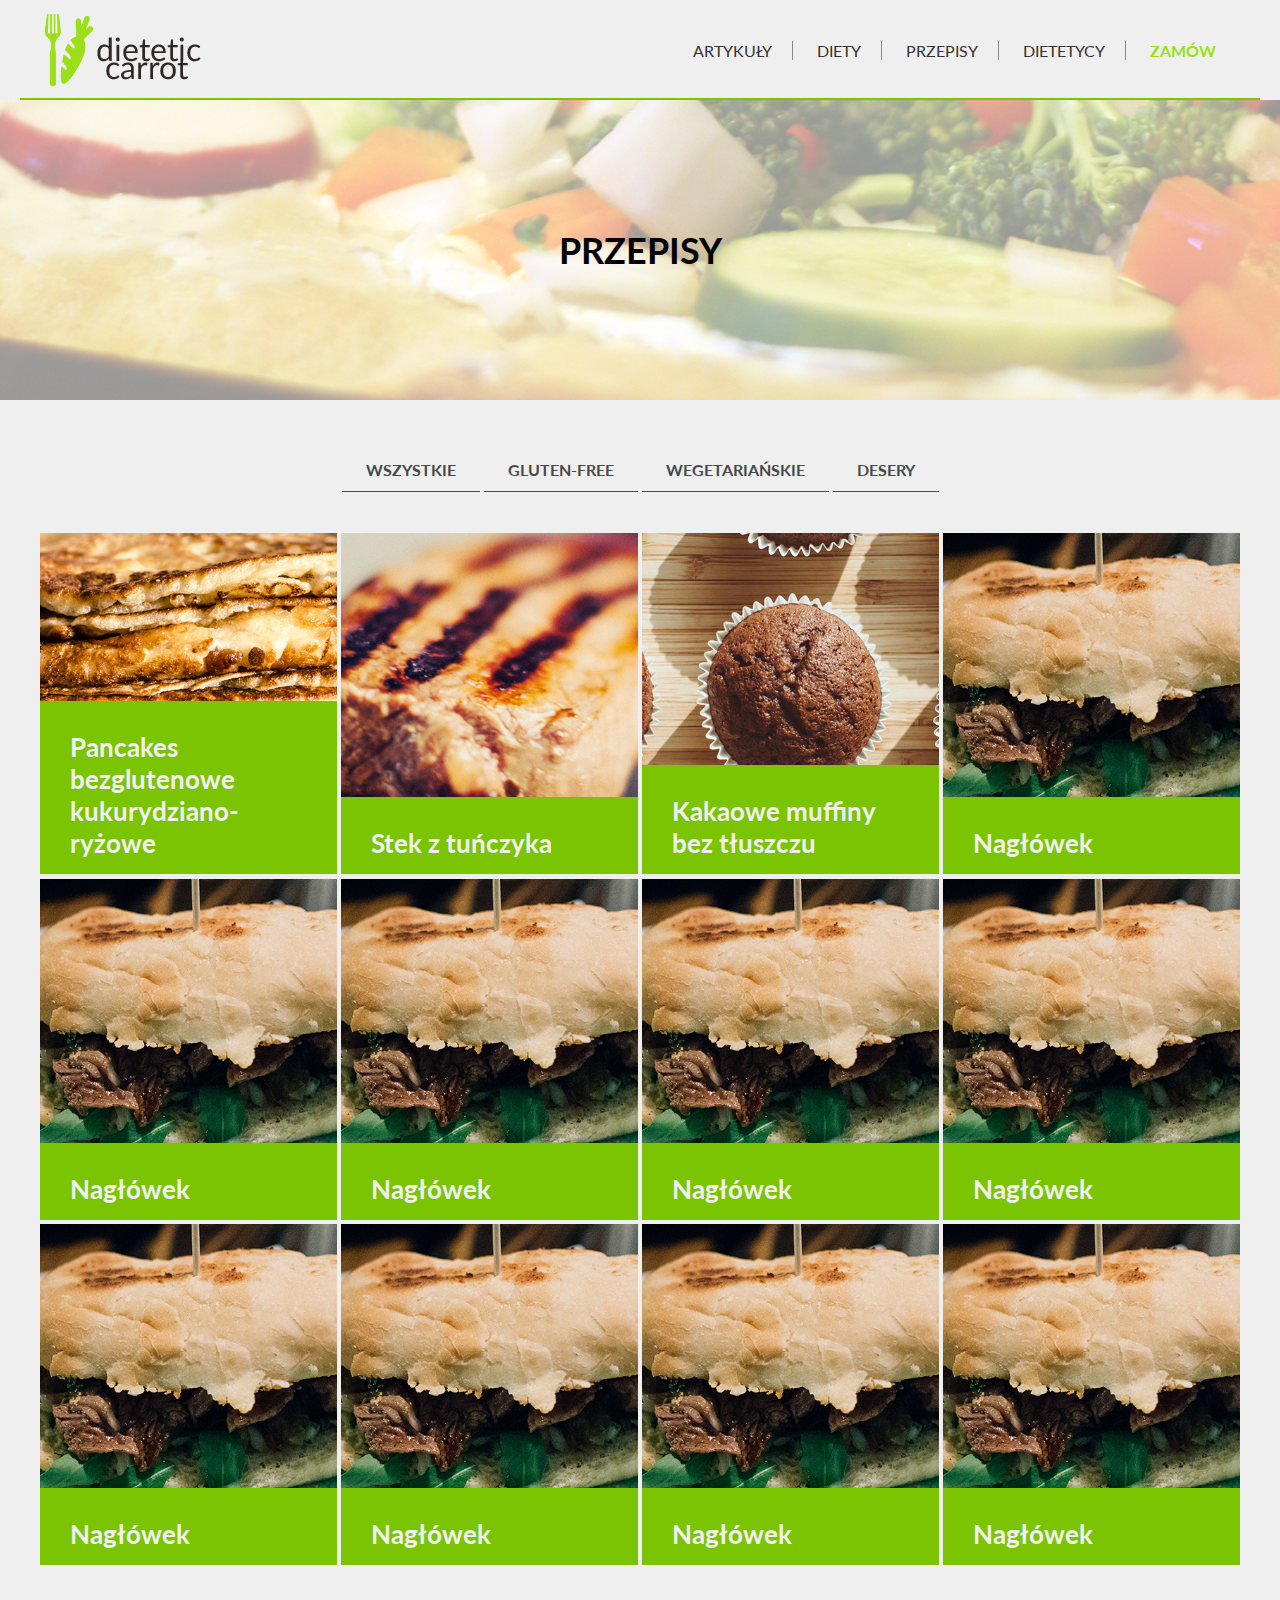
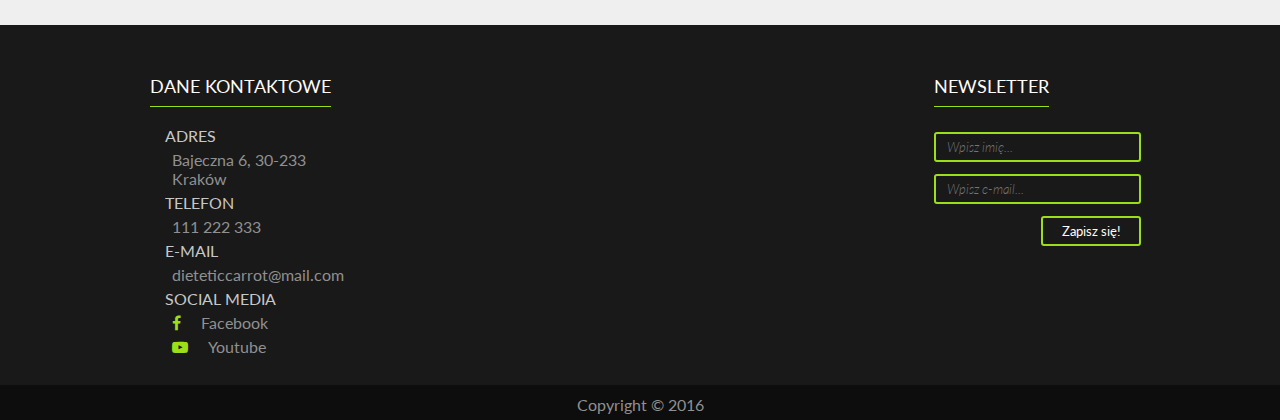
<file: nav/recipes.html>
<!DOCTYPE html>
<html>
    <head>
        <title>Dietetic Carrot</title>
        <meta charset="UTF-8">
        <meta name="description" content="Strona poświęcona zdrowej żywności, zdrowemu odżywianiu, różnorodnym dietom i poradom dietetycznym.">
        <meta name="keywords" content="dieta, przepisy, zdrowa żywność, porady dietetyczne, zdrowe odżywianie">
        <meta name="author" content="Jakub Drozdowski">
        <meta name="viewport" content="width=device-width, initial-scale=1" />
        <link rel="stylesheet" href="../style.css" media="all">
        <link href='https://fonts.googleapis.com/css?family=Lato&subset=latin,latin-ext' rel='stylesheet' type='text/css'>
        <link rel="stylesheet" href="https://maxcdn.bootstrapcdn.com/font-awesome/4.5.0/css/font-awesome.min.css">
    </head>
    <body>
        <header>
            <div class="logo">
                <h1><a title="Przejdź na stronę główną" href="../index.html"><img src="../images/Logo.png" alt="Logotyp strony"></a></h1>
            </div>
            <nav class="top-nav">
                <a href="#" id="menu-icon"></a>
                <ul>
                    <li><a href="../nav/articles.html">Artykuły</a></li>
                    <li><a href="../nav/diets.html">Diety</a></li>
                    <li><a href="../nav/recipes.html">Przepisy</a></li>
                    <li><a href="../nav/dietitians.html">Dietetycy</a></li>
                    <li class="order"><a href="../nav/order.html">Zamów</a></li>
                </ul>
            </nav>
        </header>
        
        <div class="article-banner recipes">
            <h1 class="title">Przepisy</h1>
        </div>
        
        <div class="container">
            <div class="categories">
                <ul>
                    <li><a href="">Wszystkie</a></li>
                    <li><a href="">Gluten-free</a></li>
                    <li><a href="">Wegetariańskie</a></li>
                    <li><a href="">Desery</a></li>
                </ul>
            </div>
            <section class="newest-articles">
                <article class="small-article recipe1 article-margin right-margin">
                    <a title="Przejdź do artykułu" href="../recipes/pancakes.html">
                        <div class="caption2">
                            <h2>Pancakes bezglutenowe kukurydziano- ryżowe</h2>
                        </div>   
                        </a>
                </article>
                <article class="small-article recipe2 article-margin">
                    <a title="Przejdź do artykułu" href="../recipes/stek.html">
                        <div class="caption2">
                            <h2>Stek z tuńczyka</h2>
                        </div>
                    </a>
                </article>
                <article class="small-article recipe3 article-margin right-margin">
                    <a title="Przejdź do artykułu" href="../recipes/muffiny.html">
                        <div class="caption2">
                            <h2>Kakaowe muffiny bez tłuszczu</h2>
                        </div>
                    </a>
                </article>
                <article class="small-article recipe4">
                    <a title="Przejdź do artykułu" href="../recipes/ipsum.html">
                        <div class="caption2">
                            <h2>Nagłówek</h2>
                        </div>
                    </a>
                </article>
                <article class="small-article recipe4 article-margin right-margin">
                    <a title="Przejdź do artykułu" href="../recipes/ipsum.html">
                        <div class="caption2">
                            <h2>Nagłówek</h2>
                        </div>
                    </a>
                </article>
                <article class="small-article recipe4 article-margin">
                    <a title="Przejdź do artykułu" href="../recipes/ipsum.html">
                        <div class="caption2">
                            <h2>Nagłówek</h2>
                        </div>
                    </a>
                </article>
                <article class="small-article recipe4 article-margin right-margin">
                    <a title="Przejdź do artykułu" href="../recipes/ipsum.html">
                        <div class="caption2">
                            <h2>Nagłówek</h2>
                        </div>
                    </a>
                </article>
                <article class="small-article recipe4">
                    <a title="Przejdź do artykułu" href="../recipes/ipsum.html">
                        <div class="caption2">
                            <h2>Nagłówek</h2>
                        </div>
                    </a>
                </article>
                <article class="small-article recipe4 article-margin right-margin">
                    <a title="Przejdź do artykułu" href="../recipes/ipsum.html">
                        <div class="caption2">
                            <h2>Nagłówek</h2>
                        </div>
                    </a>
                </article>
                <article class="small-article recipe4 article-margin">
                    <a title="Przejdź do artykułu" href="../recipes/ipsum.html">
                        <div class="caption2">
                            <h2>Nagłówek</h2>
                        </div>
                    </a>
                </article>
                <article class="small-article recipe4 article-margin right-margin">
                    <a title="Przejdź do artykułu" href="../recipes/ipsum.html">
                        <div class="caption2">
                            <h2>Nagłówek</h2>
                        </div>
                    </a>
                </article>
                <article class="small-article recipe4 big-bottom-margin">
                    <a title="Przejdź do artykułu" href="../recipes/ipsum.html">
                        <div class="caption2">
                            <h2>Nagłówek</h2>
                        </div>
                    </a>
                </article>
        </section>  
        </div>
        <footer class="clear">
            <div class="main-footer">
                <div class="contact-details">
                    <h3>Dane kontaktowe</h3>
                    <dl>
                        <dt>Adres</dt>
                        <dd>Bajeczna 6, 30-233 Kraków</dd>
                        <dt>Telefon</dt>
                        <dd>111 222 333</dd>
                        <dt>E-mail</dt>
                        <dd>dieteticcarrot@mail.com</dd>
                        <dt>Social media</dt>
                        <dd><a href="https://facebook.com/"><p class="fa fa-facebook"></p>Facebook</a></dd>
                        <dd><a href="https://www.youtube.com"><p class="fa fa-youtube-play"></p>Youtube</a></dd>
                    </dl>
                </div>
                <div class="newsletter">
                    <form action="#" method="post" name="newsletter">
                        <fieldset>
                            <legend>Newsletter</legend>
                            <input type="text" name="username" placeholder="Wpisz imię..." required>
                            <input type="email" name="useremail" placeholder="Wpisz e-mail..." required>
                            <button type="submit">Zapisz się!</button>
                        </fieldset>
                    </form>
                </div>
            </div>
            <p class=copyright>Copyright &copy; 2016</p>
        </footer>
    </body>
</html>
</file>
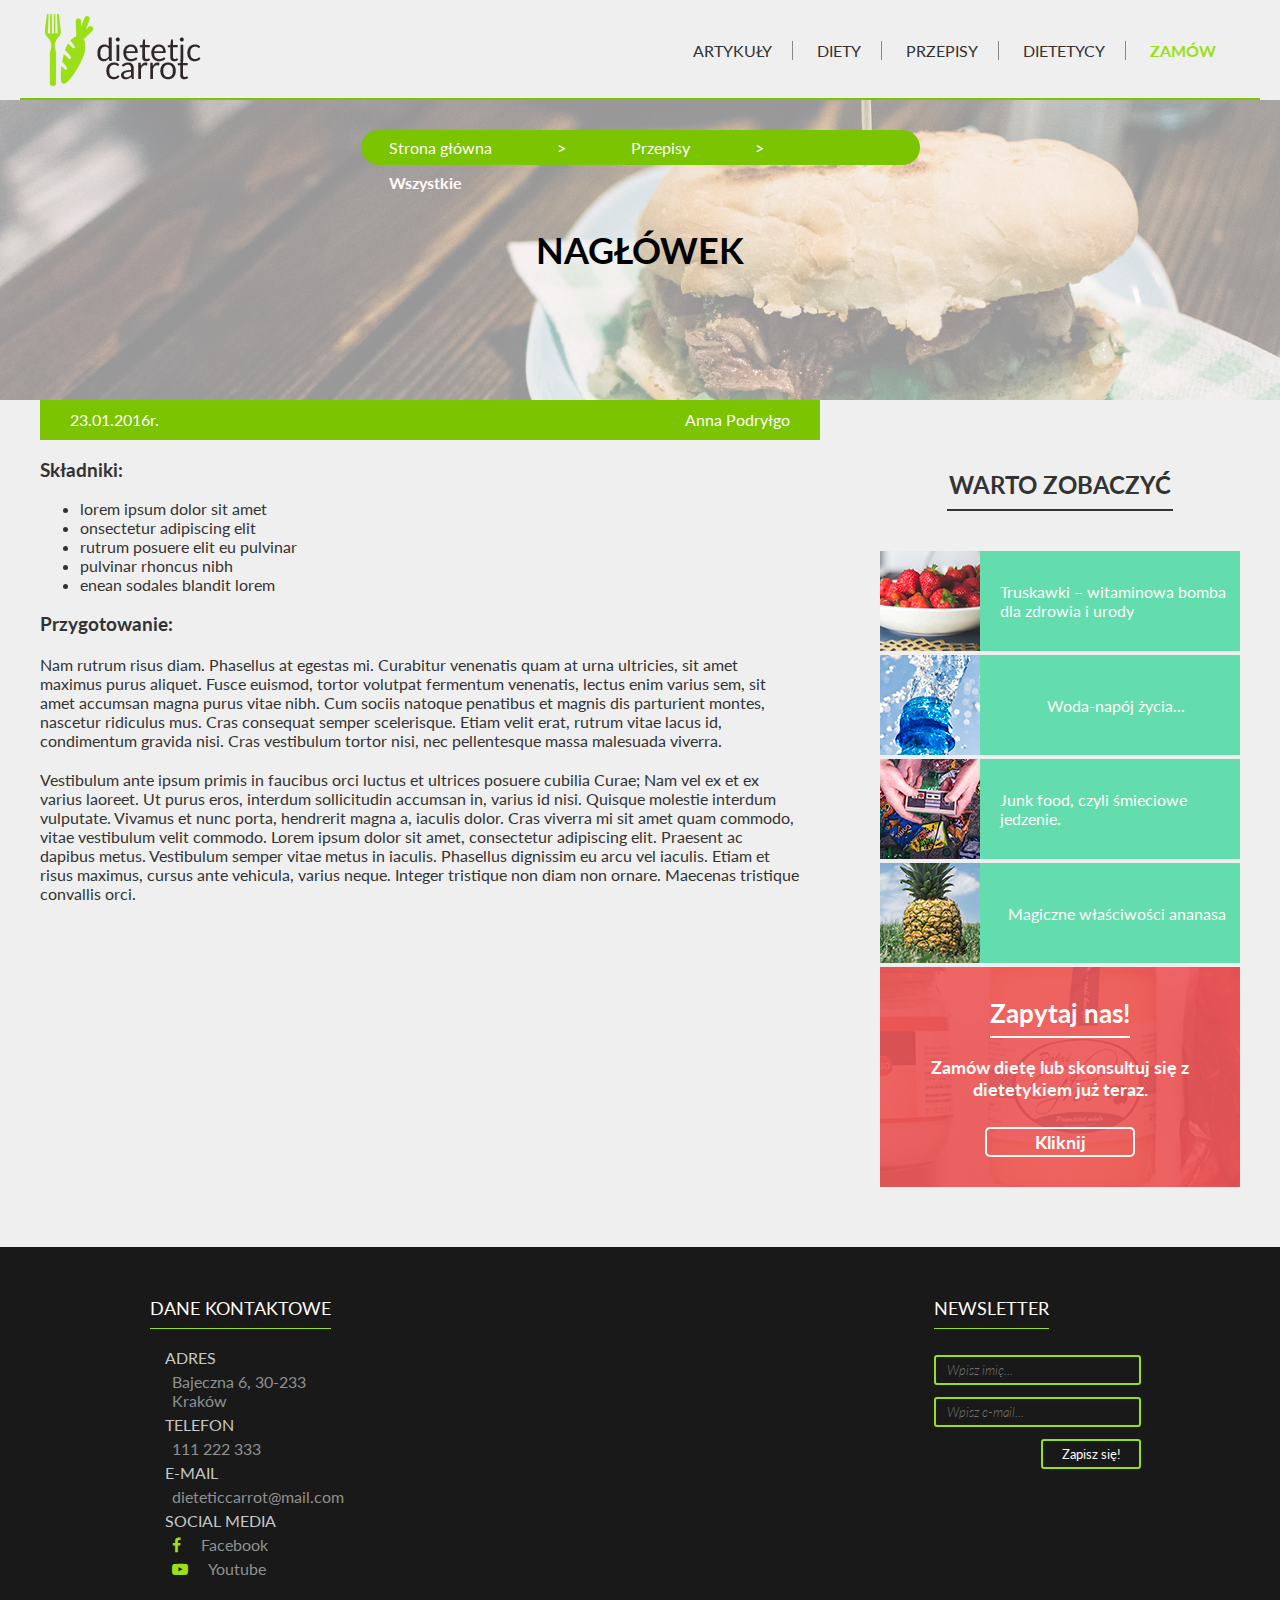
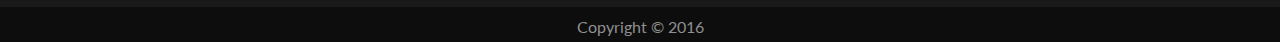
<file: recipes/ipsum.html>
<!DOCTYPE html>
<html>
    <head>
        <title>Dietetic Carrot</title>
        <meta charset="UTF-8">
        <meta name="description" content="Strona poświęcona zdrowej żywności, zdrowemu odżywianiu, różnorodnym dietom i poradom dietetycznym.">
        <meta name="keywords" content="dieta, przepisy, zdrowa żywność, porady dietetyczne, zdrowe odżywianie">
        <meta name="author" content="Jakub Drozdowski">
        <meta name="viewport" content="width=device-width, initial-scale=1" />
        <link rel="stylesheet" href="../style.css" media="all">
        <link href='https://fonts.googleapis.com/css?family=Lato&subset=latin,latin-ext' rel='stylesheet' type='text/css'>
        <link rel="stylesheet" href="https://maxcdn.bootstrapcdn.com/font-awesome/4.5.0/css/font-awesome.min.css">
    </head>
    <body>
        <header>
            <div class="logo">
                <h1><a title="Przejdź na stronę główną" href="../index.html"><img src="../images/Logo.png" alt="Logotyp strony"></a></h1>
            </div>
            <nav class="top-nav">
                <a href="#" id="menu-icon"></a>
                <ul>
                    <li><a href="../nav/articles.html">Artykuły</a></li>
                    <li><a href="../nav/diets.html">Diety</a></li>
                    <li><a href="../nav/recipes.html">Przepisy</a></li>
                    <li><a href="../nav/dietitians.html">Dietetycy</a></li>
                    <li class="order"><a href="../nav/order.html">Zamów</a></li>
                </ul>
            </nav>
        </header>
        
        <article class="main-article">
            <div class="article-banner ipsum">
                <div class="article-location">
                    <ul>
                        <li class="location-item">
                            <a href="../index.html" title="Przejdź na stronę główną">Strona główna</a>
                        </li>
                        <li class="location-separator">></li>
                        <li class="location-item">
                            <a href="../nav/articles.html" title="Przejdź na stronę główną">Przepisy</a>
                        </li>
                        <li class="location-separator">></li>
                        <li class="location-item">
                            <a href="../index.html" title="Przejdź na stronę główną">Wszystkie</a>
                        </li>
                    </ul>
                </div>
                <h1 class="title left">Nagłówek</h1>
            </div>
            
            <div class="container">
                <div class="article-content">
                    <div class="article-details">
                        <p class="date">23.01.2016r.</p>
                        <p class="author">Anna Podryłgo</p>
                    </div>
                    <div class="paragraphs">
                        <div class="ingredients">
                            <h3>Składniki:</h3>
                            <ul>
                                <li>lorem ipsum dolor sit amet</li>
                                <li>onsectetur adipiscing elit</li>
                                <li>rutrum posuere elit eu pulvinar</li>
                                <li>pulvinar rhoncus nibh </li>
                                <li>enean sodales blandit lorem</li>
                            </ul>
                        </div>
                        <h3>Przygotowanie:</h3>
                        <p> Nam rutrum risus diam. Phasellus at egestas mi. Curabitur venenatis quam at urna ultricies, sit amet maximus purus aliquet. Fusce euismod, tortor volutpat fermentum venenatis, lectus enim varius sem, sit amet accumsan magna purus vitae nibh. Cum sociis natoque penatibus et magnis dis parturient montes, nascetur ridiculus mus. Cras consequat semper scelerisque. Etiam velit erat, rutrum vitae lacus id, condimentum gravida nisi. Cras vestibulum tortor nisi, nec pellentesque massa malesuada viverra.</p>
                        <p>Vestibulum ante ipsum primis in faucibus orci luctus et ultrices posuere cubilia Curae; Nam vel ex et ex varius laoreet. Ut purus eros, interdum sollicitudin accumsan in, varius id nisi. Quisque molestie interdum vulputate. Vivamus et nunc porta, hendrerit magna a, iaculis dolor. Cras viverra mi sit amet quam commodo, vitae vestibulum velit commodo. Lorem ipsum dolor sit amet, consectetur adipiscing elit. Praesent ac dapibus metus. Vestibulum semper vitae metus in iaculis. Phasellus dignissim eu arcu vel iaculis. Etiam et risus maximus, cursus ante vehicula, varius neque. Integer tristique non diam non ornare. Maecenas tristique convallis orci.</p>
                    </div>
                </div>
            
                <aside class="sidebar">
                    <div class="worth-seeing">
                        <h2>Warto zobaczyć</h2>
                        <ul>
                            <li>
                                <a href="../articles/truskawki.html" title="Przejdź do artykułu o truskawkach">
                                    <img src="../images/sidebar/Truskawki-sidebar.jpg" alt="Truskawki">
                                    <span class="worth-seeing-caption">Truskawki – witaminowa bomba dla zdrowia i urody</span>
                                </a>
                            </li>
                            <li>
                                <a href="../articles/woda.html" title="Przejdź do artykułu o śmieciowym jedzeniu">
                                    <img src="../images/sidebar/Woda-sidebar.jpg" alt="Woda-napój życia...">
                                    <span class="worth-seeing-caption">Woda-napój życia...</span>
                                </a>
                            </li>
                            <li>
                                <a href="../articles/fastfood.html" title="Przejdź do artykułu o śmieciowym jedzeniu">
                                    <img src="../images/sidebar/FastFood-sidebar.jpg" alt="Śmieciowe jedzenie">
                                    <span class="worth-seeing-caption">Junk food, czyli śmieciowe jedzenie.</span>
                                </a>
                            </li>
                            <li>
                                <a href="../articles/ananas.html" title="Przejdź do artykułu o śmieciowym jedzeniu">
                                    <img src="../images/sidebar/Ananas-sidebar.jpg" alt="Ananas">
                                    <span class="worth-seeing-caption">Magiczne właściwości ananasa</span>
                                </a>
                            </li>
                        </ul>
                    </div>
                    <div class="sidebar-banner">
                        <div class="sidebar-content">
                            <div class="sidebar-banner-text">
                                <h3 class=sidebar-banner-headline>Zapytaj nas!</h3>
                                <p class="sidebar-banner-caption">Zamów dietę lub skonsultuj się z dietetykiem już teraz.</p>
                            </div>
                            <a class="sidebar-banner-button" href="../nav/order.html" title="Przejdź do formularza zamówienia">Kliknij</a> 
                        </div>
                    </div>
                </aside>
                <div class="clear"></div>
            </div>
        
        </article>
        
        
        <footer class="clear">
            <div class="main-footer">
                <div class="contact-details">
                    <h3>Dane kontaktowe</h3>
                    <dl>
                        <dt>Adres</dt>
                        <dd>Bajeczna 6, 30-233 Kraków</dd>
                        <dt>Telefon</dt>
                        <dd>111 222 333</dd>
                        <dt>E-mail</dt>
                        <dd>dieteticcarrot@mail.com</dd>
                        <dt>Social media</dt>
                        <dd><a href="https://facebook.com/"><p class="fa fa-facebook"></p>Facebook</a></dd>
                        <dd><a href="https://www.youtube.com"><p class="fa fa-youtube-play"></p>Youtube</a></dd>
                    </dl>
                </div>
                <div class="newsletter">
                    <form action="#" method="post" name="newsletter">
                        <fieldset>
                            <legend>Newsletter</legend>
                            <input type="text" name="username" placeholder="Wpisz imię..." required>
                            <input type="email" name="useremail" placeholder="Wpisz e-mail..." required>
                            <button type="submit">Zapisz się!</button>
                        </fieldset>
                    </form>
                </div>
            </div>
            <p class=copyright>Copyright &copy; 2016</p>
        </footer>
        
    </body>
</html>
</file>
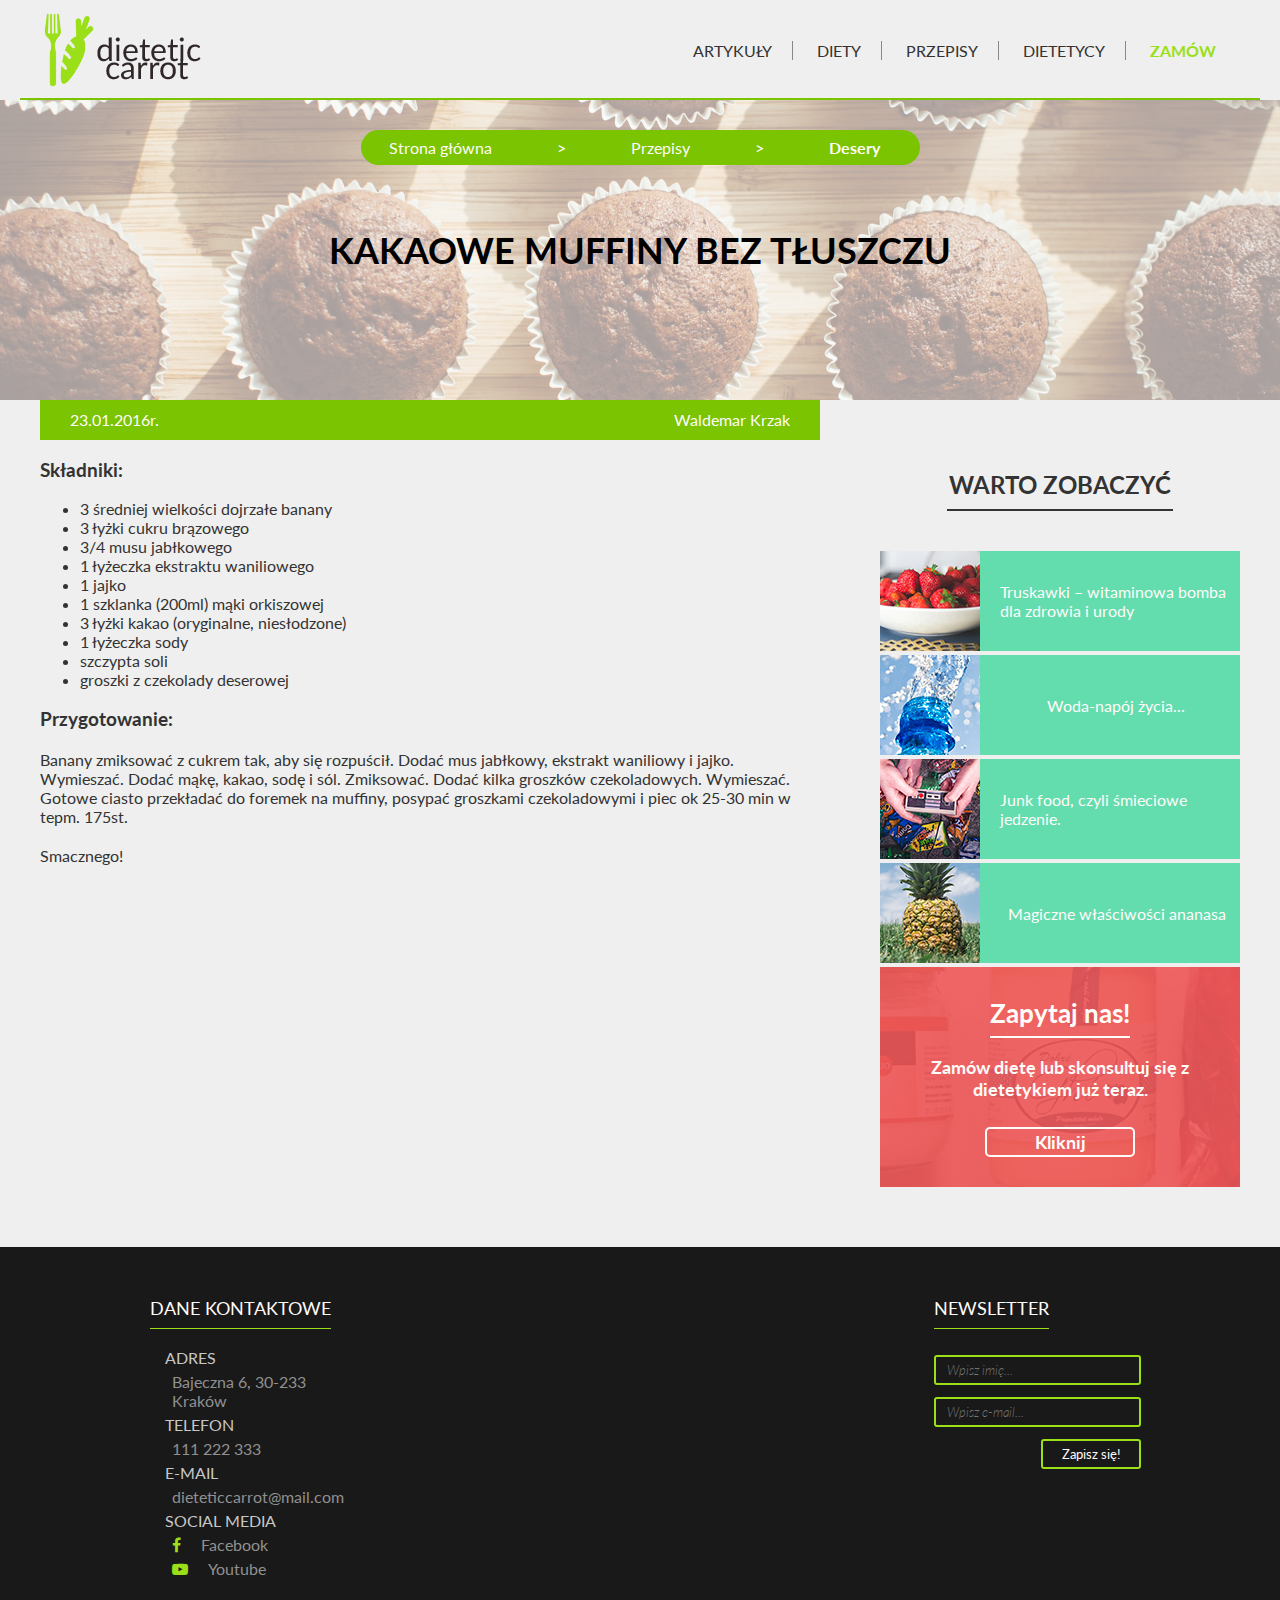
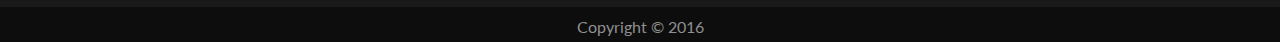
<file: recipes/muffiny.html>
<!DOCTYPE html>
<html>
    <head>
        <title>Dietetic Carrot</title>
        <meta charset="UTF-8">
        <meta name="description" content="Strona poświęcona zdrowej żywności, zdrowemu odżywianiu, różnorodnym dietom i poradom dietetycznym.">
        <meta name="keywords" content="dieta, przepisy, zdrowa żywność, porady dietetyczne, zdrowe odżywianie">
        <meta name="author" content="Jakub Drozdowski">
        <meta name="viewport" content="width=device-width, initial-scale=1" />
        <link rel="stylesheet" href="../style.css" media="all">
        <link href='https://fonts.googleapis.com/css?family=Lato&subset=latin,latin-ext' rel='stylesheet' type='text/css'>
        <link rel="stylesheet" href="https://maxcdn.bootstrapcdn.com/font-awesome/4.5.0/css/font-awesome.min.css">
    </head>
    <body>
        <header>
            <div class="logo">
                <h1><a title="Przejdź na stronę główną" href="../index.html"><img src="../images/Logo.png" alt="Logotyp strony"></a></h1>
            </div>
            <nav class="top-nav">
                <a href="#" id="menu-icon"></a>
                <ul>
                    <li><a href="../nav/articles.html">Artykuły</a></li>
                    <li><a href="../nav/diets.html">Diety</a></li>
                    <li><a href="../nav/recipes.html">Przepisy</a></li>
                    <li><a href="../nav/dietitians.html">Dietetycy</a></li>
                    <li class="order"><a href="../nav/order.html">Zamów</a></li>
                </ul>
            </nav>
        </header>
        
        <article class="main-article">
            <div class="article-banner muffin">
                <div class="article-location">
                    <ul>
                        <li class="location-item">
                            <a href="../index.html" title="Przejdź na stronę główną">Strona główna</a>
                        </li>
                        <li class="location-separator">></li>
                        <li class="location-item">
                            <a href="../nav/articles.html" title="Przejdź na stronę główną">Przepisy</a>
                        </li>
                        <li class="location-separator">></li>
                        <li class="location-item">
                            <a href="../index.html" title="Przejdź na stronę główną">Desery</a>
                        </li>
                    </ul>
                </div>
                <h1 class="title left">Kakaowe muffiny bez tłuszczu</h1>
            </div>
            
            <div class="container">
                <div class="article-content">
                    <div class="article-details">
                        <p class="date">23.01.2016r.</p>
                        <p class="author">Waldemar Krzak</p>
                    </div>
                    <div class="paragraphs">
                        <div class="ingredients">
                            <h3>Składniki:</h3>
                            <ul>
                                <li>3 średniej wielkości dojrzałe banany</li>
                                <li>3 łyżki cukru brązowego</li>
                                <li>3/4 musu jabłkowego</li>
                                <li>1 łyżeczka ekstraktu waniliowego</li>
                                <li>1 jajko</li>
                                <li>1 szklanka (200ml) mąki orkiszowej</li>
                                <li>3 łyżki kakao (oryginalne, niesłodzone)</li>
                                <li>1 łyżeczka sody</li>
                                <li>szczypta soli</li>
                                <li>groszki z czekolady deserowej</li>
                            </ul>
                        </div>
                        <h3>Przygotowanie:</h3>
                        <p> Banany zmiksować z cukrem tak, aby się rozpuścił. Dodać mus jabłkowy, ekstrakt waniliowy i jajko. Wymieszać. Dodać mąkę, kakao, sodę i sól. Zmiksować. Dodać kilka groszków czekoladowych. Wymieszać. Gotowe ciasto przekładać do foremek na muffiny, posypać groszkami czekoladowymi i piec ok 25-30 min w tepm. 175st.</p>
                        <p>Smacznego!</p>
                    </div>
                </div>
            
                <aside class="sidebar">
                    <div class="worth-seeing">
                        <h2>Warto zobaczyć</h2>
                        <ul>
                            <li>
                                <a href="../articles/truskawki.html" title="Przejdź do artykułu o truskawkach">
                                    <img src="../images/sidebar/Truskawki-sidebar.jpg" alt="Truskawki">
                                    <span class="worth-seeing-caption">Truskawki – witaminowa bomba dla zdrowia i urody</span>
                                </a>
                            </li>
                            <li>
                                <a href="../articles/woda.html" title="Przejdź do artykułu o śmieciowym jedzeniu">
                                    <img src="../images/sidebar/Woda-sidebar.jpg" alt="Woda-napój życia...">
                                    <span class="worth-seeing-caption">Woda-napój życia...</span>
                                </a>
                            </li>
                            <li>
                                <a href="../articles/fastfood.html" title="Przejdź do artykułu o śmieciowym jedzeniu">
                                    <img src="../images/sidebar/FastFood-sidebar.jpg" alt="Śmieciowe jedzenie">
                                    <span class="worth-seeing-caption">Junk food, czyli śmieciowe jedzenie.</span>
                                </a>
                            </li>
                            <li>
                                <a href="../articles/ananas.html" title="Przejdź do artykułu o śmieciowym jedzeniu">
                                    <img src="../images/sidebar/Ananas-sidebar.jpg" alt="Ananas">
                                    <span class="worth-seeing-caption">Magiczne właściwości ananasa</span>
                                </a>
                            </li>
                        </ul>
                    </div>
                    <div class="sidebar-banner">
                        <div class="sidebar-content">
                            <div class="sidebar-banner-text">
                                <h3 class=sidebar-banner-headline>Zapytaj nas!</h3>
                                <p class="sidebar-banner-caption">Zamów dietę lub skonsultuj się z dietetykiem już teraz.</p>
                            </div>
                            <a class="sidebar-banner-button" href="../nav/order.html" title="Przejdź do formularza zamówienia">Kliknij</a> 
                        </div>
                    </div>
                </aside>
                <div class="clear"></div>
            </div>
        
        </article>
        
        
        <footer class="clear">
            <div class="main-footer">
                <div class="contact-details">
                    <h3>Dane kontaktowe</h3>
                    <dl>
                        <dt>Adres</dt>
                        <dd>Bajeczna 6, 30-233 Kraków</dd>
                        <dt>Telefon</dt>
                        <dd>111 222 333</dd>
                        <dt>E-mail</dt>
                        <dd>dieteticcarrot@mail.com</dd>
                        <dt>Social media</dt>
                        <dd><a href="https://facebook.com/"><p class="fa fa-facebook"></p>Facebook</a></dd>
                        <dd><a href="https://www.youtube.com"><p class="fa fa-youtube-play"></p>Youtube</a></dd>
                    </dl>
                </div>
                <div class="newsletter">
                    <form action="#" method="post" name="newsletter">
                        <fieldset>
                            <legend>Newsletter</legend>
                            <input type="text" name="username" placeholder="Wpisz imię..." required>
                            <input type="email" name="useremail" placeholder="Wpisz e-mail..." required>
                            <button type="submit">Zapisz się!</button>
                        </fieldset>
                    </form>
                </div>
            </div>
            <p class=copyright>Copyright &copy; 2016</p>
        </footer>
        
    </body>
</html>
</file>
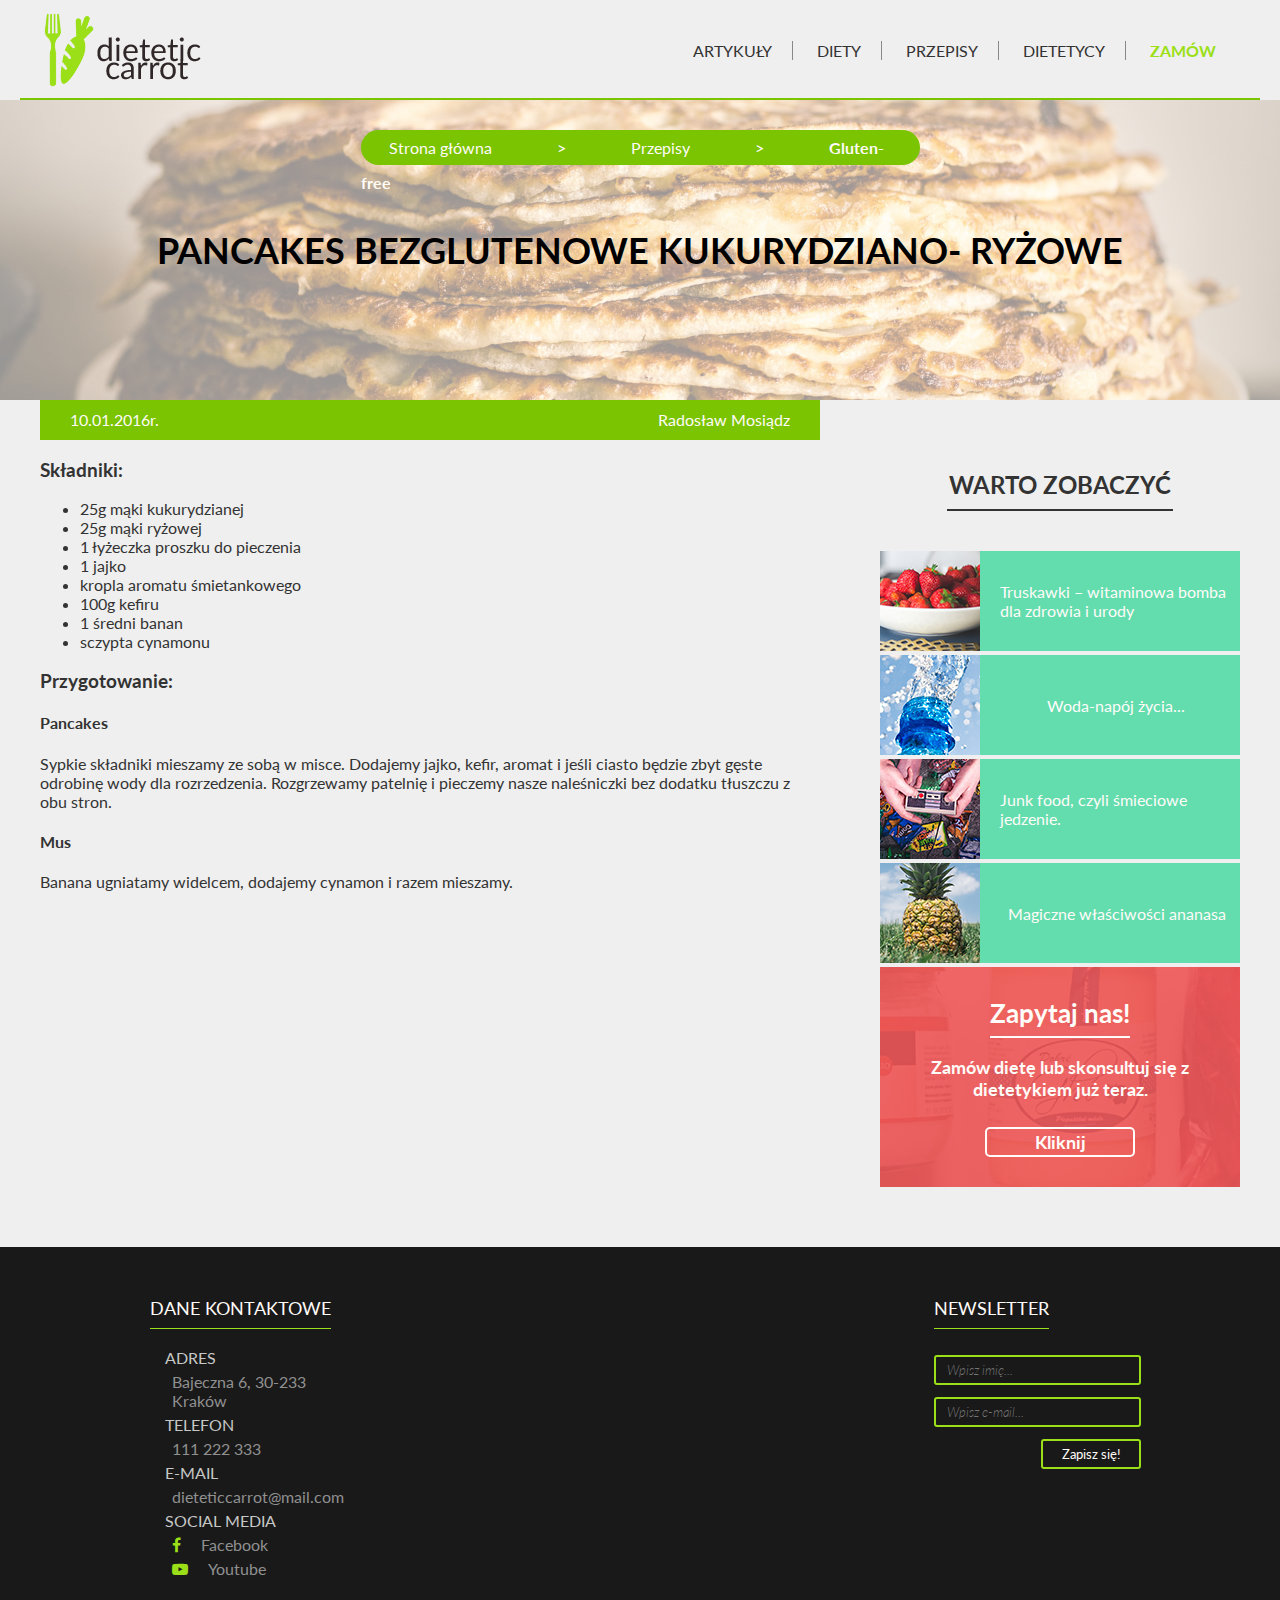
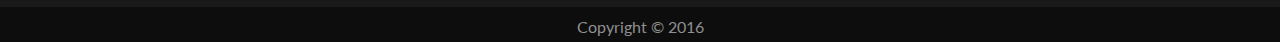
<file: recipes/pancakes.html>
<!DOCTYPE html>
<html>
    <head>
        <title>Dietetic Carrot</title>
        <meta charset="UTF-8">
        <meta name="description" content="Strona poświęcona zdrowej żywności, zdrowemu odżywianiu, różnorodnym dietom i poradom dietetycznym.">
        <meta name="keywords" content="dieta, przepisy, zdrowa żywność, porady dietetyczne, zdrowe odżywianie">
        <meta name="author" content="Jakub Drozdowski">
        <meta name="viewport" content="width=device-width, initial-scale=1" />
        <link rel="stylesheet" href="../style.css" media="all">
        <link href='https://fonts.googleapis.com/css?family=Lato&subset=latin,latin-ext' rel='stylesheet' type='text/css'>
        <link rel="stylesheet" href="https://maxcdn.bootstrapcdn.com/font-awesome/4.5.0/css/font-awesome.min.css">
    </head>
    <body>
        <header>
            <div class="logo">
                <h1><a title="Przejdź na stronę główną" href="../index.html"><img src="../images/Logo.png" alt="Logotyp strony"></a></h1>
            </div>
            <nav class="top-nav">
                <a href="#" id="menu-icon"></a>
                <ul>
                    <li><a href="../nav/articles.html">Artykuły</a></li>
                    <li><a href="../nav/diets.html">Diety</a></li>
                    <li><a href="../nav/recipes.html">Przepisy</a></li>
                    <li><a href="../nav/dietitians.html">Dietetycy</a></li>
                    <li class="order"><a href="../nav/order.html">Zamów</a></li>
                </ul>
            </nav>
        </header>
        
        <article class="main-article">
            <div class="article-banner pancakes">
                <div class="article-location">
                    <ul>
                        <li class="location-item">
                            <a href="../index.html" title="Przejdź na stronę główną">Strona główna</a>
                        </li>
                        <li class="location-separator">></li>
                        <li class="location-item">
                            <a href="../nav/articles.html" title="Przejdź na stronę główną">Przepisy</a>
                        </li>
                        <li class="location-separator">></li>
                        <li class="location-item">
                            <a href="../index.html" title="Przejdź na stronę główną">Gluten-free</a>
                        </li>
                    </ul>
                </div>
                <h1 class="title left">Pancakes bezglutenowe kukurydziano- ryżowe</h1>
            </div>
            
            <div class="container">
                <div class="article-content">
                    <div class="article-details">
                        <p class="date">10.01.2016r.</p>
                        <p class="author">Radosław Mosiądz</p>
                    </div>
                    <div class="paragraphs">
                        <div class="ingredients">
                            <h3>Składniki:</h3>
                            <ul>
                                <li>25g mąki kukurydzianej</li>
                                <li>25g mąki ryżowej</li>
                                <li>1 łyżeczka proszku do pieczenia</li>
                                <li>1 jajko</li>
                                <li>kropla aromatu śmietankowego</li>
                                <li>100g kefiru</li>
                                <li>1 średni banan</li>
                                <li>sczypta cynamonu</li>
                            </ul>
                        </div>
                        <h3>Przygotowanie:</h3>
                        <h4>Pancakes</h4>
                        <p>Sypkie składniki mieszamy ze sobą w misce. Dodajemy jajko, kefir, aromat i jeśli ciasto będzie zbyt gęste odrobinę wody dla rozrzedzenia.
                        Rozgrzewamy patelnię i pieczemy nasze naleśniczki bez dodatku tłuszczu z obu stron.</p>
                        <h4>Mus</h4>
                        <p>Banana ugniatamy widelcem, dodajemy cynamon i razem mieszamy.</p>
                    </div>
                </div>
            
                <aside class="sidebar">
                    <div class="worth-seeing">
                        <h2>Warto zobaczyć</h2>
                        <ul>
                            <li>
                                <a href="../articles/truskawki.html" title="Przejdź do artykułu o truskawkach">
                                    <img src="../images/sidebar/Truskawki-sidebar.jpg" alt="Truskawki">
                                    <span class="worth-seeing-caption">Truskawki – witaminowa bomba dla zdrowia i urody</span>
                                </a>
                            </li>
                            <li>
                                <a href="../articles/woda.html" title="Przejdź do artykułu o śmieciowym jedzeniu">
                                    <img src="../images/sidebar/Woda-sidebar.jpg" alt="Woda-napój życia...">
                                    <span class="worth-seeing-caption">Woda-napój życia...</span>
                                </a>
                            </li>
                            <li>
                                <a href="../articles/fastfood.html" title="Przejdź do artykułu o śmieciowym jedzeniu">
                                    <img src="../images/sidebar/FastFood-sidebar.jpg" alt="Śmieciowe jedzenie">
                                    <span class="worth-seeing-caption">Junk food, czyli śmieciowe jedzenie.</span>
                                </a>
                            </li>
                            <li>
                                <a href="../articles/ananas.html" title="Przejdź do artykułu o śmieciowym jedzeniu">
                                    <img src="../images/sidebar/Ananas-sidebar.jpg" alt="Ananas">
                                    <span class="worth-seeing-caption">Magiczne właściwości ananasa</span>
                                </a>
                            </li>
                        </ul>
                    </div>
                    <div class="sidebar-banner">
                        <div class="sidebar-content">
                            <div class="sidebar-banner-text">
                                <h3 class=sidebar-banner-headline>Zapytaj nas!</h3>
                                <p class="sidebar-banner-caption">Zamów dietę lub skonsultuj się z dietetykiem już teraz.</p>
                            </div>
                            <a class="sidebar-banner-button" href="../nav/order.html" title="Przejdź do formularza zamówienia">Kliknij</a> 
                        </div>
                    </div>
                </aside>
                <div class="clear"></div>
            </div>
        
        </article>
        
        
        <footer class="clear">
            <div class="main-footer">
                <div class="contact-details">
                    <h3>Dane kontaktowe</h3>
                    <dl>
                        <dt>Adres</dt>
                        <dd>Bajeczna 6, 30-233 Kraków</dd>
                        <dt>Telefon</dt>
                        <dd>111 222 333</dd>
                        <dt>E-mail</dt>
                        <dd>dieteticcarrot@mail.com</dd>
                        <dt>Social media</dt>
                        <dd><a href="https://facebook.com/"><p class="fa fa-facebook"></p>Facebook</a></dd>
                        <dd><a href="https://www.youtube.com"><p class="fa fa-youtube-play"></p>Youtube</a></dd>
                    </dl>
                </div>
                <div class="newsletter">
                    <form action="#" method="post" name="newsletter">
                        <fieldset>
                            <legend>Newsletter</legend>
                            <input type="text" name="username" placeholder="Wpisz imię..." required>
                            <input type="email" name="useremail" placeholder="Wpisz e-mail..." required>
                            <button type="submit">Zapisz się!</button>
                        </fieldset>
                    </form>
                </div>
            </div>
            <p class=copyright>Copyright &copy; 2016</p>
        </footer>
        
    </body>
</html>
</file>
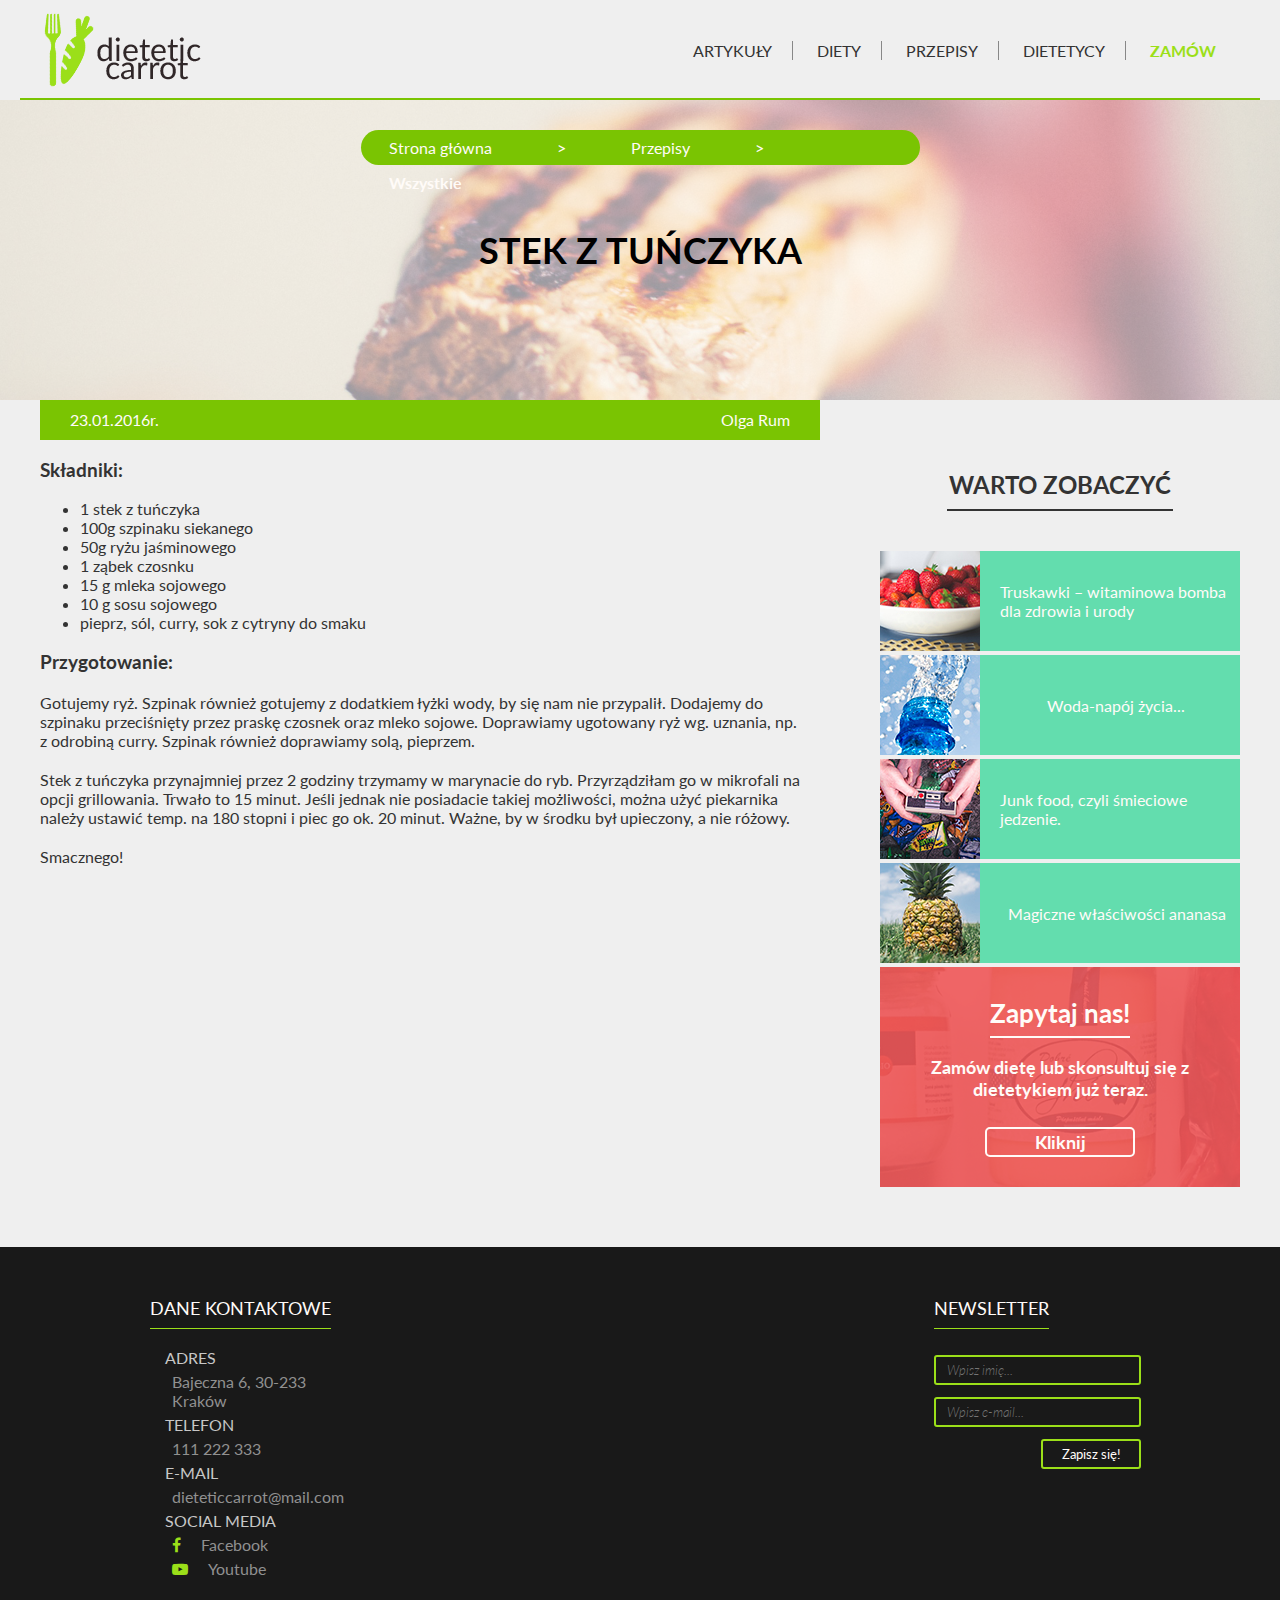
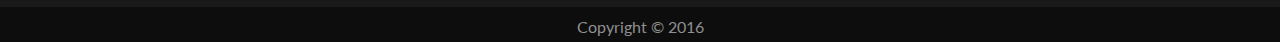
<file: recipes/stek.html>
<!DOCTYPE html>
<html>
    <head>
        <title>Dietetic Carrot</title>
        <meta charset="UTF-8">
        <meta name="description" content="Strona poświęcona zdrowej żywności, zdrowemu odżywianiu, różnorodnym dietom i poradom dietetycznym.">
        <meta name="keywords" content="dieta, przepisy, zdrowa żywność, porady dietetyczne, zdrowe odżywianie">
        <meta name="author" content="Jakub Drozdowski">
        <meta name="viewport" content="width=device-width, initial-scale=1" />
        <link rel="stylesheet" href="../style.css" media="all">
        <link href='https://fonts.googleapis.com/css?family=Lato&subset=latin,latin-ext' rel='stylesheet' type='text/css'>
        <link rel="stylesheet" href="https://maxcdn.bootstrapcdn.com/font-awesome/4.5.0/css/font-awesome.min.css">
    </head>
    <body>
        <header>
            <div class="logo">
                <h1><a title="Przejdź na stronę główną" href="../index.html"><img src="../images/Logo.png" alt="Logotyp strony"></a></h1>
            </div>
            <nav class="top-nav">
                <a href="#" id="menu-icon"></a>
                <ul>
                    <li><a href="../nav/articles.html">Artykuły</a></li>
                    <li><a href="../nav/diets.html">Diety</a></li>
                    <li><a href="../nav/recipes.html">Przepisy</a></li>
                    <li><a href="../nav/dietitians.html">Dietetycy</a></li>
                    <li class="order"><a href="../nav/order.html">Zamów</a></li>
                </ul>
            </nav>
        </header>
        
        <article class="main-article">
            <div class="article-banner steak">
                <div class="article-location">
                    <ul>
                        <li class="location-item">
                            <a href="../index.html" title="Przejdź na stronę główną">Strona główna</a>
                        </li>
                        <li class="location-separator">></li>
                        <li class="location-item">
                            <a href="../nav/articles.html" title="Przejdź na stronę główną">Przepisy</a>
                        </li>
                        <li class="location-separator">></li>
                        <li class="location-item">
                            <a href="../index.html" title="Przejdź na stronę główną">Wszystkie</a>
                        </li>
                    </ul>
                </div>
                <h1 class="title left">Stek z tuńczyka</h1>
            </div>
            
            <div class="container">
                <div class="article-content">
                    <div class="article-details">
                        <p class="date">23.01.2016r.</p>
                        <p class="author">Olga Rum</p>
                    </div>
                    <div class="paragraphs">
                        <div class="ingredients">
                            <h3>Składniki:</h3>
                            <ul>
                                <li>1 stek z tuńczyka</li>
                                <li>100g szpinaku siekanego</li>
                                <li>50g ryżu jaśminowego</li>
                                <li>1 ząbek czosnku</li>
                                <li>15 g mleka sojowego</li>
                                <li>10 g sosu sojowego</li>
                                <li>pieprz, sól, curry, sok z cytryny do smaku</li>
                            </ul>
                        </div>
                        <h3>Przygotowanie:</h3>
                        <p>Gotujemy ryż. Szpinak również gotujemy z dodatkiem łyżki wody, by się nam nie przypalił. Dodajemy do szpinaku przeciśnięty przez praskę czosnek oraz mleko sojowe. Doprawiamy ugotowany ryż wg. uznania, np. z odrobiną curry. Szpinak również doprawiamy solą, pieprzem.</p>
                        <p>Stek z tuńczyka przynajmniej przez 2 godziny trzymamy w marynacie do ryb. Przyrządziłam go w mikrofali na opcji grillowania. Trwało to 15 minut. Jeśli jednak nie posiadacie takiej możliwości, można użyć piekarnika należy ustawić temp. na 180 stopni i piec go ok. 20 minut. Ważne, by w środku był upieczony, a nie różowy.</p>
                        <p>Smacznego!</p>
                    </div>
                </div>
            
                <aside class="sidebar">
                    <div class="worth-seeing">
                        <h2>Warto zobaczyć</h2>
                        <ul>
                            <li>
                                <a href="../articles/truskawki.html" title="Przejdź do artykułu o truskawkach">
                                    <img src="../images/sidebar/Truskawki-sidebar.jpg" alt="Truskawki">
                                    <span class="worth-seeing-caption">Truskawki – witaminowa bomba dla zdrowia i urody</span>
                                </a>
                            </li>
                            <li>
                                <a href="../articles/woda.html" title="Przejdź do artykułu o śmieciowym jedzeniu">
                                    <img src="../images/sidebar/Woda-sidebar.jpg" alt="Woda-napój życia...">
                                    <span class="worth-seeing-caption">Woda-napój życia...</span>
                                </a>
                            </li>
                            <li>
                                <a href="../articles/fastfood.html" title="Przejdź do artykułu o śmieciowym jedzeniu">
                                    <img src="../images/sidebar/FastFood-sidebar.jpg" alt="Śmieciowe jedzenie">
                                    <span class="worth-seeing-caption">Junk food, czyli śmieciowe jedzenie.</span>
                                </a>
                            </li>
                            <li>
                                <a href="../articles/ananas.html" title="Przejdź do artykułu o śmieciowym jedzeniu">
                                    <img src="../images/sidebar/Ananas-sidebar.jpg" alt="Ananas">
                                    <span class="worth-seeing-caption">Magiczne właściwości ananasa</span>
                                </a>
                            </li>
                        </ul>
                    </div>
                    <div class="sidebar-banner">
                        <div class="sidebar-content">
                            <div class="sidebar-banner-text">
                                <h3 class=sidebar-banner-headline>Zapytaj nas!</h3>
                                <p class="sidebar-banner-caption">Zamów dietę lub skonsultuj się z dietetykiem już teraz.</p>
                            </div>
                            <a class="sidebar-banner-button" href="../nav/order.html" title="Przejdź do formularza zamówienia">Kliknij</a> 
                        </div>
                    </div>
                </aside>
                <div class="clear"></div>
            </div>
        
        </article>
        
        
        <footer class="clear">
            <div class="main-footer">
                <div class="contact-details">
                    <h3>Dane kontaktowe</h3>
                    <dl>
                        <dt>Adres</dt>
                        <dd>Bajeczna 6, 30-233 Kraków</dd>
                        <dt>Telefon</dt>
                        <dd>111 222 333</dd>
                        <dt>E-mail</dt>
                        <dd>dieteticcarrot@mail.com</dd>
                        <dt>Social media</dt>
                        <dd><a href="https://facebook.com/"><p class="fa fa-facebook"></p>Facebook</a></dd>
                        <dd><a href="https://www.youtube.com"><p class="fa fa-youtube-play"></p>Youtube</a></dd>
                    </dl>
                </div>
                <div class="newsletter">
                    <form action="#" method="post" name="newsletter">
                        <fieldset>
                            <legend>Newsletter</legend>
                            <input type="text" name="username" placeholder="Wpisz imię..." required>
                            <input type="email" name="useremail" placeholder="Wpisz e-mail..." required>
                            <button type="submit">Zapisz się!</button>
                        </fieldset>
                    </form>
                </div>
            </div>
            <p class=copyright>Copyright &copy; 2016</p>
        </footer>
        
    </body>
</html>
</file>
<file: style.css>
body{
    margin:0;
    padding:0;
    background-color:#efefef;
    font-family:Lato, Arial, sans-serif;
    font-size:16px;
    color:#333333;
}

*{
    box-sizing:border-box;
}

a{
    text-decoration:none;
}

.clear{
    clear:both;
}

/*HEADER*/

header{
    max-width:1240px;
    height:100px;
    padding:13px 24px;
    margin:0 auto;
    border-bottom:2px solid #7ac402;
}

.logo{
    max-width:100%;
    height:auto;
    margin:0;
    padding:0;
	float:left;
}

.logo h1{
    margin:0;
    padding:0;
}

/*NAVIGATION*/

#menu-icon{
	display:hidden;
	width:40px;
	height:40px;
	background: url(images/menu-icon.png) center;
    background-repeat:no-repeat;
}

#menu-icon a:hover{
	background-color:#444;
	border-radius:4px;
}

#menu-icon a:hover ul{
	display:block;
}

.top-nav{
    margin:28px 0;
    padding:0;
    float:right;
}

.top-nav ul{
    list-style-type:none;
    margin:0;
    padding:0; 
}

.top-nav ul li{
    display:inline;
    margin:0;
    border-right:1px solid #888888;
}

.top-nav ul li a{
    text-transform:uppercase;
    color:#333333;
    margin:0 20px;    
}

.top-nav ul li a:hover{
    color:#9bdf19;
    border-bottom:1px solid #9bdf19;   
}

.top-nav ul .order{
    border-right:none;
}

.top-nav ul .order a{
    color:#9bdf19;
    font-weight:bold;
}

/*MAIN BANNER*/

.main-banner{
    max-width:100%;
    height:auto;
    margin:15px 0 0 0;
    background-image:url("images/Banner.jpg");
    background-position:50% 0;
    background-repeat:no-repeat;
    background-size:cover;  
}

.main-banner .banner-content{
    background-color:rgba(240,87,88,0.85);
    color:#fffbf8;
    text-align:center;
    padding:30px 0; 
}

.main-banner .banner-text{
    max-width:1000px;
    margin:0 auto;
}

.main-banner .banner-text h2{
    display:inline;
    font-size:26px;
    font-weight:bold;
    padding:0 0 7px 0;
    margin:0;
    border-bottom:2px solid #fffbf8;
}

.main-banner .banner-text p{
    margin:27px 0;
    font-size:18px;
    font-weight:bold;
}

.main-banner .banner-button{
    display:block;
    max-width:200px;
    margin:0 auto;
    padding:10px 0;
    text-align:center; 
    border:2px solid #fffbf8;
    border-radius:5px;
    font-size:18px;
    font-weight:bold;
    color:#fffbf8;  
}

.main-banner .banner-button:hover{
    color:#333333;
    background:rgba(255, 251, 248, 0.65)
}

/*MAIN-CONTENT*/

.container{
    max-width:1240px;
    margin:0 auto;
    padding:0 20px;
}

.headline{
    margin:0 auto 40px auto;
    padding-bottom:10px;
    font-size:36px;
    font-weight:bold;
    color:#333333;
    text-transform:uppercase;
    border-bottom:2px solid #333333; 
}

.newest-articles, .recommended-recipes{
    margin:50px auto;
    padding:0;
}

.newest-articles .headline{
    max-width:421px;
}

.recommended-recipes .headline{
    max-width:394px;
}


.newest-articles h2, .recommended-recipes h2{
    font-size:26px;
    color:#f0f0f0;
}

.newest-articles p, .recommended-recipes p{
    font-size:16px;
    color:#f0f0f0;
}

.newest-articles img, .recommended-recipes img{
    width:100%;
    height:auto;
    display:block;
}

.article-margin{
    margin-right:0.3333333333333333%;
}

.bottom-margin{
    margin-bottom:30px;
}

.big-bottom-margin{
    margin-bottom:60px;
}

.article1 a{
    background-image:url("images/min/Ananas2.jpg");
}

.article2 a{
    background-image:url("images/min/Truskawki.jpg");
}

.article3 a{
    background-image:url("images/min/FastFood.jpg");
}

.article4 a{
    background-image:url("images/min/Woda.jpg");
}

.article5 a{
    background-image:url("images/min/Lorem.jpg");
}

.recipe1 a{
    background-image:url("images/min/Pancakes.jpg");
}

.recipe2 a{
    background-image:url("images/min/Stek.jpg");
}

.recipe3 a{
    background-image:url("images/min/Muffiny.jpg");
}

.recipe4 a{
    background-image:url("images/min/Ipsum.jpg");
}

.caption h2{
    font-size:18px;
}
/*BIG ARTICLE*/

.big-article{
    width:49.83333333333333%;
    height:auto;
    float:left;
    position:relative;
    overflow:hidden;
}

.big-article a{
    display:block;
    width:100%;
    height:484px;
    background-position:center top;
    background-size:cover;
    background-repeat:no-repeat;
}

.big-article .caption{
    width:50%;
    height:100%;
    position:absolute;
    top:0px;
    left:0px;
    background-color:rgba(122,196,2,0.9);
    padding:10% 5%;
    overflow:hidden;
}

.big-article .caption h2{
    margin:0;
}

.big-article .caption p{
    margin:7.5% auto;
}

/*MEDIUM ARTICLE*/

.medium-article{
    box-sizing:border-box;
    width:24.75%;
    height:auto;
    float:left;
    position:relative;
}

.medium-article a{
    display:block;
    width:100%;
    height:484px;
    background-position:center top;
    background-size:cover;
    background-repeat:no-repeat;
}

.medium-article .caption{
    width:100%;
    height:35%;
    position:absolute;
    bottom:0px;
    background-color:rgba(122,196,2,0.8);
    padding:15px 30px 0 30px;
    overflow:hidden;
}

.medium-article .caption h2{
    margin:0;
}

.medium-article .caption p{
    margin:15px auto;
}

.medium-article .short-caption{
    width:100%;
    height:35%;
    position:absolute;
    bottom:0px;
    background-color:rgba(99,221,174,0.8);
    text-align:center;
    overflow: hidden;
}

.medium-article .short-caption h2{
    margin-top:35px;
}

/*SMALL ARTICLE*/

.small-article{
    width:24.75%;
    margin-top:0.355%;
    float:left;
}

.small-article a{
    display:block;
    position:relative;
    width:100%;
    min-height:341px;
    background-position:center top;
    background-size:cover;
    background-repeat:no-repeat;
}

.small-article .caption, .small-article .caption2{
    width:100%;
    margin:0;
    padding:15px 30px 0 30px;
    background-color:#7ac402;
    overflow:hidden;
    position:absolute;
    bottom:0;
}

.small-article .caption h2{
    margin:0;
}

.small-article .caption2 h2{
    margin:15px auto;
}

.small-article .caption p{
    margin:15px auto;
}

/*BUTTONS*/

.articles-button{
    clear:both;
    display:block;
    max-width:200px;
    margin:0 auto;
    padding:10px 0;
    text-align:center; 
    border:2px solid #7ac402;
    border-radius:5px;
    font-size:18px;
    font-weight:bold;
    color:#333333;
}

.articles-button:hover{
    background:#7ac402;
    color:#f0f0f0;
}

.recipes-button{
    clear:both;
    display:block;
    max-width:200px;
    margin:0 auto;
    padding:10px 0;
    text-align:center; 
    border:2px solid #63ddae;
    border-radius:5px;
    font-size:18px;
    font-weight:bold;
    color:#333333;
}

.recipes-button:hover{
    color:#f0f0f0; 
    background:#63ddae;
}

/*FOOTER*/

footer{
    background-color:#191919;
}

.main-footer{
    max-width:1200px;
    min-height:340px;
    margin:0 auto;
    padding:20px;
    text-align:center;
}

footer h3{
    display:inline;
    font-size:18px;
    font-weight:normal;
    color:#fffbf8;
    border-bottom:1px solid #9bdf19;
    padding-bottom:9px;
    text-transform:uppercase;
}

footer a, footer dd{
    color:#909090;
}

footer dt{
    color:#c7c7c7;
    text-transform:uppercase;
}

/*CONTACT DETAILS*/

.contact-details{
    display:block;
    float:left;
    text-align:left;
    width:200px;
    margin:30px 0 0 90px;
}

.contact-details dl{
    padding:0 0 0 15px;
    margin:29px 0;
}

.contact-details dl dd{
    margin:5px 0 5px 7px;
    padding:0;
}

.contact-details dl dd p{
    margin:0 20px 0 0;
    padding:0;
    color:#9bdf19;
}

/*NEWSLETTER*/

.newsletter{
    display:block;
    float:right;
    text-align:left;
    width:210px;
    margin:30px 90px 0;
}

.newsletter fieldset{
    border:none;
}

.newsletter legend{
    font-size:18px;
    color:#fffbf8;
    border-bottom:1px solid #9bdf19;
    padding:0 0 9px 0;
    text-transform:uppercase;
}

.newsletter legend{
    margin:0 0 20px 0;
}

.newsletter input{
    background-color:rgba(122,196,2,0);
    border:2px solid #9bdf19;
    border-radius:3px;
    margin-bottom:12px;
    color:#fffbf8;
    font-style: italic;
    font-weight: 300;
    font-family:Lato, Arial, sans-serif;
    width:207px;
    height:30px;
    padding:4px 0 4px 11px;
    box-sizing:border-box;
}

.newsletter button{
    background-color:rgba(122,196,2,0);
    border:2px solid #9bdf19;
    border-radius:3px;
    font-family:Lato, Arial, sans-serif;
    color:#fffbf8;
    width:100px;
    height:30px;
    text-align:center;
    float:right;
    cursor:pointer; 
}

.newsletter button:hover{
    background-color:#9bdf19;
    color:#191919;
    font-weight:bold;
}


/*COPYRIGHT*/

.copyright{
    clear:both;
    height:35px;
    margin:auto 45px;
    padding:10px 0;
    margin:0;
    background-color:#0d0d0d;
    color:#909090;
    text-align:center;
}


/*TEMPLATE--->ARTICLES*/

.articles{
    background-image:url(images/banner/articles.jpg);
    background-position:0% 50%;
    background-size:cover;
    background-repeat:no-repeat;
}

.diets{
    background-image:url(images/banner/diets.jpg);
    background-position:0% 50%;
    background-size:cover;
    background-repeat:no-repeat;
}

.recipes{
    background-image:url(images/banner/recipes.jpg);
    background-position:0% 50%;
    background-size:cover;
    background-repeat:no-repeat;
}

.dietitians-banner{
    background-image:url(images/banner/dietitians.jpg);
    background-position:0% 50%;
    background-size:cover;
    background-repeat:no-repeat;
}

.orders{
    background-image:url(images/banner/order.jpg);
    background-position:0% 50%;
    background-size:cover;
    background-repeat:no-repeat;
}

.water{
    background-image:url(images/articles/Woda.jpg);
    background-position:0% 50%;
    background-size:cover;
    background-repeat:no-repeat;
}

.strawberry{
    background-image:url(images/articles/Truskawki.jpg);
    background-position:0% 50%;
    background-size:cover;
    background-repeat:no-repeat;
}

.pineapple{
    background-image:url(images/articles/Ananas.jpg);
    background-position:0% 50%;
    background-size:cover;
    background-repeat:no-repeat;
}

.pancakes{
    background-image:url(images/recipes/Pancakes.jpg);
    background-position:0% 50%;
    background-size:cover;
    background-repeat:no-repeat;
}

.steak{
    background-image:url(images/recipes/Stek.jpg);
    background-position:0% 50%;
    background-size:cover;
    background-repeat:no-repeat;
}

.muffin{
    background-image:url(images/recipes/Muffiny.jpg);
    background-position:0% 50%;
    background-size:cover;
    background-repeat:no-repeat;
}

.ipsum{
    background-image:url(images/recipes/Ipsum.jpg);
    background-position:0% 50%;
    background-size:cover;
    background-repeat:no-repeat;
}


.fastfood{
    background-image:url(images/articles/FastFood.jpg);
}

.lorem{
    background-image:url(images/articles/Lorem.jpg);
}

.main-article{
    margin:0 0 60px 0;
}

.article-banner{
    width:100%;
    height:300px;
    margin:0;
    background-repeat: no-repeat;
    background-position:50% 0%;
    overflow: hidden;
    position:relative;
    display:table;
}

.title{
    display:table-cell;
    vertical-align:middle;
    text-align:center;
    background-color:rgba(255, 251, 248, 0.6);
    font-size:36px;
    font-weight:bold;
    text-transform:uppercase;
    color:#000000;
}

.article-location{
    clear:both;
    position:absolute;
    top:10%;
    width:100%;
}

.article-location ul{
    list-style-type:none;
    margin:0 auto;
    padding:0;
    background:#7ac402;
    height:35px;
    border-radius: 20px;
    width:559px;
}

.article-location ul li{
    display:inline;
    margin:0 5px 0 0;
    padding:28px;
    color:#fffbf8;
    line-height:35px;
}

.article-location ul li a{
    color:#fffbf8;
}

.article-location ul li:last-of-type{
    font-weight:bold;
    margin:0;
}

.article-content{
    width:65%;
    float:left;
}

.article-details{
    height:40px;
    padding:0 30px;
    line-height: 40px;
    background-color:#7ac402;
    color:#fffbf8;
}

.article-details .date{
    float:left;
    margin:0;
}

.article-details .author{
    float:right;
    margin:0;
}

.article-content .lead{
    clear:both;
    font-size:20px;
    font-weight:400;
    color:#7ac402;
    margin:30px 0 20px 0;
}

.article-content .paragraphs p{
    margin:20px 20px 0 0;
}

.sidebar{
    float:right;
    width:30%;
}

.worth-seeing h2{
    width:226px;
    margin:70px auto 40px auto;
    padding-bottom:10px;
    font-size:24px;
    font-weight:bold;
    color:#333333;
    text-transform:uppercase;
    text-align:center;
    border-bottom:2px solid #333333; 
}

.worth-seeing ul{
    list-style-type:none;
    margin:0;
    padding:0;
}

.worth-seeing ul li{
    overflow:hidden;
    margin:0 0 4px 0;
}

.worth-seeing ul li a{
    display:table;
    background:#63ddae;
    max-height:100px;
    width:100%;
}

.worth-seeing ul li a img{
    display:block;
    float:left;
    max-width:100px;
    height:auto;
    margin:0 20px 0 0;
}

.worth-seeing ul li a span{
    display:table-cell;
    color:#fffbf8;
    vertical-align: middle;
}

.sidebar-banner{
    background-image:url("images/Banner.jpg");
    background-position:50% 0;
    background-repeat:no-repeat;
    background-size:cover;
    max-width:100%;
    height:auto;
    clear:both;
}

.sidebar-content{
    background-color:rgba(240,87,88,0.9);
    color:#fffbf8;
    text-align:center;
    padding:30px 10px;
}

.sidebar-banner-text{
    margin:0 auto;
}

.sidebar-banner-text h3{
    display:inline;
    font-size:26px;
    padding:0 0 7px 0;
    margin:0;
    border-bottom:2px solid #fffbf8;
}

.sidebar-banner-text p{
    margin:27px 0;
    font-size:18px;
    font-weight:bold;
}

.sidebar-banner-button{
    display:block;
    max-width:150px;
    margin:0 auto;
    padding:2px 0;
    text-align:center; 
    border:2px solid #fffbf8;
    border-radius:5px;
    font-size:18px;
    font-weight:bold;
    color:#fffbf8;  
}  

.sidebar-banner-button:hover{
    color:#333333;
    background:rgba(255, 251, 248, 0.65)
}




.small-box{
    width:24.4%;
    margin-top:0.355%;
    float:left;
}

.categories{
    margin:60px 0 0 0;
    padding:0;
    text-align:center;
}

.categories ul{
    list-style-type:none;
    margin:0;
    padding:0; 
}

.categories ul li{
    display:inline;
    margin:0;
    padding:0;
}

.categories ul li a{
    text-transform:uppercase;
    color:#44494b;
    font-size:16px;
    font-weight:bold;
    margin:0;
    padding:12px 24px;
    border-bottom:1px solid #44494b;
}

.categories ul li a:hover{
    color:#9bdf19;
    border-bottom:1px solid #9bdf19;   
}

.categories ul li:last-of-type {
    border-right:none;
}

/*DIETITIANS*/

.dietitians{
    text-align:center;
}
.dietitians .member{
    float:left;
    max-width:300px;
    max-height:800px;
    overflow:hidden;
    position:relative;
}

.description{
    text-align:center;
    margin:30px auto;
    max-width:900px;
    font-size:20px;
}

.dietitians .member img{
    width:100%;
    height:auto;
}

.back{
    display:table;
    height:100%;
    padding:0 20px;
    position:absolute;
    top:0;
    background:rgba(240,87,88,0.8);
    opacity:0;
    cursor:default;
}

.back .description-text{
    height:800px;
    display:table-cell;
    vertical-align:middle;
    color:#fffbf8;
    margin:0;
    padding:0;
}

.back .description-text h2{
    font-size:20px;
    font-weight:bold;
    margin:0 0 40px 0;
}

.back .description-text p{
    display:table-cell;
    vertical-align:middle;
    font-size:16px;
}

.back .description-text a{
    display:block;
    max-width:200px;
    margin:60px auto;
    padding:10px 0;
    border:2px solid #fffbf8;
    border-radius:5px;
    font-size:16px;
    font-weight:bold;
    color:#fffbf8; 
}

.back .description-text a:hover{
    color:#333333;
    background:rgba(255, 251, 248, 0.65)
}

.back:hover{
    opacity:1;
}

.back .description-text a:hover{
    color:#333333;
    background:rgba(255, 251, 248, 0.65)
}

.order-form{
    margin:50px auto;
}

.order-form fieldset{
    text-align:center;
    border:none;
}

.order-form legend{
    margin:20px auto;
    padding:0 0 9px 0;
    border-bottom:1px solid #9bdf19;
    font-size:20px;
    color:#333333;
    text-transform:uppercase;
}

.order-form .input-text input, .order-form select{
    margin:0 5px 30px 0;
    padding:4px 0 4px 11px;
    max-width:300px;
    height:40px;
    background-color:#333333;
    border:2px solid #9bdf19;
    border-radius:3px;
    color:#fffbf8;
    font-family:Lato, Arial, sans-serif;
}

.order-form textarea{
    display:block;
    margin:15px auto;
    font-size:14px;
}

.order-form button{
    display:block;
    margin:0 auto;
    background-color:rgba(122,196,2,0);
    border:2px solid #9bdf19;
    border-radius:3px;
    font-size:16px;
    font-family:Lato, Arial, sans-serif;
    font-weight:bold;
    color:#333333;
    width:200px;
    height:40px;
    text-align:center;
    cursor:pointer; 
}

.order-form button:hover{
    background-color:#9bdf19;
    color:#efefef;
    font-weight:bold;
}


@media screen and (min-width:750px) and (max-width:1024px){
    
.top-nav ul li a{
    margin:0 8px;    
}    

.main-banner .banner-content{
    padding:10px 0; 
}

.main-banner .banner-text h2{
    font-size:24px;
}

.main-banner .banner-text p{
    margin:23px 0;
    font-size:16px;
}
    
.container{
    max-width:984px;  
}    
    
.article-margin{
    margin-right:0;
}
    
.right-margin{
    margin-right:0.3333333333333333%     
}

.bottom-margin{
    margin-bottom:0;
}

.big-bottom-margin{
    margin-bottom:60px;
}

.big-article{
    width:100%;
}

.medium-article{
    width:49.83333333333333%;
    margin-top:0.5%;
}
    
.small-article{
    width:49.83333333333333%;
    margin-top:0.5%;
}
    
    .medium-article:last-of-type{
        margin-bottom:30px;
    }
    
    .small-article:last-of-type{
        margin-bottom:30px;
    }
    
.big-article a, .medium-article a{
    height:400px;
}
    
.big-article .caption{
    width:50%;
    height:100%;
    position:absolute;
    top:0px;
    left:0px;
    background-color:rgba(122,196,2,0.7);
    padding:10% 5%;
    overflow:hidden;
}

.medium-article .caption{
    width:100%;
    height:35%;
    position:absolute;
    bottom:0px;
    background-color:rgba(122,196,2,0.7);
    padding:15px 30px 0 30px;
    overflow:hidden;
}

.small-article .caption{
    width:100%;
    margin:0;
    padding:15px 30px 0 30px;
    background-color:rgb(122,196,2);
    overflow:hidden;
    position:absolute
}
    
    .photos{}
    .dietitians .member{
    max-height:600px;
    float:left;
    margin:0 10px 10px 0;
    }
    
}

@media screen and (max-width:749px){
    .slider-wrapper, .nivo-html-caption{
        display:none;
    }
    
    #menu-icon {
		display:inline-block;

	}

    .top-nav{
    margin:28px 0 0 0;
}
	.top-nav ul, .top-nav:active ul { 
		display: none;
		position: absolute;
		padding: 0 20px;
		background: #fff;
		border: 2px solid #9bdf19;
		right: 20px;
		top: 80px;
		width: 50%;
		border-radius:4px;

	}

	.top-nav ul li {
        display:block;
		text-align: center;
		width: 100%;
		padding: 10px 0;
		margin: 0;
        border-right:none;
        border-bottom:1px solid #888888;
	}
    
    .top-nav ul li:last-of-type {
        border-bottom:none;
    }

	.top-nav:hover ul {
        z-index:999;
		display: block;

	}
    
.main-banner .banner-content{
    padding:10px 0; 
}

.main-banner .banner-text h2{
    font-size:26px;
    padding:0;
    margin:0;
    border-bottom:none;
}
    
.main-banner .banner-text p{
    display:none;
}
    
.main-banner .banner-button{
    margin:15px auto 0 auto;
}
    
.container{
    max-width:750px;  
}    


.big-article{
    width:100%;
    float:none;
}

.headline{
    display:none;
} 
    
.main-banner{
    display:none;
}
    
.medium-article{
    width:100%;
    float:none;
    margin-top:0.5%;
    position:relative;
}

.small-article{
    width:100%;
    float:none;
    margin-top:0.5%;
}

.big-article .caption{
    width:50%;
    height:100%;
    position:absolute;
    top:0px;
    left:0px;
    background-color:rgba(122,196,2,0.7);
    padding:10% 5%;
    overflow:hidden;
}

.medium-article .caption{
    width:100%;
    height:35%;
    position:absolute;
    bottom:0px;
    background-color:rgba(122,196,2,0.7);
    padding:15px 30px 0 30px;
    overflow:hidden;
}

.small-article .caption{
    width:100%;
    margin:0;
    padding:15px 30px 0 30px;
    background-color:rgb(122,196,2);
    overflow:hidden;
}
    
    .medium-article:last-of-type{
        margin-bottom:30px;
    }
    
    .small-article:last-of-type{
        margin-bottom:30px;
    }
    
.bottom-margin{
    margin-bottom:0;
}
    
.categories ul li a{
    padding:12px 10px;
}
    
.dietitians .member{
    max-height:600px;
    float:none;
    margin:0 auto 10px auto;
}
    
    .article-location{
        display:none;
    }
    
    .article-content{
    width:100%;
    float:none;
}
.sidebar{
    width:100%;
}
    
.worth-seeing ul li{
    overflow:hidden;
    margin:0 0 4px 0;
    width:50%;
    float:left;
}
    
.sidebar-content{
    background-color:rgba(240,87,88,0.7);
    color:#fffbf8;
    text-align:center;
    padding:10px 0; 
}

.sidebar-banner-text p{
    margin:15px 0;
    font-size:18px;
}
    
.newsletter{
    float:none;
    margin:30px auto;
}
.contact-details{
    float:none;
    margin:30px auto;
}
}

@media screen and (max-width:455px){
    .worth-seeing ul li{
    overflow:hidden;
    margin:0 0 4px 0;
    width:100%;
}
    .article-details{
    font-size:14px;
}
}
</file>
<file: Nivo-Slider-master/themes/default/default.css>
/*
Skin Name: Nivo Slider Default Theme
Skin URI: http://nivo.dev7studios.com
Description: The default skin for the Nivo Slider.
Version: 1.3
Author: Gilbert Pellegrom
Author URI: http://dev7studios.com
Supports Thumbs: true
*/

.theme-default .nivoSlider {
	position:relative;
	background:#fff url(loading.gif) no-repeat 50% 50%;
    margin:0;  
}

.theme-default .nivoSlider img {
	position:absolute;
	top:0px;
	left:0px;
	display:none;
}
.theme-default .nivoSlider a {
	border:0;
	display:block;
}

.theme-default .nivo-controlNav {
	text-align: center;
	padding: 20px 0;
}
.theme-default .nivo-controlNav a {
	display:inline-block;
	width:22px;
	height:22px;
	background:url(bullets.png) no-repeat;
	text-indent:-9999px;
	border:0;
	margin: 0 2px;
}
.theme-default .nivo-controlNav a.active {
	background-position:0 -22px;
}

.theme-default .nivo-directionNav a {
	display:block;
	width:30px;
	height:30px;
	background:url(arrows.png) no-repeat;
	text-indent:-9999px;
	border:0;
	opacity: 0;
	-webkit-transition: all 200ms ease-in-out;
    -moz-transition: all 200ms ease-in-out;
    -o-transition: all 200ms ease-in-out;
    transition: all 200ms ease-in-out;
}
.theme-default:hover .nivo-directionNav a { opacity: 1; }
.theme-default a.nivo-nextNav {
	background-position:-30px 0;
	right:15px;
}
.theme-default a.nivo-prevNav {
	left:15px;
}

.theme-default .nivo-caption {
    font-family: Lato, Arial, sans-serif;
}
.theme-default .nivo-caption a {
    color:#f0f0f0;
}
.theme-default .nivo-caption a:hover {
    color:#fff;
}

.theme-default .nivo-controlNav.nivo-thumbs-enabled {
	width: 100%;
}
.theme-default .nivo-controlNav.nivo-thumbs-enabled a {
	width: auto;
	height: auto;
	background: none;
	margin-bottom: 5px;
}
.theme-default .nivo-controlNav.nivo-thumbs-enabled img {
	display: block;
	width: 120px;
	height: auto;
}
</file>
